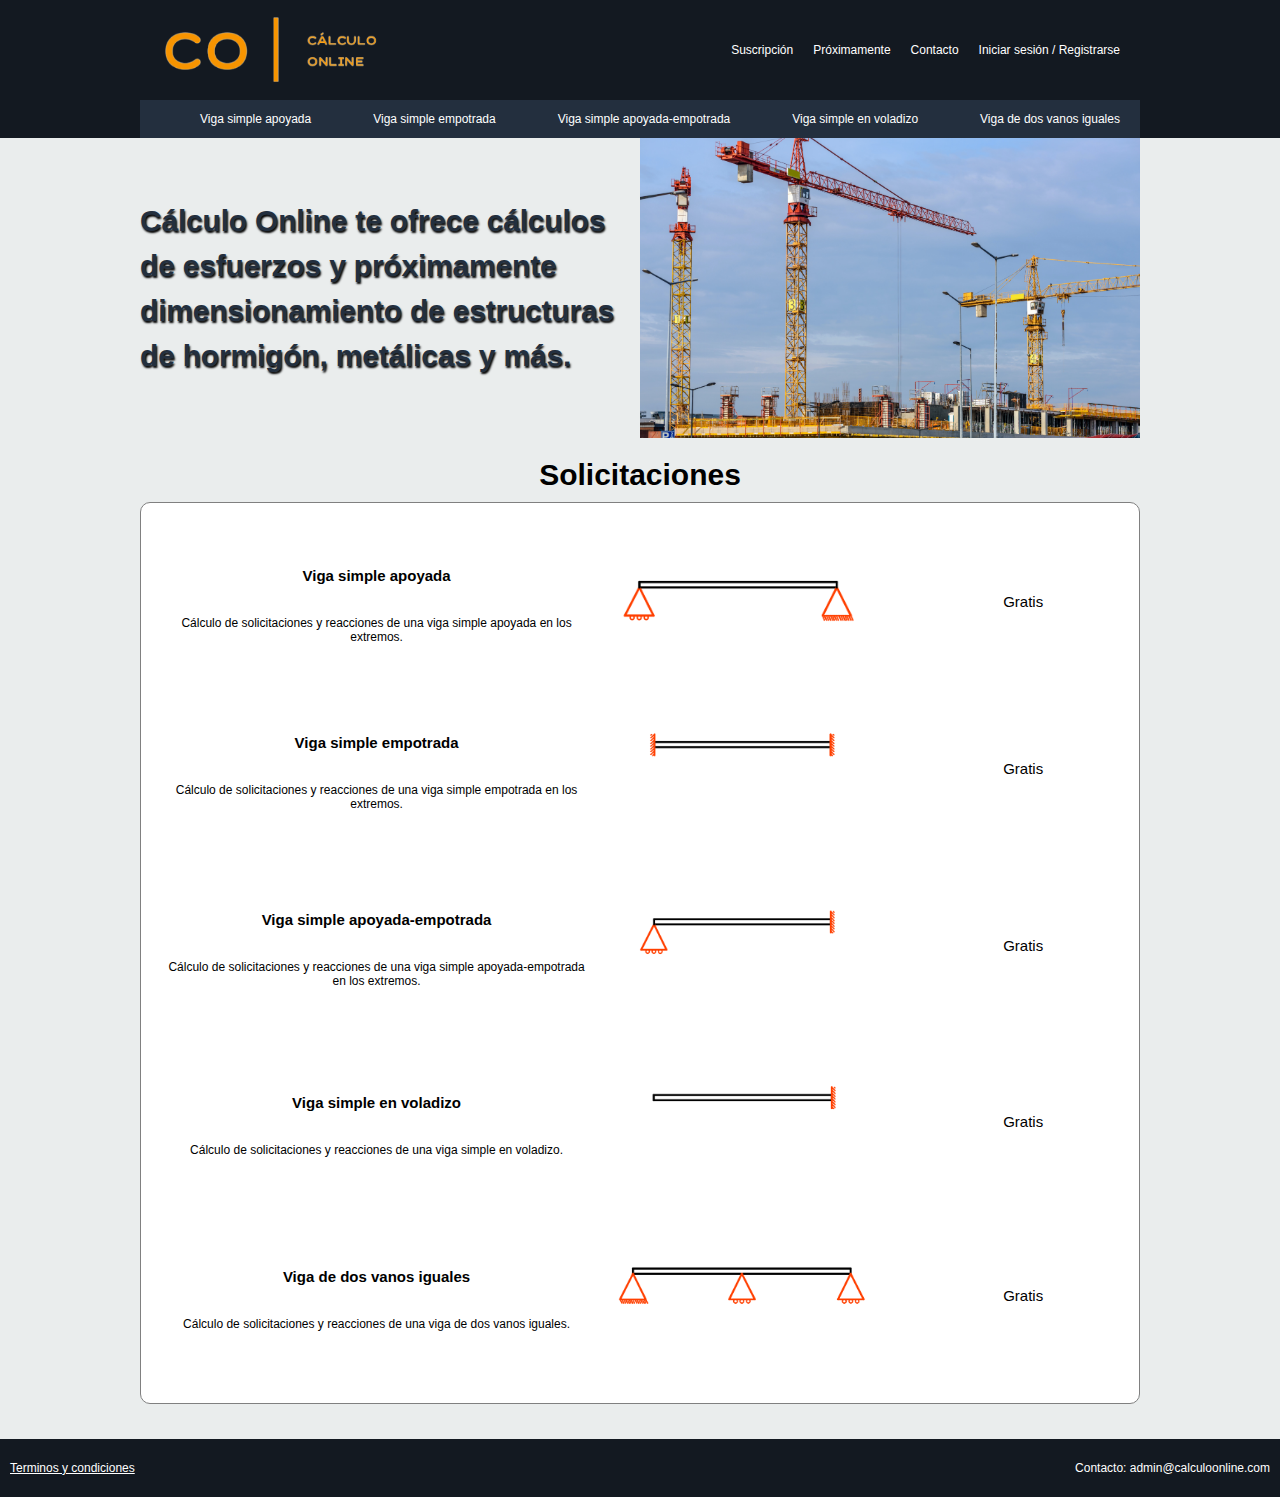
<file: index.html>
<!DOCTYPE html>
<html lang="es">
<head>
  <meta charset="UTF-8">
  <link rel="stylesheet" href="css/estilos.css">
  <title>Cálculo Online</title>
  <link rel="icon" href="images/favicon4.png">
  <meta name="viewport" content="width=device-width, initial-scale=1">
</head>

<body id="body">
  
  <i class="icon-menu burger-button" id="burger-menu"></i>

  <!-- Aca comienza al navbar -->

  <header class="header">
    <div class="container">
      <div class="nav-superior" id="nav-superior">
        <figure class="calculo-online-image">
          <a href="index.html"><img src="images/logo11.png" alt="" height="100px" width="225px"></a>
        </figure>
        <nav class="nav-superior-options">
          <ol>
            <li><a href="proximamente.html">Suscripción</a></li>
            <li><a href="proximamente.html">Próximamente</a></li>
            <li><a href="contacto.html">Contacto</a></li>
            <li><a href="proximamente.html">Iniciar sesión / Registrarse</a></li>
          </ol>
        </nav>
      </div>
      <div class="nav-inferior" id="nav-inferior">
        <ol>
          <li><a style="text-decoration:none" href="vsa.html">Viga simple apoyada</a></li>
          <li><a style="text-decoration:none" href="vse.html">Viga simple empotrada</a></li>
          <li><a style="text-decoration:none" href="vsae.html">Viga simple apoyada-empotrada</a></li>
          <li><a style="text-decoration:none" href="vsv.html">Viga simple en voladizo</a></li>
          <li><a style="text-decoration:none" href="v2vi.html">Viga de dos vanos iguales</a></li>
        </ol>
      </div>
    </div>
  </header>

  <!-- Aca termina el navbar -->


  <!-- Aca comienza al hero -->

  <section class="hero">
    <div class="container">
      <h1>
        <strong>Cálculo Online</strong> te ofrece <strong>cálculos<br />de esfuerzos</strong> y próximamente <br><strong>dimensionamiento de estructuras <br> de hormigón, metálicas y más.</strong>
      </h1>
      <img class="hero-image" src="images/hero2.jpg" width="500" height="300" alt="imagen principal del sitio"> 
    </div>
  </section>

  <!-- Aca termina el hero -->


  <!-- Aca comienza la section solicitaciones -->

  <section id="solicitaciones" class="solicitaciones">
    <div class="container">
      <h1 class="section-title">Solicitaciones</h1>
      <article class="viga-tipos">

        <div class="viga-tipo">
          <div class="viga-detalles">
            <a href="vsa.html"><h4 class="viga-detalles-titulo">Viga simple apoyada</h4></a>
            <p class="viga-detalles-descripcion">Cálculo de solicitaciones y reacciones de una viga simple apoyada en los extremos.</p>
          </div>
          <figure class="viga-tipo-img-figure">
            <a href="vsa.html">
              <img class="viga-tipo-img" width="300" src="images/vsa.png" alt="imagen vsa">
            </a>
          </figure>
          <div class="viga-precio">
            Gratis
          </div>
        </div>
        <div class="viga-tipo">
          <div class="viga-detalles">
            <a href="vse.html"><h4 class="viga-detalles-titulo">Viga simple empotrada</h4></a>
            <p class="viga-detalles-descripcion">Cálculo de solicitaciones y reacciones de una viga simple empotrada en los
              extremos.</p>
          </div>
          <figure class="viga-tipo-img-figure">
            <a href="vse.html">
              <img class="viga-tipo-img" width="300" src="images/vse.png" alt="imagen vse">
            </a>
          </figure>
          <div class="viga-precio">
            Gratis
          </div>
        </div>
        <div class="viga-tipo">
          <div class="viga-detalles">
            <a href="vsae.html"><h4 class="viga-detalles-titulo">Viga simple apoyada-empotrada</h4></a>
            <p class="viga-detalles-descripcion">Cálculo de solicitaciones y reacciones de una viga simple apoyada-empotrada en los
              extremos.</p>
          </div>
          <figure class="viga-tipo-img-figure">
            <a href="vsae.html">
              <img class="viga-tipo-img" width="300" src="images/vsae.png" alt="imagen vsae">
            </a>
          </figure>
          <div class="viga-precio">
            Gratis
          </div>
        </div>
        <div class="viga-tipo">
          <div class="viga-detalles">
            <a href="vsv.html"><h4 class="viga-detalles-titulo">Viga simple en voladizo</h4></a>
            <p class="viga-detalles-descripcion">Cálculo de solicitaciones y reacciones de una viga simple en voladizo.</p>
          </div>
          <figure class="viga-tipo-img-figure">
            <a href="vsv.html">
              <img class="viga-tipo-img" width="300" src="images/vsv.png" alt="imagen vsv">
            </a>
          </figure>
          <div class="viga-precio">
            Gratis
          </div>
        </div>
        <div class="viga-tipo">
          <div class="viga-detalles">
            <a href="v2vi.html"><h4 class="viga-detalles-titulo">Viga de dos vanos iguales</h4></a>
            <p class="viga-detalles-descripcion">Cálculo de solicitaciones y reacciones de una viga de dos vanos iguales.</p>
          </div>
          <figure class="viga-tipo-img-figure">
            <a href="v2vi.html">
              <img class="viga-tipo-img" width="300" src="images/v2vi.png" alt="imagen v2vi">
            </a>
          </figure>
          <div class="viga-precio">
            Gratis
          </div>
        </div>
        
      </article>
    </div>
  </section>

  <!-- Aca termina la section solicitaciones -->

  <!-- Inicio del footer -->

  <footer class="footer">
      <div>
        <a href="proximamente.html">
          <p>Terminos y condiciones</p>
        </a>
      </div>
      <div>
          <p>Contacto: admin@calculoonline.com</p>
      </div>
  </footer>

  <!-- Aca termina el footer -->

  <!-- Inicio del JavaScript -->

  <script>
    const ipad = window.matchMedia("screen and (max-width: 767px)");/*para escuchar y abrir el burger menu solo en tamaños menores a 767px*/
    const menu = document.querySelector(".nav-inferior");
    console.log(menu);
    const burgerButton = document.querySelector("#burger-menu");
    console.log(burgerButton);

    ipad.addListener (validation) /*para escuchar y abrir el burger menu solo en tamaños menores a 767px*/
    
    function validation (event) {
      if (event.matches) {
        burgerButton.addEventListener("click", hideShow); /*aqui digo que cuando aprete el burgerButton se dispara la funcion hideShow que va a ser desplazar el menu*/
      } else {
        burgerButton.removeEventListener("click", hideShow);
      }
    }
    validation(ipad);

    function hideShow() {
      if (menu.classList.contains("is-active")) {
        menu.classList.remove("is-active");/*Le estoy quitando la clase "is-active" al menu para que se oculte*/
      } else {
        menu.classList.add("is-active");/*Le estoy agregando la clase "is-active" al menu para que se muestre*/
      }
    }
  </script>

  <!-- Fin del JavaScript -->

</body>
</html>
</file>
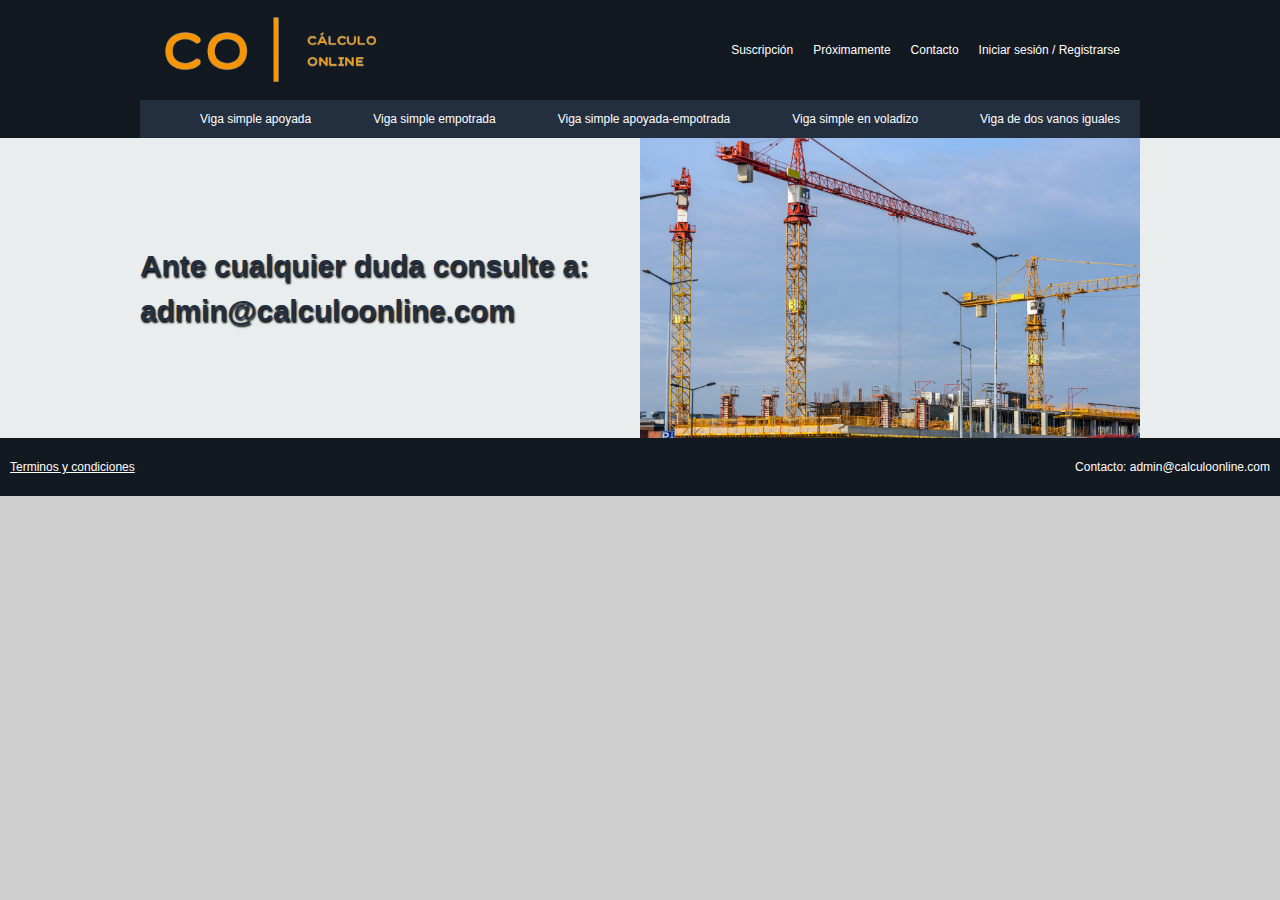
<file: contacto.html>
<!DOCTYPE html>
<html lang="es">

<head>
   <meta charset="UTF-8">
   <link rel="stylesheet" href="css/estilos.css">
   <title>Cálculo Online - CONTACTO</title>
   <link rel="icon" href="images/favicon4.png">
   <meta name="viewport" content="width=device-width, initial-scale=1">
</head>

<body id="body">

   <i class="icon-menu burger-button" id="burger-menu"></i>

   <!-- Aca comienza al navbar -->

   <header class="header">
      <div class="container">
         <div class="nav-superior" id="nav-superior">
            <figure class="calculo-online-image">
               <a href="index.html"><img src="images/logo11.png" alt="" height="100px" width="225px"></a>
            </figure>
            <nav class="nav-superior-options">
               <ol>
                  <li><a href="proximamente.html">Suscripción</a></li>
                  <li><a href="proximamente.html">Próximamente</a></li>
                  <li><a href="contacto.html">Contacto</a></li>
                  <li><a href="proximamente.html">Iniciar sesión / Registrarse</a></li>
               </ol>
            </nav>
         </div>
         <div class="nav-inferior" id="nav-inferior">
            <ol>
               <li><a style="text-decoration:none" href="vsa.html">Viga simple apoyada</a></li>
               <li><a style="text-decoration:none" href="vse.html">Viga simple empotrada</a></li>
               <li><a style="text-decoration:none" href="vsae.html">Viga simple apoyada-empotrada</a></li>
               <li><a style="text-decoration:none" href="vsv.html">Viga simple en voladizo</a></li>
               <li><a style="text-decoration:none" href="v2vi.html">Viga de dos vanos iguales</a></li>
            </ol>
         </div>
      </div>
   </header>

   <!-- Aca termina el navbar -->


   <!-- Aca comienza al hero -->

   <section class="hero">
      <div class="container">
         <h1>
            Ante cualquier duda consulte a: <br> admin@calculoonline.com
         </h1>
         <img class="hero-image" src="images/hero2.jpg" width="500" height="300" alt="imagen principal del sitio">
      </div>
   </section>


   <!-- Inicio del footer -->

   <footer class="footer">
      <div>
         <a href="proximamente.html">
            <p>Terminos y condiciones</p>
         </a>
      </div>
      <div>
         <p>Contacto: admin@calculoonline.com</p>
      </div>
   </footer>

   <!-- Aca termina el footer -->

   <!-- Inicio del JavaScript -->

   <script>
      const ipad = window.matchMedia("screen and (max-width: 767px)");/*para escuchar y abrir el burger menu solo en tamaños menores a 767px*/
      const menu = document.querySelector(".nav-inferior");
      console.log(menu);
      const burgerButton = document.querySelector("#burger-menu");
      console.log(burgerButton);

      ipad.addListener(validation) /*para escuchar y abrir el burger menu solo en tamaños menores a 767px*/

      function validation(event) {
         if (event.matches) {
            burgerButton.addEventListener("click", hideShow); /*aqui digo que cuando aprete el burgerButton se dispara la funcion hideShow que va a ser desplazar el menu*/
         } else {
            burgerButton.removeEventListener("click", hideShow);
         }
      }
      validation(ipad);

      function hideShow() {
         if (menu.classList.contains("is-active")) {
            menu.classList.remove("is-active");/*Le estoy quitando la clase "is-active" al menu para que se oculte*/
         } else {
            menu.classList.add("is-active");/*Le estoy agregando la clase "is-active" al menu para que se muestre*/
         }
      }
   </script>

   <!-- Fin del JavaScript -->

</body>

</html>
</file>
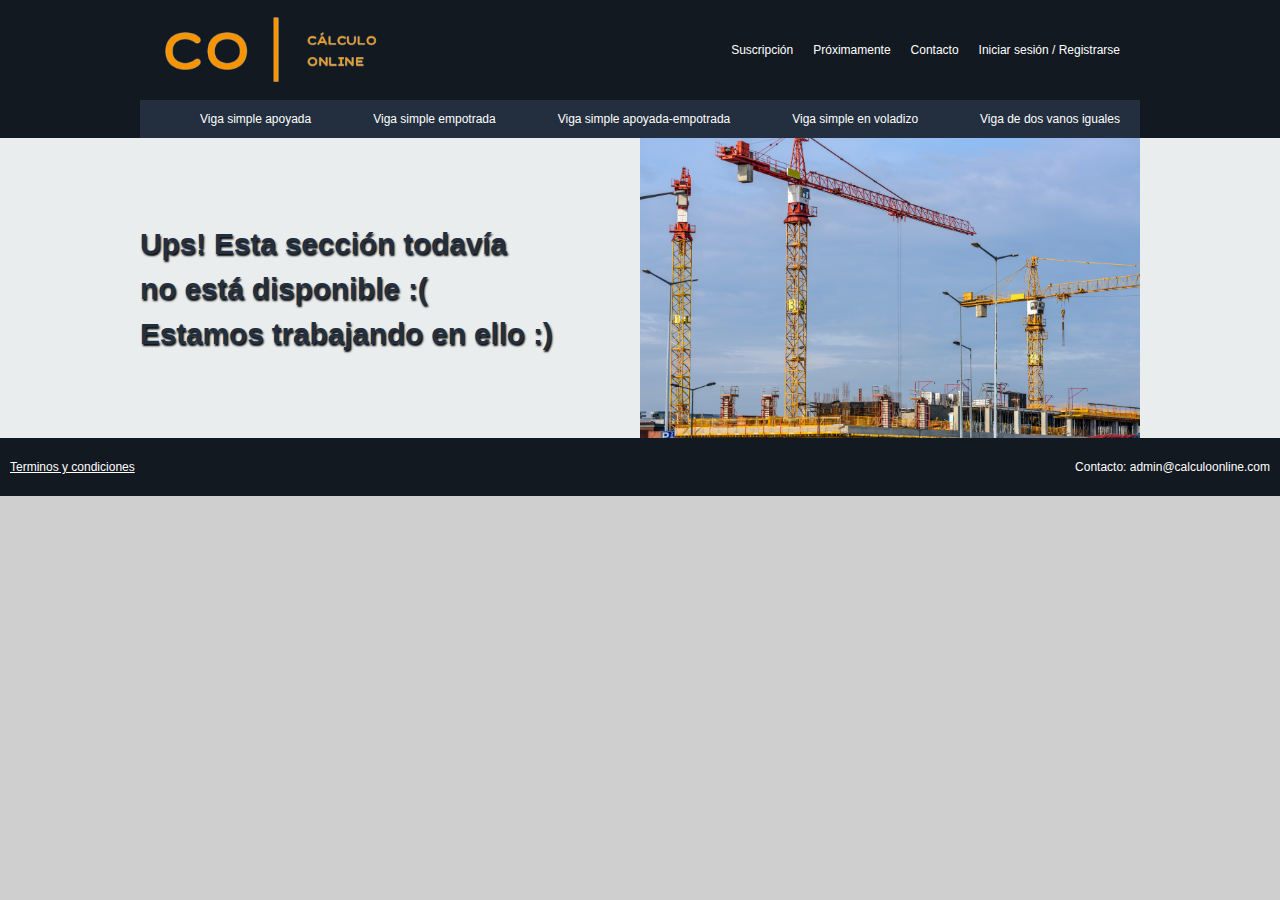
<file: proximamente.html>
<!DOCTYPE html>
<html lang="es">

<head>
   <meta charset="UTF-8">
   <link rel="stylesheet" href="css/estilos.css">
   <title>Cálculo Online - PROXIMAMENTE</title>
   <link rel="icon" href="images/favicon4.png">
   <meta name="viewport" content="width=device-width, initial-scale=1">
</head>

<body id="body">

   <i class="icon-menu burger-button" id="burger-menu"></i>

   <!-- Aca comienza al navbar -->

   <header class="header">
      <div class="container">
         <div class="nav-superior" id="nav-superior">
            <figure class="calculo-online-image">
               <a href="index.html"><img src="images/logo11.png" alt="" height="100px" width="225px"></a>
            </figure>
            <nav class="nav-superior-options">
               <ol>
                  <li><a href="proximamente.html">Suscripción</a></li>
                  <li><a href="proximamente.html">Próximamente</a></li>
                  <li><a href="contacto.html">Contacto</a></li>
                  <li><a href="proximamente.html">Iniciar sesión / Registrarse</a></li>
               </ol>
            </nav>
         </div>
         <div class="nav-inferior" id="nav-inferior">
            <ol>
               <li><a style="text-decoration:none" href="vsa.html">Viga simple apoyada</a></li>
               <li><a style="text-decoration:none" href="vse.html">Viga simple empotrada</a></li>
               <li><a style="text-decoration:none" href="vsae.html">Viga simple apoyada-empotrada</a></li>
               <li><a style="text-decoration:none" href="vsv.html">Viga simple en voladizo</a></li>
               <li><a style="text-decoration:none" href="v2vi.html">Viga de dos vanos iguales</a></li>
            </ol>
         </div>
      </div>
   </header>

   <!-- Aca termina el navbar -->


   <!-- Aca comienza al hero -->

   <section class="hero">
      <div class="container">
         <h1>
            <strong>Ups!</strong> Esta sección todavía <br> no está disponible :( <br> Estamos trabajando en ello :)
         </h1>
         <img class="hero-image" src="images/hero2.jpg" width="500" height="300" alt="imagen principal del sitio">
      </div>
   </section>


   <!-- Inicio del footer -->

   <footer class="footer">
      <div>
         <a href="proximamente.html">
            <p>Terminos y condiciones</p>
         </a>
      </div>
      <div>
         <p>Contacto: admin@calculoonline.com</p>
      </div>
   </footer>

   <!-- Aca termina el footer -->

   <!-- Inicio del JavaScript -->

   <script>
      const ipad = window.matchMedia("screen and (max-width: 767px)");/*para escuchar y abrir el burger menu solo en tamaños menores a 767px*/
      const menu = document.querySelector(".nav-inferior");
      console.log(menu);
      const burgerButton = document.querySelector("#burger-menu");
      console.log(burgerButton);

      ipad.addListener(validation) /*para escuchar y abrir el burger menu solo en tamaños menores a 767px*/

      function validation(event) {
         if (event.matches) {
            burgerButton.addEventListener("click", hideShow); /*aqui digo que cuando aprete el burgerButton se dispara la funcion hideShow que va a ser desplazar el menu*/
         } else {
            burgerButton.removeEventListener("click", hideShow);
         }
      }
      validation(ipad);

      function hideShow() {
         if (menu.classList.contains("is-active")) {
            menu.classList.remove("is-active");/*Le estoy quitando la clase "is-active" al menu para que se oculte*/
         } else {
            menu.classList.add("is-active");/*Le estoy agregando la clase "is-active" al menu para que se muestre*/
         }
      }
   </script>

   <!-- Fin del JavaScript -->

</body>

</html>
</file>
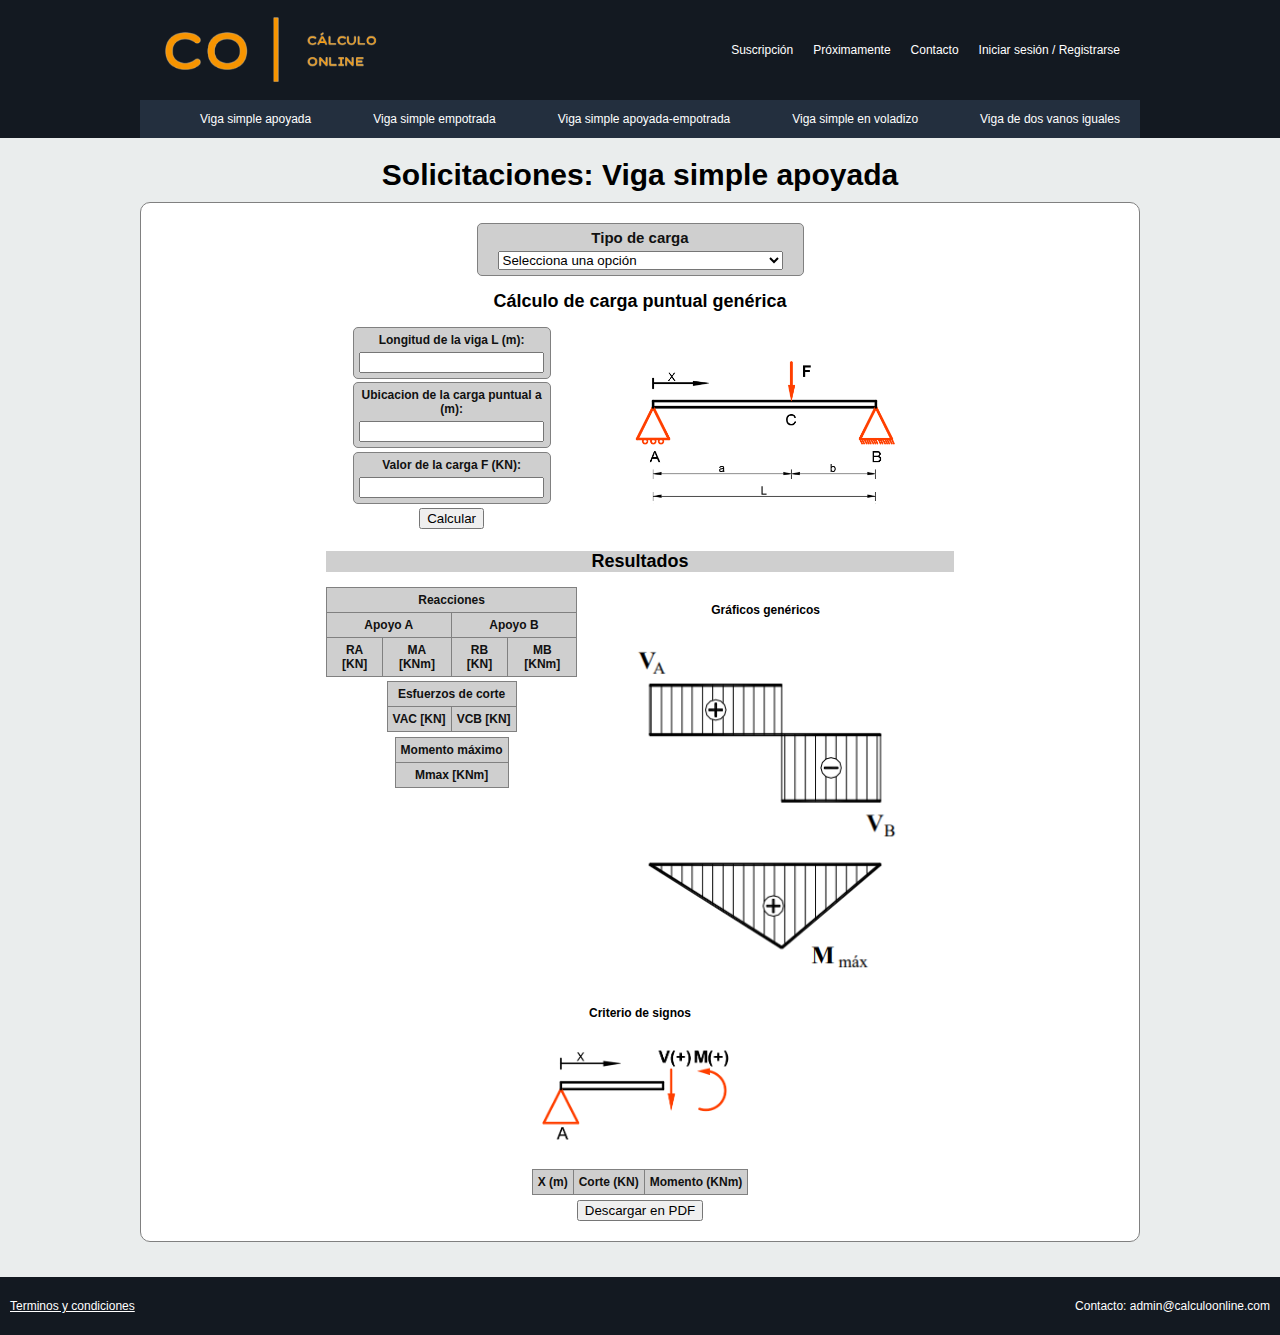
<file: vsa.html>
<!DOCTYPE html>
<html lang="es">
<head>
  <meta charset="UTF-8">
  <link rel="stylesheet" href="css/estilos.css">
  <title>Cálculo Online - VSA</title>
  <link rel="icon" href="images/favicon4.png">
  <meta name="viewport" content="width=device-width, initial-scale=1">

  <script src="js/html2pdf.js-master/dist/html2pdf.bundle.min.js"></script><!-- JavaScript para HTML to PDF (Boton "Descargar en PDF") -->

  <!-- Aca comienza el Jquery -->

  <script type="text/javascript" src="js/jquery-3.5.1.min.js"></script>
  <script type="text/javascript">
    function mostrar(id) {
      if (id == "carga-puntual-generica") {
          $("#carga-puntual-generica").show();
          $("#carga-puntual-centrada").hide();
          $("#cargas-puntuales-simetricas").hide();
          $("#carga-uniforme-extremo").hide();
          $("#carga-uniforme-vano").hide();
          $("#carga-uniforme-intermedio").hide();
          $("#momento-puntual-extremo").hide();
          $("#momento-puntual-intermedio").hide();
          $("#momentos-puntuales-contrarios-extremos").hide();
          $("#momentos-puntuales-extremos").hide();
      }

      if (id == "carga-puntual-centrada") {
          $("#carga-puntual-generica").hide();
          $("#carga-puntual-centrada").show();
          $("#cargas-puntuales-simetricas").hide();
          $("#carga-uniforme-extremo").hide();
          $("#carga-uniforme-vano").hide();
          $("#carga-uniforme-intermedio").hide();
          $("#momento-puntual-extremo").hide();
          $("#momento-puntual-intermedio").hide();
          $("#momentos-puntuales-contrarios-extremos").hide();
          $("#momentos-puntuales-extremos").hide();
      }

      if (id == "cargas-puntuales-simetricas") {
          $("#carga-puntual-generica").hide();
          $("#carga-puntual-centrada").hide();
          $("#cargas-puntuales-simetricas").show();
          $("#carga-uniforme-extremo").hide();
          $("#carga-uniforme-vano").hide();
          $("#carga-uniforme-intermedio").hide();
          $("#momento-puntual-extremo").hide();
          $("#momento-puntual-intermedio").hide();
          $("#momentos-puntuales-contrarios-extremos").hide();
          $("#momentos-puntuales-extremos").hide();
      }

      if (id == "carga-uniforme-extremo") {
          $("#carga-puntual-generica").hide();
          $("#carga-puntual-centrada").hide();
          $("#cargas-puntuales-simetricas").hide();
          $("#carga-uniforme-extremo").show();
          $("#carga-uniforme-vano").hide();
          $("#carga-uniforme-intermedio").hide();
          $("#momento-puntual-extremo").hide();
          $("#momento-puntual-intermedio").hide();
          $("#momentos-puntuales-contrarios-extremos").hide();
          $("#momentos-puntuales-extremos").hide();
      }

      if (id == "carga-uniforme-vano") {
          $("#carga-puntual-generica").hide();
          $("#carga-puntual-centrada").hide();
          $("#cargas-puntuales-simetricas").hide();
          $("#carga-uniforme-extremo").hide();
          $("#carga-uniforme-vano").show();
          $("#carga-uniforme-intermedio").hide();
          $("#momento-puntual-extremo").hide();
          $("#momento-puntual-intermedio").hide();
          $("#momentos-puntuales-contrarios-extremos").hide();
          $("#momentos-puntuales-extremos").hide();
      }

      if (id == "carga-uniforme-intermedio") {
          $("#carga-puntual-generica").hide();
          $("#carga-puntual-centrada").hide();
          $("#cargas-puntuales-simetricas").hide();
          $("#carga-uniforme-extremo").hide();
          $("#carga-uniforme-vano").hide();
          $("#carga-uniforme-intermedio").show();
          $("#momento-puntual-extremo").hide();
          $("#momento-puntual-intermedio").hide();
          $("#momentos-puntuales-contrarios-extremos").hide();
          $("#momentos-puntuales-extremos").hide();
      }

      if (id == "momento-puntual-extremo") {
          $("#carga-puntual-generica").hide();
          $("#carga-puntual-centrada").hide();
          $("#cargas-puntuales-simetricas").hide();
          $("#carga-uniforme-extremo").hide();
          $("#carga-uniforme-vano").hide();
          $("#carga-uniforme-intermedio").hide();
          $("#momento-puntual-extremo").show();
          $("#momento-puntual-intermedio").hide();
          $("#momentos-puntuales-contrarios-extremos").hide();
          $("#momentos-puntuales-extremos").hide();
      }

      if (id == "momento-puntual-intermedio") {
          $("#carga-puntual-generica").hide();
          $("#carga-puntual-centrada").hide();
          $("#cargas-puntuales-simetricas").hide();
          $("#carga-uniforme-extremo").hide();
          $("#carga-uniforme-vano").hide();
          $("#carga-uniforme-intermedio").hide();
          $("#momento-puntual-extremo").hide();
          $("#momento-puntual-intermedio").show();
          $("#momentos-puntuales-contrarios-extremos").hide();
          $("#momentos-puntuales-extremos").hide();
      }

      if (id == "momentos-puntuales-contrarios-extremos") {
          $("#carga-puntual-generica").hide();
          $("#carga-puntual-centrada").hide();
          $("#cargas-puntuales-simetricas").hide();
          $("#carga-uniforme-extremo").hide();
          $("#carga-uniforme-vano").hide();
          $("#carga-uniforme-intermedio").hide();
          $("#momento-puntual-extremo").hide();
          $("#momento-puntual-intermedio").hide();
          $("#momentos-puntuales-contrarios-extremos").show();
          $("#momentos-puntuales-extremos").hide();
      }

      if (id == "momentos-puntuales-extremos") {
          $("#carga-puntual-generica").hide();
          $("#carga-puntual-centrada").hide();
          $("#cargas-puntuales-simetricas").hide();
          $("#carga-uniforme-extremo").hide();
          $("#carga-uniforme-vano").hide();
          $("#carga-uniforme-intermedio").hide();
          $("#momento-puntual-extremo").hide();
          $("#momento-puntual-intermedio").hide();
          $("#momentos-puntuales-contrarios-extremos").hide();
          $("#momentos-puntuales-extremos").show();
      }

    }
  </script>

  <!-- Aca finaliza el Jquery -->


</head>
<body id="body">
  <i class="icon-menu burger-button" id="burger-menu"></i>
  
  <!-- Aca comienza al navbar -->
  
  <header class="header">
    <div class="container">
      <div class="nav-superior" id="nav-superior">
        <figure class="calculo-online-image">
          <a href="index.html"><img src="images/logo11.png" alt="" height="100px" width="225px"></a>
        </figure>
        <nav class="nav-superior-options">
          <ol>
            <li><a href="proximamente.html">Suscripción</a></li>
            <li><a href="proximamente.html">Próximamente</a></li>
            <li><a href="contacto.html">Contacto</a></li>
            <li><a href="proximamente.html">Iniciar sesión / Registrarse</a></li>
          </ol>
        </nav>
      </div>
      <div class="nav-inferior" id="nav-inferior">
        <ol>
          <li><a href="vsa.html">Viga simple apoyada</a></li>
          <li><a href="vse.html">Viga simple empotrada</a></li>
          <li><a href="vsae.html">Viga simple apoyada-empotrada</a></li>
          <li><a href="vsv.html">Viga simple en voladizo</a></li>
          <li><a href="v2vi.html">Viga de dos vanos iguales</a></li>
        </ol>
      </div>
    </div>
  </header>
  
  <!-- Aca termina el navbar -->

  <!-- Aca comienza la section viga-pagina -->
 
  <section class="viga-pagina">
    <div class="container" id="container">
      <h1 class="section-title">Solicitaciones: Viga simple apoyada</h1>
      <article class="viga-pagina-calculos">

        <div class="carga-seleccionador"> <!-- div que contiene el seleccionador de carga -->
          <label class="carga-seleccionador-titulo" for="carga-tipo">Tipo de carga</label>
          <select class="carga-seleccionador-opciones" name="carga-tipo" onChange="mostrar(this.value);">
            <option selected disabled>Selecciona una opción</option>
            <option value="carga-puntual-generica">Carga puntual genérica</option>
            <option value="carga-puntual-centrada">Carga puntual centrada</option>
            <option value="cargas-puntuales-simetricas">2 cargas puntuales simétricas</option>
            <option value="carga-uniforme-extremo">Carga uniforme en un extremo</option>
            <option value="carga-uniforme-vano">Carga uniforme en todo el vano</option>
            <option value="carga-uniforme-intermedio">Carga uniforme en tramo intermedio</option>
            <option value="momento-puntual-extremo">Momento puntual en un extremo</option>
            <option value="momento-puntual-intermedio">Momento puntual intermedio</option>
            <option value="momentos-puntuales-contrarios-extremos">Momentos puntuales contrarios en extremos</option>
            <option value="momentos-puntuales-extremos">Momentos puntuales en extremos</option>
          </select> 
        </div>
    
        <!-- En estos proximos div´s se define lo que va en cada opcion del select -->
    
        <div class="calculo"> <!-- Viga Simplemente Apoyada -->
    
            <div class="calculo-carga" id="carga-puntual-generica" style="display: ;"> <!-- El style="display: none;" es para ocultar esta seccion -->
    
              <h2 class="calculo-carga-titulo">Cálculo de carga puntual genérica</h2>
              <div class="calculo-carga-descripcion">
                <div class="calculo-carga-datos">
                  <div class="calculo-carga-dato">
                    <p>Longitud de la viga <strong>L (m)</strong>:<br/>
                    <input type="number" step="any" name="LVsaCpg" id="LVsaCpg" /></p>
                  </div>
                  <div class="calculo-carga-dato">
                    <p>Ubicacion de la carga puntual <strong>a (m)</strong>:<br/>
                    <input type="number" step="any" name="aVsaCpg" id="aVsaCpg" /></p>
                  </div>
                  <div class="calculo-carga-dato">
                    <p>Valor de la carga <strong>F (KN)</strong>:<br/>
                    <input type="number" step="any" name="FVsaCpg" id="FVsaCpg" /></p>
                  </div>
                  <input type="submit" name="calcularVsaCpg" value="Calcular" id="calcularVsaCpg"/>
                </div>
                <figure class="calculo-carga-descripcion-img">
                  <img src="images/vsa-carga-puntual-generica.png" alt="" width="400px">
                </figure>
              </div>
    
              <div class="resultados">
                <h2 class="resultados-titulo">Resultados</h2>
                <div class="resultados-descripcion" id="resultados-descripcion">
                  <div class="resultados-descripcion-tablas">
                    <table> <!-- tabla de reacciones -->
                      <thead>
                        <tr>
                          <th colspan="4" >Reacciones</th>
                        </tr>
                        <tr>
                          <th colspan="2">Apoyo A</th><th colspan="2">Apoyo B</th>
                        </tr>
                        <tr>
                          <th>RA [KN]</th><th>MA [KNm]</th><th>RB [KN]</th><th>MB [KNm]</th>
                        </tr>
                      </thead>
                      <tbody id="cuerpoTablaReaccionesVsaCpg">
                    </table>
                    <table> <!-- tabla de esfuerzos de corte -->
                      <thead>
                        <tr>
                          <th colspan="2" >Esfuerzos de corte</th>
                        </tr>
                        <tr>
                          <th>VAC [KN]</th><th>VCB [KN]</th>
                        </tr>
                      </thead>
                      <tbody id="cuerpoTablaCortesVsaCpg">
                    </table>
                    <table> <!-- tabla de momento -->
                      <thead>
                        <tr>
                          <th>Momento máximo</th>
                        </tr>
                        <tr>
                          <th>Mmax [KNm]</th>
                        </tr>
                      </thead>
                      <tbody id="cuerpoTablaMomentoVsaCpg">
                    </table>
                  </div>
                  <div class="resultados-descripcion-imagen">
                    <h4>Gráficos genéricos</h4>
                    <figure class="resultados-descripcion-img">
                      <img src="images/vsa-carga-puntual-generica-diagramas.png" alt="" width="250px">
                    </figure>
                  </div>
                </div>
                <div class="criterio-signos">
                  <h4>Criterio de signos</h4>
                  <figure class="criterio-signos-img">
                    <img src="images/convenciones.png" alt="" width="250px">
                  </figure>
                </div>
                <div class="contenedorTablaLista" id="contenedorTablaListaVsaCpg"> <!-- tabla de listado de solicitaciones -->
                  <table> <!-- tabla de listado de solicitaciones -->
                    <thead>
                        <tr>
                            <th>X (m)</th>
                            <th>Corte (KN)</th>
                            <th>Momento (KNm)</th>
                        </tr>
                    </thead>
                    <tbody id="cuerpoTablaListaVsaCpg">
                    </tbody>
                  </table>
                  <button onclick="generatePDF()" id="btnDescargarPdf">Descargar en PDF</button>
                </div>
              </div>
    
            </div>
    
            <div class="calculo-carga" id="carga-puntual-centrada" style="display: none;">
    
              <h2 class="calculo-carga-titulo">Cálculo de carga puntual centrada</h2>
              <div class="calculo-carga-descripcion">
                <div class="calculo-carga-datos">
                  <div class="calculo-carga-dato">
                    <p>Longitud de la viga <strong>L (m)</strong>:<br/>
                    <input type="number" step="any" name="LVsaCpc" id="LVsaCpc" /></p>
                  </div>
                  <div class="calculo-carga-dato">
                    <p>Valor de la carga <strong>F (KN)</strong>:<br/>
                    <input type="number" step="any" name="FVsaCpc" id="FVsaCpc" /></p>
                  </div>
                  <input type="submit" name="calcularVsaCpc" value="Calcular" id="calcularVsaCpc"/>
                </div>
                <figure class="calculo-carga-descripcion-img">
                  <img src="images/vsa-carga-puntual-centrada.png" alt="" width="400px">
                </figure>
              </div>
    
              <div class="resultados">
                <h2 class="resultados-titulo">Resultados</h2>
                <div class="resultados-descripcion" id="resultados-descripcion">
                  <div class="resultados-descripcion-tablas">
                    <table> <!-- tabla de reacciones -->
                      <thead>
                        <tr>
                          <th colspan="4">Reacciones</th>
                        </tr>
                        <tr>
                          <th colspan="2">Apoyo A</th>
                          <th colspan="2">Apoyo B</th>
                        </tr>
                        <tr>
                          <th>RA [KN]</th>
                          <th>MA [KNm]</th>
                          <th>RB [KN]</th>
                          <th>MB [KNm]</th>
                        </tr>
                      </thead>
                      <tbody id="cuerpoTablaReaccionesVsaCpc">
                    </table>
                    <table> <!-- tabla de esfuerzos de corte -->
                      <thead>
                        <tr>
                          <th colspan="2" >Esfuerzos de corte</th>
                        </tr>
                        <tr>
                          <th>VAC [KN]</th><th>VCB [KN]</th>
                        </tr>
                      </thead>
                      <tbody id="cuerpoTablaCortesVsaCpc">
                    </table>
                    <table> <!-- tabla de momento -->
                      <thead>
                        <tr>
                          <th>Momento máximo</th>
                        </tr>
                        <tr>
                          <th>Mmax [KNm]</th>
                        </tr>
                      </thead>
                      <tbody id="cuerpoTablaMomentoVsaCpc">
                    </table>                  
                  </div>
                  <div class="resultados-descripcion-imagen">
                    <h4>Gráficos genéricos</h4>
                    <figure class="resultados-descripcion-img">
                      <img src="images/vsa-carga-puntual-centrada-diagramas.png" alt="" width="250px">
                    </figure>
                  </div>
                </div>
                <div class="criterio-signos">
                  <h4>Criterio de signos</h4>
                  <figure class="criterio-signos-img">
                    <img src="images/convenciones.png" alt="" width="250px">
                  </figure>
                </div>
                <div class="contenedorTablaLista" id="contenedorTablaListaVsaCpc"> <!-- tabla de listado de solicitaciones -->
                  <table> <!-- tabla de listado de solicitaciones -->
                    <thead>
                        <tr>
                            <th>X (m)</th>
                            <th>Corte (KN)</th>
                            <th>Momento (KNm)</th>
                        </tr>
                    </thead>
                    <tbody id="cuerpoTablaListaVsaCpc">
                    </tbody>
                  </table>
                  <button onclick="generatePDF()" id="btnDescargarPdf">Descargar en PDF</button>
                </div>
              </div>
    
            </div>
    
            <div class="calculo-carga" id="cargas-puntuales-simetricas" style="display: none;">
    
              <h2 class="calculo-carga-titulo">Cálculo de cargas puntuales simetricas</h2>
              <div class="calculo-carga-descripcion">
                <div class="calculo-carga-datos">
                  <div class="calculo-carga-dato">
                    <p>Longitud de la viga <strong>L (m)</strong>:<br/>
                    <input type="number" step="any" name="LVsaCps" id="LVsaCps" /></p>
                  </div>
                  <div class="calculo-carga-dato">
                    <p>Ubicación de las cargas puntuales <strong>a (m)</strong>:<br/>
                    <input type="number" step="any" name="aVsaCps" id="aVsaCps" /></p>
                  </div>
                  <div class="calculo-carga-dato">
                    <p>Valor de la carga <strong>F (KN)</strong>:<br/>
                    <input type="number" step="any" name="FVsaCps" id="FVsaCps" /></p>
                  </div>
                  <input type="submit" name="calcularVsaCps" value="Calcular" id="calcularVsaCps"/>
                </div>
                <figure class="calculo-carga-descripcion-img">
                  <img src="images/vsa-cargas-puntuales-simetricas.png" alt="" width="400px">
                </figure>
              </div>
    
              <div class="resultados">
                <h2 class="resultados-titulo">Resultados</h2>
                <div class="resultados-descripcion" id="resultados-descripcion">
                  <div class="resultados-descripcion-tablas">
                    <table> <!-- tabla de reacciones -->
                      <thead>
                        <tr>
                          <th colspan="4">Reacciones</th>
                        </tr>
                        <tr>
                          <th colspan="2">Apoyo A</th>
                          <th colspan="2">Apoyo B</th>
                        </tr>
                        <tr>
                          <th>RA [KN]</th>
                          <th>MA [KNm]</th>
                          <th>RB [KN]</th>
                          <th>MB [KNm]</th>
                        </tr>
                      </thead>
                      <tbody id="cuerpoTablaReaccionesVsaCps">
                    </table>
                    <table> <!-- tabla de esfuerzos de corte -->
                      <thead>
                        <tr>
                          <th colspan="3" >Esfuerzos de corte</th>
                        </tr>
                        <tr>
                          <th>VAC [KN]</th><th>VCD [KN]</th><th>VDB [KN]</th>
                        </tr>
                      </thead>
                      <tbody id="cuerpoTablaCortesVsaCps">
                    </table>
                    <table> <!-- tabla de momento -->
                      <thead>
                        <tr>
                          <th>Momento máximo</th>
                        </tr>
                        <tr>
                          <th>Mmax [KNm] = MCD</th>
                        </tr>
                      </thead>
                      <tbody id="cuerpoTablaMomentoVsaCps">
                    </table>                
                  </div>
                  <div class="resultados-descripcion-imagen">
                    <h4>Gráficos genéricos</h4>
                    <figure class="resultados-descripcion-img">
                      <img src="images/vsa-cargas-puntuales-simetricas-diagramas.png" alt="" width="250px">
                    </figure>
                  </div>
                </div>
                <div class="criterio-signos">
                  <h4>Criterio de signos</h4>
                  <figure class="criterio-signos-img">
                    <img src="images/convenciones.png" alt="" width="250px">
                  </figure>
                </div>
                <div class="contenedorTablaLista" id="contenedorTablaListaVsaCps"> <!-- tabla de listado de solicitaciones -->
                  <table> <!-- tabla de listado de solicitaciones -->
                    <thead>
                        <tr>
                            <th>X (m)</th>
                            <th>Corte (KN)</th>
                            <th>Momento (KNm)</th>
                        </tr>
                    </thead>
                    <tbody id="cuerpoTablaListaVsaCps">
                    </tbody>
                  </table>
                  <button onclick="generatePDF()" id="btnDescargarPdf">Descargar en PDF</button>
                </div>
              </div>
    
            </div>
    
            <div class="calculo-carga" id="carga-uniforme-extremo" style="display: none;">
    
              <h2 class="calculo-carga-titulo">Cálculo de carga uniforme en un extremo</h2>
              <div class="calculo-carga-descripcion">
                <div class="calculo-carga-datos">
                  <div class="calculo-carga-dato">
                    <p>Longitud de la viga <strong>L (m)</strong>:<br/>
                    <input type="number" step="any" name="LVsaCue" id="LVsaCue" /></p>
                  </div>
                  <div class="calculo-carga-dato">
                    <p>Longitud de la carga uniforme <strong>a (m)</strong>:<br/>
                    <input type="number" step="any" name="aVsaCue" id="aVsaCue" /></p>
                  </div>
                  <div class="calculo-carga-dato">
                    <p>Valor de la carga uniforme <strong>q (KN/m)</strong>:<br/>
                    <input type="number" step="any" name="qVsaCue" id="qVsaCue" /></p>
                  </div>
                  <input type="submit" name="calcularVsaCue" value="Calcular" id="calcularVsaCue"/>
                </div>
                <figure class="calculo-carga-descripcion-img">
                  <img src="images/vsa-carga-uniforme-extremo.png" alt="" width="400px">
                </figure>
              </div>
    
              <div class="resultados">
                <h2 class="resultados-titulo">Resultados</h2>
                <div class="resultados-descripcion" id="resultados-descripcion">
                  <div class="resultados-descripcion-tablas">
                    <table> <!-- tabla de reacciones -->
                      <thead>
                        <tr>
                          <th colspan="4">Reacciones</th>
                        </tr>
                        <tr>
                          <th colspan="2">Apoyo A</th>
                          <th colspan="2">Apoyo B</th>
                        </tr>
                        <tr>
                          <th>RA [KN]</th>
                          <th>MA [KNm]</th>
                          <th>RB [KN]</th>
                          <th>MB [KNm]</th>
                        </tr>
                      </thead>
                      <tbody id="cuerpoTablaReaccionesVsaCue">
                    </table>
                    <table> <!-- tabla de esfuerzos de corte -->
                      <thead>
                        <tr>
                          <th colspan="2" >Esfuerzos de corte</th>
                        </tr>
                        <tr>
                          <th>VA [KN]</th><th>VCB [KN]</th>
                        </tr>
                      </thead>
                      <tbody id="cuerpoTablaCortesVsaCue">
                    </table>
                    <table> <!-- tabla de momento -->
                      <thead>
                        <tr>
                          <th>Momento máximo</th>
                        </tr>
                        <tr>
                          <th>Mmax [KNm]</th>
                        </tr>
                      </thead>
                      <tbody id="cuerpoTablaMomentoVsaCue">
                    </table>                
                  </div>
                  <div class="resultados-descripcion-imagen">
                    <h4>Gráficos genéricos</h4>
                    <figure class="resultados-descripcion-img">
                      <img src="images/vsa-carga-uniforme-extremo-diagramas.png" alt="" width="250px">
                    </figure>
                  </div>
                </div>
                <div class="criterio-signos">
                  <h4>Criterio de signos</h4>
                  <figure class="criterio-signos-img">
                    <img src="images/convenciones.png" alt="" width="250px">
                  </figure>
                </div>
                <div class="contenedorTablaLista" id="contenedorTablaListaVsaCue"> <!-- tabla de listado de solicitaciones -->
                  <table> <!-- tabla de listado de solicitaciones -->
                    <thead>
                        <tr>
                            <th>X (m)</th>
                            <th>Corte (KN)</th>
                            <th>Momento (KNm)</th>
                        </tr>
                    </thead>
                    <tbody id="cuerpoTablaListaVsaCue">
                    </tbody>
                  </table>
                  <button onclick="generatePDF()" id="btnDescargarPdf">Descargar en PDF</button>
                </div>
              </div>
    
            </div>
    
            <div class="calculo-carga" id="carga-uniforme-vano" style="display: none;">
    
              <h2 class="calculo-carga-titulo">Cálculo de carga uniforme en todo el vano</h2>
              <div class="calculo-carga-descripcion">
                <div class="calculo-carga-datos">
                  <div class="calculo-carga-dato">
                    <p>Longitud de la viga <strong>L (m)</strong>:<br/>
                    <input type="number" step="any" name="LVsaCuv" id="LVsaCuv" /></p>
                  </div>
                  <div class="calculo-carga-dato">
                    <p>Valor de la carga uniforme <strong>q (KN/m)</strong>:<br/>
                    <input type="number" step="any" name="qVsaCuv" id="qVsaCuv" /></p>
                  </div>
                  <input type="submit" name="calcularVsaCuv" value="Calcular" id="calcularVsaCuv"/>
                </div>
                <figure class="calculo-carga-descripcion-img">
                  <img src="images/vsa-carga-uniforme-vano.png" alt="" width="400px">
                </figure>
              </div>
    
              <div class="resultados">
                <h2 class="resultados-titulo">Resultados</h2>
                <div class="resultados-descripcion" id="resultados-descripcion">
                  <div class="resultados-descripcion-tablas">
                    <table> <!-- tabla de reacciones -->
                      <thead>
                        <tr>
                          <th colspan="4">Reacciones</th>
                        </tr>
                        <tr>
                          <th colspan="2">Apoyo A</th>
                          <th colspan="2">Apoyo B</th>
                        </tr>
                        <tr>
                          <th>RA [KN]</th>
                          <th>MA [KNm]</th>
                          <th>RB [KN]</th>
                          <th>MB [KNm]</th>
                        </tr>
                      </thead>
                      <tbody id="cuerpoTablaReaccionesVsaCuv">
                    </table>
                    <table> <!-- tabla de esfuerzos de corte -->
                      <thead>
                        <tr>
                          <th colspan="2" >Esfuerzos de corte</th>
                        </tr>
                        <tr>
                          <th>VA [KN]</th><th>VB [KN]</th>
                        </tr>
                      </thead>
                      <tbody id="cuerpoTablaCortesVsaCuv">
                    </table>
                    <table> <!-- tabla de momento -->
                      <thead>
                        <tr>
                          <th>Momento máximo</th>
                        </tr>
                        <tr>
                          <th>Mmax [KNm] en L/2</th>
                        </tr>
                      </thead>
                      <tbody id="cuerpoTablaMomentoVsaCuv">
                    </table>
                  </div>
                  <div class="resultados-descripcion-imagen">
                    <h4>Gráficos genéricos</h4>
                    <figure class="resultados-descripcion-img">
                      <img src="images/vsa-carga-uniforme-vano-diagramas.png" alt="" width="250px">
                    </figure>
                  </div>
                </div>
                <div class="criterio-signos">
                  <h4>Criterio de signos</h4>
                  <figure class="criterio-signos-img">
                    <img src="images/convenciones.png" alt="" width="250px">
                  </figure>
                </div>
                <div class="contenedorTablaLista" id="contenedorTablaListaVsaCuv"> <!-- tabla de listado de solicitaciones -->
                  <table> <!-- tabla de listado de solicitaciones -->
                    <thead>
                        <tr>
                            <th>X (m)</th>
                            <th>Corte (KN)</th>
                            <th>Momento (KNm)</th>
                        </tr>
                    </thead>
                    <tbody id="cuerpoTablaListaVsaCuv">
                    </tbody>
                  </table>
                  <button onclick="generatePDF()" id="btnDescargarPdf">Descargar en PDF</button>
                </div>
              </div>
    
            </div>
    
            <div class="calculo-carga" id="carga-uniforme-intermedio" style="display: none;">
    
              <h2 class="calculo-carga-titulo">Cálculo de carga uniforme en tramo intermedio</h2>
              <div class="calculo-carga-descripcion">
                <div class="calculo-carga-datos">
                  <div class="calculo-carga-dato">
                    <p>Longitud de la viga <strong>L (m)</strong>:<br/>
                    <input type="number" step="any" name="LVsaCui" id="LVsaCui" /></p>
                  </div>
                  <div class="calculo-carga-dato">
                    <p>Ubicacion de la carga uniforme <strong>a (m)</strong>:<br/>
                    <input type="number" step="any" name="aVsaCui" id="aVsaCui" /></p>
                  </div>
                  <div class="calculo-carga-dato">
                    <p>Longitud de la carga uniforme <strong>c (m)</strong>:<br/>
                    <input type="number" step="any" name="cVsaCui" id="cVsaCui" /></p>
                  </div>
                  <div class="calculo-carga-dato">
                    <p>Valor de la carga uniforme <strong>q (KN/m)</strong>:<br/>
                    <input type="number" step="any" name="qVsaCui" id="qVsaCui" /></p>
                  </div>
                  <input type="submit" name="calcularVsaCui" value="Calcular" id="calcularVsaCui"/>
                </div>
                <figure class="calculo-carga-descripcion-img">
                  <img src="images/vsa-carga-uniforme-intermedio.png" alt="" width="400px">
                </figure>
              </div>
    
              <div class="resultados">
                <h2 class="resultados-titulo">Resultados</h2>
                <div class="resultados-descripcion" id="resultados-descripcion">
                  <div class="resultados-descripcion-tablas">
                    <table> <!-- tabla de reacciones -->
                      <thead>
                        <tr>
                          <th colspan="4">Reacciones</th>
                        </tr>
                        <tr>
                          <th colspan="2">Apoyo A</th>
                          <th colspan="2">Apoyo B</th>
                        </tr>
                        <tr>
                          <th>RA [KN]</th>
                          <th>MA [KNm]</th>
                          <th>RB [KN]</th>
                          <th>MB [KNm]</th>
                        </tr>
                      </thead>
                      <tbody id="cuerpoTablaReaccionesVsaCui">
                    </table>
                    <table> <!-- tabla de esfuerzos de corte -->
                      <thead>
                        <tr>
                          <th colspan="2" >Esfuerzos de corte</th>
                        </tr>
                        <tr>
                          <th>VAC [KN]</th><th>VDB [KN]</th>
                        </tr>
                      </thead>
                      <tbody id="cuerpoTablaCortesVsaCui">
                    </table>
                    <table> <!-- tabla de momento -->
                      <thead>
                        <tr>
                          <th>Momento máximo</th>
                        </tr>
                        <tr>
                          <th>Mmax [KNm]</th>
                        </tr>
                      </thead>
                      <tbody id="cuerpoTablaMomentoVsaCui">
                    </table>
                  </div>
                  <div class="resultados-descripcion-imagen">
                    <h4>Gráficos genéricos</h4>
                    <figure class="resultados-descripcion-img">
                      <img src="images/vsa-carga-uniforme-intermedio-diagramas.png" alt="" width="250px">
                    </figure>
                  </div>
                </div>
                <div class="criterio-signos">
                  <h4>Criterio de signos</h4>
                  <figure class="criterio-signos-img">
                    <img src="images/convenciones.png" alt="" width="250px">
                  </figure>
                </div>
                <div class="contenedorTablaLista" id="contenedorTablaListaVsaCui"> <!-- tabla de listado de solicitaciones -->
                  <table> <!-- tabla de listado de solicitaciones -->
                    <thead>
                        <tr>
                            <th>X (m)</th>
                            <th>Corte (KN)</th>
                            <th>Momento (KNm)</th>
                        </tr>
                    </thead>
                    <tbody id="cuerpoTablaListaVsaCui">
                    </tbody>
                  </table>
                  <button onclick="generatePDF()" id="btnDescargarPdf">Descargar en PDF</button>
                </div>
              </div>
    
            </div>
    
            <div class="calculo-carga" id="momento-puntual-extremo" style="display: none;">
    
              <h2 class="calculo-carga-titulo">Cálculo de momento puntual en extremo</h2>
              <div class="calculo-carga-descripcion">
                <div class="calculo-carga-datos">
                  <div class="calculo-carga-dato">
                    <p>Longitud de la viga <strong>L (m)</strong>:<br/>
                    <input type="number" step="any" name="LVsaMpe" id="LVsaMpe" /></p>
                  </div>
                  <div class="calculo-carga-dato">
                    <p>Valor del momento puntual <strong>M (KNm)</strong>:<br/>
                    <input type="number" step="any" name="MVsaMpe" id="MVsaMpe" /></p>
                  </div>
                  <input type="submit" name="calcularVsaMpe" value="Calcular" id="calcularVsaMpe"/>
                </div>
                <figure class="calculo-carga-descripcion-img">
                  <img src="images/vsa-momento-puntual-extremo.png" alt="" width="400px">
                </figure>
              </div>
    
              <div class="resultados">
                <h2 class="resultados-titulo">Resultados</h2>
                <div class="resultados-descripcion" id="resultados-descripcion">
                  <div class="resultados-descripcion-tablas">
                    <table> <!-- tabla de reacciones -->
                      <thead>
                        <tr>
                          <th colspan="4">Reacciones</th>
                        </tr>
                        <tr>
                          <th colspan="2">Apoyo A</th>
                          <th colspan="2">Apoyo B</th>
                        </tr>
                        <tr>
                          <th>RA [KN]</th>
                          <th>MA [KNm]</th>
                          <th>RB [KN]</th>
                          <th>MB [KNm]</th>
                        </tr>
                      </thead>
                      <tbody id="cuerpoTablaReaccionesVsaMpe">
                    </table>
                    <table> <!-- tabla de esfuerzos de corte -->
                      <thead>
                        <tr>
                          <th colspan="2" >Esfuerzos de corte</th>
                        </tr>
                        <tr>
                          <th>VAB [KN]</th>
                        </tr>
                      </thead>
                      <tbody id="cuerpoTablaCortesVsaMpe">
                    </table>
                    <table> <!-- tabla de momento -->
                      <thead>
                        <tr>
                          <th>Momento máximo</th>
                        </tr>
                        <tr>
                          <th>MA [KNm]</th>
                        </tr>
                      </thead>
                      <tbody id="cuerpoTablaMomentoVsaMpe">
                    </table>
                  </div>
                  <div class="resultados-descripcion-imagen">
                    <h4>Gráficos genéricos</h4>
                    <figure class="resultados-descripcion-img">
                      <img src="images/vsa-momento-puntual-extremo-diagramas.png" alt="" width="250px">
                    </figure>
                  </div>
                </div>
                <div class="criterio-signos">
                  <h4>Criterio de signos</h4>
                  <figure class="criterio-signos-img">
                    <img src="images/convenciones.png" alt="" width="250px">
                  </figure>
                </div>
                <div class="contenedorTablaLista" id="contenedorTablaListaVsaMpe"> <!-- tabla de listado de solicitaciones -->
                  <table> <!-- tabla de listado de solicitaciones -->
                    <thead>
                        <tr>
                            <th>X (m)</th>
                            <th>Corte (KN)</th>
                            <th>Momento (KNm)</th>
                        </tr>
                    </thead>
                    <tbody id="cuerpoTablaListaVsaMpe">
                    </tbody>
                  </table>
                  <button onclick="generatePDF()" id="btnDescargarPdf">Descargar en PDF</button>
                </div>
              </div>
    
            </div>
    
            <div class="calculo-carga" id="momento-puntual-intermedio" style="display: none;">
    
              <h2 class="calculo-carga-titulo">Cálculo de momento puntual intermedio</h2>
              <div class="calculo-carga-descripcion">
                <div class="calculo-carga-datos">
                  <div class="calculo-carga-dato">
                    <p>Longitud de la viga <strong>L (m)</strong>:<br/>
                    <input type="number" step="any" name="LVsaMpi" id="LVsaMpi" /></p>
                  </div>
                  <div class="calculo-carga-dato">
                    <p>Ubicacion del momento puntual <strong>a (m)</strong>:<br/>
                    <input type="number" step="any" name="aVsaMpi" id="aVsaMpi" /></p>
                  </div>
                  <div class="calculo-carga-dato">
                    <p>Valor del momento puntual <strong>M (KNm)</strong>:<br/>
                    <input type="number" step="any" name="MVsaMpi" id="MVsaMpi" /></p>
                  </div>
                  <input type="submit" name="calcularVsaMpi" value="Calcular" id="calcularVsaMpi"/>
                </div>
                <figure class="calculo-carga-descripcion-img">
                  <img src="images/vsa-momento-puntual-intermedio.png" alt="" width="400px">
                </figure>
              </div>
    
              <div class="resultados">
                <h2 class="resultados-titulo">Resultados</h2>
                <div class="resultados-descripcion" id="resultados-descripcion">
                  <div class="resultados-descripcion-tablas">
                    <table> <!-- tabla de reacciones -->
                      <thead>
                        <tr>
                          <th colspan="4">Reacciones</th>
                        </tr>
                        <tr>
                          <th colspan="2">Apoyo A</th>
                          <th colspan="2">Apoyo B</th>
                        </tr>
                        <tr>
                          <th>RA [KN]</th>
                          <th>MA [KNm]</th>
                          <th>RB [KN]</th>
                          <th>MB [KNm]</th>
                        </tr>
                      </thead>
                      <tbody id="cuerpoTablaReaccionesVsaMpi">
                    </table>
                    <table> <!-- tabla de esfuerzos de corte -->
                      <thead>
                        <tr>
                          <th colspan="2" >Esfuerzos de corte</th>
                        </tr>
                        <tr>
                          <th>VAB [KN]</th>
                        </tr>
                      </thead>
                      <tbody id="cuerpoTablaCortesVsaMpi">
                    </table>
                    <table> <!-- tabla de momento -->
                      <thead>
                        <tr>
                          <th colspan="2" >Momento máximo</th>
                        </tr>
                        <tr>
                          <th>MCizq [KNm]</th><th>MCder [KNm]</th>
                        </tr>
                      </thead>
                      <tbody id="cuerpoTablaMomentoVsaMpi">
                    </table>
                  </div>
                  <div class="resultados-descripcion-imagen">
                    <h4>Gráficos genéricos</h4>
                    <figure class="resultados-descripcion-img">
                      <img src="images/vsa-momento-puntual-intermedio-diagramas.png" alt="" width="250px">
                    </figure>
                  </div>
                </div>
                <div class="criterio-signos">
                  <h4>Criterio de signos</h4>
                  <figure class="criterio-signos-img">
                    <img src="images/convenciones.png" alt="" width="250px">
                  </figure>
                </div>
                <div class="contenedorTablaLista" id="contenedorTablaListaVsaMpi"> <!-- tabla de listado de solicitaciones -->
                  <table> <!-- tabla de listado de solicitaciones -->
                    <thead>
                        <tr>
                            <th>X (m)</th>
                            <th>Corte (KN)</th>
                            <th>Momento (KNm)</th>
                        </tr>
                    </thead>
                    <tbody id="cuerpoTablaListaVsaMpi">
                    </tbody>
                  </table>
                  <button onclick="generatePDF()" id="btnDescargarPdf">Descargar en PDF</button>
                </div>
              </div>
    
            </div>
    
            <div class="calculo-carga" id="momentos-puntuales-contrarios-extremos" style="display: none;">
    
              <h2 class="calculo-carga-titulo">Cálculo de momentos puntuales contrarios en extremos</h2>
              <div class="calculo-carga-descripcion">
                <div class="calculo-carga-datos">
                  <div class="calculo-carga-dato">
                    <p>Longitud de la viga <strong>L (m)</strong>:<br/>
                    <input type="number" step="any" name="LVsaMpce" id="LVsaMpce" /></p>
                  </div>
                  <div class="calculo-carga-dato">
                    <p>Valor del momento puntual <strong>Ma (KNm)</strong>:<br/>
                    <input type="number" step="any" name="MaVsaMpce" id="MaVsaMpce" /></p>
                  </div>
                  <div class="calculo-carga-dato">
                    <p>Valor del momento puntual <strong>Mb (KNm)</strong>:<br/>
                    <input type="number" step="any" name="MbVsaMpce" id="MbVsaMpce" /></p>
                  </div>
                  <input type="submit" name="calcularVsaMpce" value="Calcular" id="calcularVsaMpce"/>
                </div>
                <figure class="calculo-carga-descripcion-img">
                  <img src="images/vsa-momentos-puntuales-contrarios-extremos.png" alt="" width="400px">
                </figure>
              </div>
    
              <div class="resultados">
                <h2 class="resultados-titulo">Resultados</h2>
                <div class="resultados-descripcion" id="resultados-descripcion">
                  <div class="resultados-descripcion-tablas">
                    <table> <!-- tabla de reacciones -->
                      <thead>
                        <tr>
                          <th colspan="4">Reacciones</th>
                        </tr>
                        <tr>
                          <th colspan="2">Apoyo A</th>
                          <th colspan="2">Apoyo B</th>
                        </tr>
                        <tr>
                          <th>RA [KN]</th>
                          <th>MA [KNm]</th>
                          <th>RB [KN]</th>
                          <th>MB [KNm]</th>
                        </tr>
                      </thead>
                      <tbody id="cuerpoTablaReaccionesVsaMpce">
                    </table>
                    <table> <!-- tabla de esfuerzos de corte -->
                      <thead>
                        <tr>
                          <th colspan="2" >Esfuerzos de corte</th>
                        </tr>
                        <tr>
                          <th>VAB [KN]</th>
                        </tr>
                      </thead>
                      <tbody id="cuerpoTablaCortesVsaMpce">
                    </table>
                    <table> <!-- tabla de momento -->
                      <thead>
                        <tr>
                          <th>Momento máximo</th>
                        </tr>
                        <tr>
                          <th>Mmax [KNm]</th>
                        </tr>
                      </thead>
                      <tbody id="cuerpoTablaMomentoVsaMpce">
                    </table>
                  </div>
                  <div class="resultados-descripcion-imagen">
                    <h4>Gráficos genéricos</h4>
                    <figure class="resultados-descripcion-img">
                      <img src="images/vsa-momentos-puntuales-contrarios-extremos-diagramas.png" alt="" width="250px">
                    </figure>
                  </div>
                </div>
                <div class="criterio-signos">
                  <h4>Criterio de signos</h4>
                  <figure class="criterio-signos-img">
                    <img src="images/convenciones.png" alt="" width="250px">
                  </figure>
                </div>
                <div class="contenedorTablaLista" id="contenedorTablaListaVsaMpce"> <!-- tabla de listado de solicitaciones -->
                  <table> <!-- tabla de listado de solicitaciones -->
                    <thead>
                        <tr>
                            <th>X (m)</th>
                            <th>Corte (KN)</th>
                            <th>Momento (KNm)</th>
                        </tr>
                    </thead>
                    <tbody id="cuerpoTablaListaVsaMpce">
                    </tbody>
                  </table>
                  <button onclick="generatePDF()" id="btnDescargarPdf">Descargar en PDF</button>
                </div>
              </div>
    
            </div>
    
            <div class="calculo-carga" id="momentos-puntuales-extremos" style="display: none;">
    
              <h2 class="calculo-carga-titulo">Cálculo de momentos puntuales en extremos</h2>
              <div class="calculo-carga-descripcion">
                <div class="calculo-carga-datos">
                  <div class="calculo-carga-dato">
                    <p>Longitud de la viga <strong>L (m)</strong>:<br/>
                    <input type="number" step="any" name="LVsaMped" id="LVsaMped" /></p>
                  </div>
                  <div class="calculo-carga-dato">
                    <p>Valor del momento puntual <strong>Ma (KNm)</strong>:<br/>
                    <input type="number" step="any" name="MaVsaMped" id="MaVsaMped" /></p>
                  </div>
                  <div class="calculo-carga-dato">
                    <p>Valor del momento puntual <strong>Mb (KNm)</strong>:<br/>
                    <input type="number" step="any" name="MbVsaMped" id="MbVsaMped" /></p>
                  </div>
                  <input type="submit" name="calcularVsaMped" value="Calcular" id="calcularVsaMped"/>
                </div>
                <figure class="calculo-carga-descripcion-img">
                  <img src="images/vsa-momentos-puntuales-extremos.png" alt="" width="400px">
                </figure>
              </div>
    
              <div class="resultados">
                <h2 class="resultados-titulo">Resultados</h2>
                <div class="resultados-descripcion" id="resultados-descripcion">
                  <div class="resultados-descripcion-tablas">
                    <table> <!-- tabla de reacciones -->
                      <thead>
                        <tr>
                          <th colspan="4">Reacciones</th>
                        </tr>
                        <tr>
                          <th colspan="2">Apoyo A</th>
                          <th colspan="2">Apoyo B</th>
                        </tr>
                        <tr>
                          <th>RA [KN]</th>
                          <th>MA [KNm]</th>
                          <th>RB [KN]</th>
                          <th>MB [KNm]</th>
                        </tr>
                      </thead>
                      <tbody id="cuerpoTablaReaccionesVsaMped">
                    </table>
                    <table> <!-- tabla de esfuerzos de corte -->
                      <thead>
                        <tr>
                          <th colspan="2" >Esfuerzos de corte</th>
                        </tr>
                        <tr>
                          <th>VAB [KN]</th>
                        </tr>
                      </thead>
                      <tbody id="cuerpoTablaCortesVsaMped">
                    </table>
                    <table> <!-- tabla de momento -->
                      <thead>
                        <tr>
                          <th>Momento máximo</th>
                        </tr>
                        <tr>
                          <th>Mmax [KNm]</th>
                        </tr>
                      </thead>
                      <tbody id="cuerpoTablaMomentoVsaMped">
                    </table>
                  </div>
                  <div class="resultados-descripcion-imagen">
                    <h4>Gráficos genéricos</h4>
                    <figure class="resultados-descripcion-img">
                      <img src="images/vsa-momentos-puntuales-extremos-diagramas.png" alt="" width="250px">
                    </figure>
                  </div>
                </div>
                <div class="criterio-signos">
                  <h4>Criterio de signos</h4>
                  <figure class="criterio-signos-img">
                    <img src="images/convenciones.png" alt="" width="250px">
                  </figure>
                </div>
                <div class="contenedorTablaLista" id="contenedorTablaListaVsaMped"> <!-- tabla de listado de solicitaciones -->
                  <table> <!-- tabla de listado de solicitaciones -->
                    <thead>
                        <tr>
                            <th>X (m)</th>
                            <th>Corte (KN)</th>
                            <th>Momento (KNm)</th>
                        </tr>
                    </thead>
                    <tbody id="cuerpoTablaListaVsaMped">
                    </tbody>
                  </table>
                  <button onclick="generatePDF()" id="btnDescargarPdf">Descargar en PDF</button>
                </div>
              </div>
    
            </div>
    
        </div>
    
        <!-- En estos anteriores div´s se define lo que va en cada opcion del select -->

      </article>

    </div>
  </section>

  <!-- Aca termina la section viga-pagina -->

  <!-- Inicio del footer -->

  <footer class="footer">
      <div>
          <a href="proximamente.html">
            <p>Terminos y condiciones</p>
          </a>
      </div>
      <div>
          <p>Contacto: admin@calculoonline.com</p>
      </div>
  </footer>

  <!-- Fin del footer -->

  <!-- Inicio del JavaScript -->

  <script type="text/javascript" src="js/script-vsa.js" charset="utf-8"></script>
  <script>
    const ipad = window.matchMedia("screen and (max-width: 767px)");/*para escuchar y abrir el burger menu solo en tamaños menores a 767px*/
    const menu = document.querySelector(".nav-inferior");
    console.log(menu);
    const burgerButton = document.querySelector("#burger-menu");
    console.log(burgerButton);

    ipad.addListener(validation) /*para escuchar y abrir el burger menu solo en tamaños menores a 767px*/

    function validation(event) {
      if (event.matches) {
        burgerButton.addEventListener("click", hideShow); /*aqui digo que cuando aprete el burgerButton se dispara la funcion hideShow que va a ser desplazar el menu*/
      } else {
        burgerButton.removeEventListener("click", hideShow);
      }
    }
    validation(ipad);

    function hideShow() {
      if (menu.classList.contains("is-active")) {
        menu.classList.remove("is-active");/*Le estoy quitando la clase "is-active" al menu para que se oculte*/
      } else {
        menu.classList.add("is-active");/*Le estoy agregando la clase "is-active" al menu para que se muestre*/
      }
    }
  </script>

  <!-- Fin del JavaScript -->

</body>
</html>
</file>
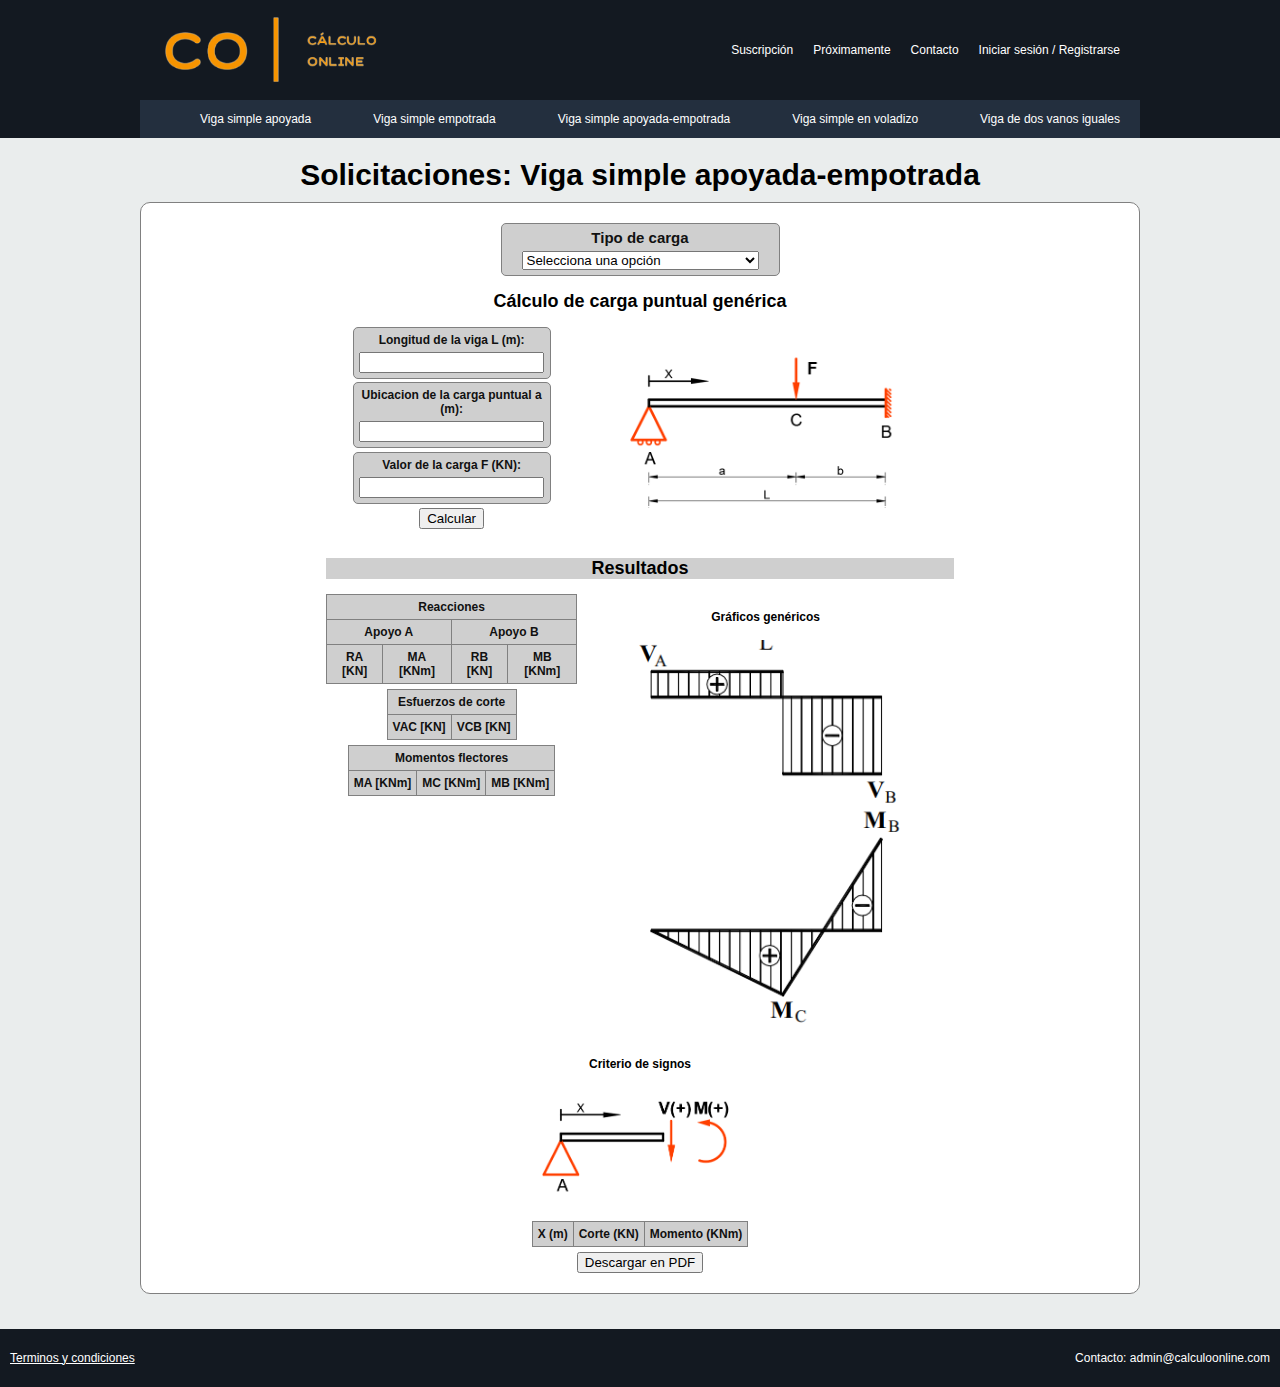
<file: vsae.html>
<!DOCTYPE html>
<html lang="es">

<head>
   <meta charset="UTF-8">
   <link rel="stylesheet" href="css/estilos.css">
   <title>Cálculo Online - VSAE</title>
   <link rel="icon" href="images/favicon4.png">
   <meta name="viewport" content="width=device-width, initial-scale=1">

   <script src="js/html2pdf.js-master/dist/html2pdf.bundle.min.js"></script><!-- JavaScript para HTML to PDF (Boton "Descargar en PDF") -->

   <!-- Aca comienza el Jquery -->

   <script type="text/javascript" src="js/jquery-3.5.1.min.js"></script>
   <script type="text/javascript">
      function mostrar(id) {
         if (id == "carga-puntual-generica") {
            $("#carga-puntual-generica").show();
            $("#carga-puntual-centrada").hide();
            $("#cargas-puntuales-simetricas").hide();
            $("#carga-uniforme-intermedio").hide();
            $("#carga-uniforme-vano").hide();
            $("#momento-puntual-intermedio").hide();
            $("#momento-puntual-extremo").hide();
         }

         if (id == "carga-puntual-centrada") {
            $("#carga-puntual-generica").hide();
            $("#carga-puntual-centrada").show();
            $("#cargas-puntuales-simetricas").hide();
            $("#carga-uniforme-intermedio").hide();
            $("#carga-uniforme-vano").hide();
            $("#momento-puntual-intermedio").hide();
            $("#momento-puntual-extremo").hide();
         }

         if (id == "cargas-puntuales-simetricas") {
            $("#carga-puntual-generica").hide();
            $("#carga-puntual-centrada").hide();
            $("#cargas-puntuales-simetricas").show();
            $("#carga-uniforme-intermedio").hide();
            $("#carga-uniforme-vano").hide();
            $("#momento-puntual-intermedio").hide();
            $("#momento-puntual-extremo").hide();
         }

         if (id == "carga-uniforme-intermedio") {
            $("#carga-puntual-generica").hide();
            $("#carga-puntual-centrada").hide();
            $("#cargas-puntuales-simetricas").hide();
            $("#carga-uniforme-intermedio").show();
            $("#carga-uniforme-vano").hide();
            $("#momento-puntual-intermedio").hide();
            $("#momento-puntual-extremo").hide();
         }

         if (id == "carga-uniforme-vano") {
            $("#carga-puntual-generica").hide();
            $("#carga-puntual-centrada").hide();
            $("#cargas-puntuales-simetricas").hide();
            $("#carga-uniforme-intermedio").hide();
            $("#carga-uniforme-vano").show();
            $("#momento-puntual-intermedio").hide();
            $("#momento-puntual-extremo").hide();
         }

         if (id == "momento-puntual-intermedio") {
            $("#carga-puntual-generica").hide();
            $("#carga-puntual-centrada").hide();
            $("#cargas-puntuales-simetricas").hide();
            $("#carga-uniforme-intermedio").hide();
            $("#carga-uniforme-vano").hide();
            $("#momento-puntual-intermedio").show();
            $("#momento-puntual-extremo").hide();
         }
      
         if (id == "momento-puntual-extremo") {
               $("#carga-puntual-generica").hide();
               $("#carga-puntual-centrada").hide();
               $("#cargas-puntuales-simetricas").hide();
               $("#carga-uniforme-intermedio").hide();
               $("#carga-uniforme-vano").hide();
               $("#momento-puntual-intermedio").hide();
               $("#momento-puntual-extremo").show();
            }
      }
   </script>

   <!-- Aca finaliza el Jquery -->


</head>

<body id="body">
   <i class="icon-menu burger-button" id="burger-menu"></i>

   <!-- Aca comienza al navbar -->

   <header class="header">
      <div class="container">
         <div class="nav-superior" id="nav-superior">
            <figure class="calculo-online-image">
               <a href="index.html"><img src="images/logo11.png" alt="" height="100px" width="225px"></a>
            </figure>
            <nav class="nav-superior-options">
               <ol>
                  <li><a href="proximamente.html">Suscripción</a></li>
                  <li><a href="proximamente.html">Próximamente</a></li>
                  <li><a href="contacto.html">Contacto</a></li>
                  <li><a href="proximamente.html">Iniciar sesión / Registrarse</a></li>
               </ol>
            </nav>
         </div>
         <div class="nav-inferior" id="nav-inferior">
            <ol>
               <li><a href="vsa.html">Viga simple apoyada</a></li>
               <li><a href="vse.html">Viga simple empotrada</a></li>
               <li><a href="vsae.html">Viga simple apoyada-empotrada</a></li>
               <li><a href="vsv.html">Viga simple en voladizo</a></li>
               <li><a href="v2vi.html">Viga de dos vanos iguales</a></li>
            </ol>
         </div>
      </div>
   </header>

   <!-- Aca termina el navbar -->

   <!-- Aca comienza la section viga-pagina -->

   <section class="viga-pagina">
      <div class="container" id="container">
         <h1 class="section-title">Solicitaciones: Viga simple apoyada-empotrada</h1>
         <article class="viga-pagina-calculos">

            <div class="carga-seleccionador">
               <!-- div que contiene el seleccionador de carga -->
               <label class="carga-seleccionador-titulo" for="carga-tipo">Tipo de carga</label>
               <select class="carga-seleccionador-opciones" name="carga-tipo" onChange="mostrar(this.value);">
                  <option selected disabled>Selecciona una opción</option>
                  <option value="carga-puntual-generica">Carga puntual genérica</option>
                  <option value="carga-puntual-centrada">Carga puntual centrada</option>
                  <option value="cargas-puntuales-simetricas">2 cargas puntuales simétricas</option>
                  <option value="carga-uniforme-intermedio">Carga uniforme en tramo intermedio</option>
                  <option value="carga-uniforme-vano">Carga uniforme en todo el vano</option>
                  <option value="momento-puntual-intermedio">Momento puntual intermedio</option>
                  <option value="momento-puntual-extremo">Momento puntual en un extremo</option>
               </select>
            </div>

            <!-- En estos proximos div´s se define lo que va en cada opcion del select -->

            <div class="calculo"><!-- Viga Simplemente Apoyada -->

               <div class="calculo-carga" id="carga-puntual-generica" style="display: ;">
                  <!-- El style="display: none;" es para ocultar esta seccion -->

                  <h2 class="calculo-carga-titulo">Cálculo de carga puntual genérica</h2>
                  <div class="calculo-carga-descripcion">
                     <div class="calculo-carga-datos">
                        <div class="calculo-carga-dato">
                           <p>Longitud de la viga <strong>L (m)</strong>:<br />
                              <input type="number" step="any" name="LVsaeCpg" id="LVsaeCpg" />
                           </p>
                        </div>
                        <div class="calculo-carga-dato">
                           <p>Ubicacion de la carga puntual <strong>a (m)</strong>:<br />
                              <input type="number" step="any" name="aVsaeCpg" id="aVsaeCpg" />
                           </p>
                        </div>
                        <div class="calculo-carga-dato">
                           <p>Valor de la carga <strong>F (KN)</strong>:<br />
                              <input type="number" step="any" name="FVsaeCpg" id="FVsaeCpg" />
                           </p>
                        </div>
                        <input type="submit" name="calcularVsaeCpg" value="Calcular" id="calcularVsaeCpg" />
                     </div>
                     <figure class="calculo-carga-descripcion-img">
                        <img src="images/vsae-carga-puntual-generica.png" alt="" width="400px">
                     </figure>
                  </div>

                  <div class="resultados">
                     <h2 class="resultados-titulo">Resultados</h2>
                     <div class="resultados-descripcion" id="resultados-descripcion">
                        <div class="resultados-descripcion-tablas">
                           <table>
                              <!-- tabla de reacciones -->
                              <thead>
                                 <tr>
                                    <th colspan="4">Reacciones</th>
                                 </tr>
                                 <tr>
                                    <th colspan="2">Apoyo A</th>
                                    <th colspan="2">Apoyo B</th>
                                 </tr>
                                 <tr>
                                    <th>RA [KN]</th>
                                    <th>MA [KNm]</th>
                                    <th>RB [KN]</th>
                                    <th>MB [KNm]</th>
                                 </tr>
                              </thead>
                              <tbody id="cuerpoTablaReaccionesVsaeCpg">
                           </table>
                           <table>
                              <!-- tabla de esfuerzos de corte -->
                              <thead>
                                 <tr>
                                    <th colspan="2">Esfuerzos de corte</th>
                                 </tr>
                                 <tr>
                                    <th>VAC [KN]</th>
                                    <th>VCB [KN]</th>
                                 </tr>
                              </thead>
                              <tbody id="cuerpoTablaCortesVsaeCpg">
                           </table>
                           <table>
                              <!-- tabla de momento -->
                              <thead>
                                 <tr>
                                    <th colspan="3">Momentos flectores</th>
                                 </tr>
                                 <tr>
                                    <th>MA [KNm]</th>
                                    <th>MC [KNm]</th>
                                    <th>MB [KNm]</th>
                                 </tr>
                              </thead>
                              <tbody id="cuerpoTablaMomentoVsaeCpg">
                           </table>
                        </div>
                        <div class="resultados-descripcion-imagen">
                           <h4>Gráficos genéricos</h4>
                           <figure class="resultados-descripcion-img">
                              <img src="images/vsae-carga-puntual-generica-diagramas.png" alt="" width="250px">
                           </figure>
                        </div>
                     </div>
                     <div class="criterio-signos">
                        <h4>Criterio de signos</h4>
                        <figure class="criterio-signos-img">
                           <img src="images/convenciones.png" alt="" width="250px">
                        </figure>
                     </div>
                     <div class="contenedorTablaLista" id="contenedorTablaListaVsaeCpg">
                        <!-- tabla de listado de solicitaciones -->
                        <table>
                           <!-- tabla de listado de solicitaciones -->
                           <thead>
                              <tr>
                                 <th>X (m)</th>
                                 <th>Corte (KN)</th>
                                 <th>Momento (KNm)</th>
                              </tr>
                           </thead>
                           <tbody id="cuerpoTablaListaVsaeCpg">
                           </tbody>
                        </table>
                        <button onclick="generatePDF()" id="btnDescargarPdf">Descargar en PDF</button>
                     </div>
                  </div>

               </div>

               <div class="calculo-carga" id="carga-puntual-centrada" style="display: none;">

                  <h2 class="calculo-carga-titulo">Cálculo de carga puntual centrada</h2>
                  <div class="calculo-carga-descripcion">
                     <div class="calculo-carga-datos">
                        <div class="calculo-carga-dato">
                           <p>Longitud de la viga <strong>L (m)</strong>:<br />
                              <input type="number" step="any" name="LVsaeCpc" id="LVsaeCpc" />
                           </p>
                        </div>
                        <div class="calculo-carga-dato">
                           <p>Valor de la carga <strong>F (KN)</strong>:<br />
                              <input type="number" step="any" name="FVsaeCpc" id="FVsaeCpc" />
                           </p>
                        </div>
                        <input type="submit" name="calcularVsaeCpc" value="Calcular" id="calcularVsaeCpc" />
                     </div>
                     <figure class="calculo-carga-descripcion-img">
                        <img src="images/vsae-carga-puntual-centrada.png" alt="" width="400px">
                     </figure>
                  </div>

                  <div class="resultados">
                     <h2 class="resultados-titulo">Resultados</h2>
                     <div class="resultados-descripcion" id="resultados-descripcion">
                        <div class="resultados-descripcion-tablas">
                           <table>
                              <!-- tabla de reacciones -->
                              <thead>
                                 <tr>
                                    <th colspan="4">Reacciones</th>
                                 </tr>
                                 <tr>
                                    <th colspan="2">Apoyo A</th>
                                    <th colspan="2">Apoyo B</th>
                                 </tr>
                                 <tr>
                                    <th>RA [KN]</th>
                                    <th>MA [KNm]</th>
                                    <th>RB [KN]</th>
                                    <th>MB [KNm]</th>
                                 </tr>
                              </thead>
                              <tbody id="cuerpoTablaReaccionesVsaeCpc">
                           </table>
                           <table>
                              <!-- tabla de esfuerzos de corte -->
                              <thead>
                                 <tr>
                                    <th colspan="2">Esfuerzos de corte</th>
                                 </tr>
                                 <tr>
                                    <th>VAC [KN]</th>
                                    <th>VCB [KN]</th>
                                 </tr>
                              </thead>
                              <tbody id="cuerpoTablaCortesVsaeCpc">
                           </table>
                           <table>
                              <!-- tabla de momento -->
                              <thead>
                                 <tr>
                                    <th colspan="3">Momentos flectores</th>
                                 </tr>
                                 <tr>
                                    <th>MA [KNm]</th>
                                    <th>MC = Mmax [KNm]</th>
                                    <th>MB [KNm]</th>
                                 </tr>
                              </thead>
                              <tbody id="cuerpoTablaMomentoVsaeCpc">
                           </table>
                        </div>
                        <div class="resultados-descripcion-imagen">
                           <h4>Gráficos genéricos</h4>
                           <figure class="resultados-descripcion-img">
                              <img src="images/vsae-carga-puntual-centrada-diagramas.png" alt="" width="250px">
                           </figure>
                        </div>
                     </div>
                     <div class="criterio-signos">
                        <h4>Criterio de signos</h4>
                        <figure class="criterio-signos-img">
                           <img src="images/convenciones.png" alt="" width="250px">
                        </figure>
                     </div>
                     <div class="contenedorTablaLista" id="contenedorTablaListaVsaeCpc">
                        <!-- tabla de listado de solicitaciones -->
                        <table>
                           <!-- tabla de listado de solicitaciones -->
                           <thead>
                              <tr>
                                 <th>X (m)</th>
                                 <th>Corte (KN)</th>
                                 <th>Momento (KNm)</th>
                              </tr>
                           </thead>
                           <tbody id="cuerpoTablaListaVsaeCpc">
                           </tbody>
                        </table>
                        <button onclick="generatePDF()" id="btnDescargarPdf">Descargar en PDF</button>
                     </div>
                  </div>

               </div>

               <div class="calculo-carga" id="cargas-puntuales-simetricas" style="display: none;">

                  <h2 class="calculo-carga-titulo">Cálculo de cargas puntuales simetricas</h2>
                  <div class="calculo-carga-descripcion">
                     <div class="calculo-carga-datos">
                        <div class="calculo-carga-dato">
                           <p>Longitud de la viga <strong>L (m)</strong>:<br />
                              <input type="number" step="any" name="LVsaeCps" id="LVsaeCps" />
                           </p>
                        </div>
                        <div class="calculo-carga-dato">
                           <p>Ubicación de las cargas puntuales <strong>a (m)</strong>:<br />
                              <input type="number" step="any" name="aVsaeCps" id="aVsaeCps" />
                           </p>
                        </div>
                        <div class="calculo-carga-dato">
                           <p>Valor de la carga <strong>F (KN)</strong>:<br />
                              <input type="number" step="any" name="FVsaeCps" id="FVsaeCps" />
                           </p>
                        </div>
                        <input type="submit" name="calcularVsaeCps" value="Calcular" id="calcularVsaeCps" />
                     </div>
                     <figure class="calculo-carga-descripcion-img">
                        <img src="images/vsae-cargas-puntuales-simetricas.png" alt="" width="400px">
                     </figure>
                  </div>

                  <div class="resultados">
                     <h2 class="resultados-titulo">Resultados</h2>
                     <div class="resultados-descripcion" id="resultados-descripcion">
                        <div class="resultados-descripcion-tablas">
                           <table>
                              <!-- tabla de reacciones -->
                              <thead>
                                 <tr>
                                    <th colspan="4">Reacciones</th>
                                 </tr>
                                 <tr>
                                    <th colspan="2">Apoyo A</th>
                                    <th colspan="2">Apoyo B</th>
                                 </tr>
                                 <tr>
                                    <th>RA [KN]</th>
                                    <th>MA [KNm]</th>
                                    <th>RB [KN]</th>
                                    <th>MB [KNm]</th>
                                 </tr>
                              </thead>
                              <tbody id="cuerpoTablaReaccionesVsaeCps">
                           </table>
                           <table>
                              <!-- tabla de esfuerzos de corte -->
                              <thead>
                                 <tr>
                                    <th colspan="3">Esfuerzos de corte</th>
                                 </tr>
                                 <tr>
                                    <th>VAC [KN]</th>
                                    <th>VCD [KN]</th>
                                    <th>VDB [KN]</th>
                                 </tr>
                              </thead>
                              <tbody id="cuerpoTablaCortesVsaeCps">
                           </table>
                           <table>
                              <!-- tabla de momento -->
                              <thead>
                                 <tr>
                                    <th colspan="4">Momentos flectores</th>
                                 </tr>
                                 <tr>
                                    <th>MA [KNm]</th>
                                    <th>MC [KNm]</th>
                                    <th>MD [KNm]</th>
                                    <th>MB [KNm]</th>
                                 </tr>
                              </thead>
                              <tbody id="cuerpoTablaMomentoVsaeCps">
                           </table>
                        </div>
                        <div class="resultados-descripcion-imagen">
                           <h4>Gráficos genéricos</h4>
                           <figure class="resultados-descripcion-img">
                              <img src="images/vsae-cargas-puntuales-simetricas-diagramas.png" alt="" width="250px">
                           </figure>
                        </div>
                     </div>
                     <div class="criterio-signos">
                        <h4>Criterio de signos</h4>
                        <figure class="criterio-signos-img">
                           <img src="images/convenciones.png" alt="" width="250px">
                        </figure>
                     </div>
                     <div class="contenedorTablaLista" id="contenedorTablaListaVsaeCps">
                        <!-- tabla de listado de solicitaciones -->
                        <table>
                           <!-- tabla de listado de solicitaciones -->
                           <thead>
                              <tr>
                                 <th>X (m)</th>
                                 <th>Corte (KN)</th>
                                 <th>Momento (KNm)</th>
                              </tr>
                           </thead>
                           <tbody id="cuerpoTablaListaVsaeCps">
                           </tbody>
                        </table>
                        <button onclick="generatePDF()" id="btnDescargarPdf">Descargar en PDF</button>
                     </div>
                  </div>

               </div>

               <div class="calculo-carga" id="carga-uniforme-intermedio" style="display: none;">
               
                  <h2 class="calculo-carga-titulo">Cálculo de carga uniforme en tramo intermedio</h2>
                  <div class="calculo-carga-descripcion">
                     <div class="calculo-carga-datos">
                        <div class="calculo-carga-dato">
                           <p>Longitud de la viga <strong>L (m)</strong>:<br />
                              <input type="number" step="any" name="LVsaeCui" id="LVsaeCui" />
                           </p>
                        </div>
                        <div class="calculo-carga-dato">
                           <p>Ubicacion de la carga uniforme <strong>a (m)</strong>:<br />
                              <input type="number" step="any" name="aVsaeCui" id="aVsaeCui" />
                           </p>
                        </div>
                        <div class="calculo-carga-dato">
                           <p>Longitud de la carga uniforme <strong>c (m)</strong>:<br />
                              <input type="number" step="any" name="cVsaeCui" id="cVsaeCui" />
                           </p>
                        </div>
                        <div class="calculo-carga-dato">
                           <p>Valor de la carga uniforme <strong>q (KN/m)</strong>:<br />
                              <input type="number" step="any" name="qVsaeCui" id="qVsaeCui" />
                           </p>
                        </div>
                        <input type="submit" name="calcularVsaeCui" value="Calcular" id="calcularVsaeCui" />
                     </div>
                     <figure class="calculo-carga-descripcion-img">
                        <img src="images/vsae-carga-uniforme-intermedio.png" alt="" width="400px">
                     </figure>
                  </div>
               
                  <div class="resultados">
                     <h2 class="resultados-titulo">Resultados</h2>
                     <div class="resultados-descripcion" id="resultados-descripcion">
                        <div class="resultados-descripcion-tablas">
                           <table>
                              <!-- tabla de reacciones -->
                              <thead>
                                 <tr>
                                    <th colspan="4">Reacciones</th>
                                 </tr>
                                 <tr>
                                    <th colspan="2">Apoyo A</th>
                                    <th colspan="2">Apoyo B</th>
                                 </tr>
                                 <tr>
                                    <th>RA [KN]</th>
                                    <th>MA [KNm]</th>
                                    <th>RB [KN]</th>
                                    <th>MB [KNm]</th>
                                 </tr>
                              </thead>
                              <tbody id="cuerpoTablaReaccionesVsaeCui">
                           </table>
                           <table>
                              <!-- tabla de esfuerzos de corte -->
                              <thead>
                                 <tr>
                                    <th colspan="2">Esfuerzos de corte</th>
                                 </tr>
                                 <tr>
                                    <th>VAC [KN]</th>
                                    <th>VDB [KN]</th>
                                 </tr>
                              </thead>
                              <tbody id="cuerpoTablaCortesVsaeCui">
                           </table>
                           <table>
                              <!-- tabla de momento -->
                              <thead>
                                 <tr>
                                    <th colspan="2">Momentos flectores</th>
                                 </tr>
                                 <tr>
                                    <th>MA [KNm]</th>
                                    <th>MB [KNm]</th>
                                 </tr>
                              </thead>
                              <tbody id="cuerpoTablaMomentoVsaeCui">
                           </table>
                        </div>
                        <div class="resultados-descripcion-imagen">
                           <h4>Gráficos genéricos</h4>
                           <figure class="resultados-descripcion-img">
                              <img src="images/vsae-carga-uniforme-intermedio-diagramas.png" alt="" width="250px">
                           </figure>
                        </div>
                     </div>
                     <div class="criterio-signos">
                        <h4>Criterio de signos</h4>
                        <figure class="criterio-signos-img">
                           <img src="images/convenciones.png" alt="" width="250px">
                        </figure>
                     </div>
                     <div class="contenedorTablaLista" id="contenedorTablaListaVsaeCui">
                        <!-- tabla de listado de solicitaciones -->
                        <table>
                           <!-- tabla de listado de solicitaciones -->
                           <thead>
                              <tr>
                                 <th>X (m)</th>
                                 <th>Corte (KN)</th>
                                 <th>Momento (KNm)</th>
                              </tr>
                           </thead>
                           <tbody id="cuerpoTablaListaVsaeCui">
                           </tbody>
                        </table>
                        <button onclick="generatePDF()" id="btnDescargarPdf">Descargar en PDF</button>
                     </div>
                  </div>
               
               </div>

               <div class="calculo-carga" id="carga-uniforme-vano" style="display: none;">
               
                  <h2 class="calculo-carga-titulo">Cálculo de carga uniforme en todo el vano</h2>
                  <div class="calculo-carga-descripcion">
                     <div class="calculo-carga-datos">
                        <div class="calculo-carga-dato">
                           <p>Longitud de la viga <strong>L (m)</strong>:<br />
                              <input type="number" step="any" name="LVsaeCuv" id="LVsaeCuv" />
                           </p>
                        </div>
                        <div class="calculo-carga-dato">
                           <p>Valor de la carga uniforme <strong>q (KN/m)</strong>:<br />
                              <input type="number" step="any" name="qVsaeCuv" id="qVsaeCuv" />
                           </p>
                        </div>
                        <input type="submit" name="calcularVsaeCuv" value="Calcular" id="calcularVsaeCuv" />
                     </div>
                     <figure class="calculo-carga-descripcion-img">
                        <img src="images/vsae-carga-uniforme-vano.png" alt="" width="400px">
                     </figure>
                  </div>
               
                  <div class="resultados">
                     <h2 class="resultados-titulo">Resultados</h2>
                     <div class="resultados-descripcion" id="resultados-descripcion">
                        <div class="resultados-descripcion-tablas">
                           <table>
                              <!-- tabla de reacciones -->
                              <thead>
                                 <tr>
                                    <th colspan="4">Reacciones</th>
                                 </tr>
                                 <tr>
                                    <th colspan="2">Apoyo A</th>
                                    <th colspan="2">Apoyo B</th>
                                 </tr>
                                 <tr>
                                    <th>RA [KN]</th>
                                    <th>MA [KNm]</th>
                                    <th>RB [KN]</th>
                                    <th>MB [KNm]</th>
                                 </tr>
                              </thead>
                              <tbody id="cuerpoTablaReaccionesVsaeCuv">
                           </table>
                           <table>
                              <!-- tabla de esfuerzos de corte -->
                              <thead>
                                 <tr>
                                    <th colspan="2">Esfuerzos de corte</th>
                                 </tr>
                                 <tr>
                                    <th>VA [KN]</th>
                                    <th>VB [KN]</th>
                                 </tr>
                              </thead>
                              <tbody id="cuerpoTablaCortesVsaeCuv">
                           </table>
                           <table>
                              <!-- tabla de momento -->
                              <thead>
                                 <tr>
                                    <th colspan="3">Momentos flectores</th>
                                 </tr>
                                 <tr>
                                    <th>MA [KNm]</th>
                                    <th>Mmax [KNm]</th>
                                    <th>MB [KNm]</th>
                                 </tr>
                              </thead>
                              <tbody id="cuerpoTablaMomentoVsaeCuv">
                           </table>
                        </div>
                        <div class="resultados-descripcion-imagen">
                           <h4>Gráficos genéricos</h4>
                           <figure class="resultados-descripcion-img">
                              <img src="images/vsae-carga-uniforme-vano-diagramas.png" alt="" width="250px">
                           </figure>
                        </div>
                     </div>
                     <div class="criterio-signos">
                        <h4>Criterio de signos</h4>
                        <figure class="criterio-signos-img">
                           <img src="images/convenciones.png" alt="" width="250px">
                        </figure>
                     </div>
                     <div class="contenedorTablaLista" id="contenedorTablaListaVsaeCuv">
                        <!-- tabla de listado de solicitaciones -->
                        <table>
                           <!-- tabla de listado de solicitaciones -->
                           <thead>
                              <tr>
                                 <th>X (m)</th>
                                 <th>Corte (KN)</th>
                                 <th>Momento (KNm)</th>
                              </tr>
                           </thead>
                           <tbody id="cuerpoTablaListaVsaeCuv">
                           </tbody>
                        </table>
                        <button onclick="generatePDF()" id="btnDescargarPdf">Descargar en PDF</button>
                     </div>
                  </div>
               
               </div>

               <div class="calculo-carga" id="momento-puntual-intermedio" style="display: none;">

                  <h2 class="calculo-carga-titulo">Cálculo de momento puntual intermedio</h2>
                  <div class="calculo-carga-descripcion">
                     <div class="calculo-carga-datos">
                        <div class="calculo-carga-dato">
                           <p>Longitud de la viga <strong>L (m)</strong>:<br />
                              <input type="number" step="any" name="LVsaeMpi" id="LVsaeMpi" />
                           </p>
                        </div>
                        <div class="calculo-carga-dato">
                           <p>Ubicacion del momento puntual <strong>a (m)</strong>:<br />
                              <input type="number" step="any" name="aVsaeMpi" id="aVsaeMpi" />
                           </p>
                        </div>
                        <div class="calculo-carga-dato">
                           <p>Valor del momento puntual <strong>M (KNm)</strong>:<br />
                              <input type="number" step="any" name="MVsaeMpi" id="MVsaeMpi" />
                           </p>
                        </div>
                        <input type="submit" name="calcularVsaeMpi" value="Calcular" id="calcularVsaeMpi" />
                     </div>
                     <figure class="calculo-carga-descripcion-img">
                        <img src="images/vsae-momento-puntual-intermedio.png" alt="" width="400px">
                     </figure>
                  </div>

                  <div class="resultados">
                     <h2 class="resultados-titulo">Resultados</h2>
                     <div class="resultados-descripcion" id="resultados-descripcion">
                        <div class="resultados-descripcion-tablas">
                           <table>
                              <!-- tabla de reacciones -->
                              <thead>
                                 <tr>
                                    <th colspan="4">Reacciones</th>
                                 </tr>
                                 <tr>
                                    <th colspan="2">Apoyo A</th>
                                    <th colspan="2">Apoyo B</th>
                                 </tr>
                                 <tr>
                                    <th>RA [KN]</th>
                                    <th>MA [KNm]</th>
                                    <th>RB [KN]</th>
                                    <th>MB [KNm]</th>
                                 </tr>
                              </thead>
                              <tbody id="cuerpoTablaReaccionesVsaeMpi">
                           </table>
                           <table>
                              <!-- tabla de esfuerzos de corte -->
                              <thead>
                                 <tr>
                                    <th colspan="2">Esfuerzos de corte</th>
                                 </tr>
                                 <tr>
                                    <th>VAB [KN]</th>
                                 </tr>
                              </thead>
                              <tbody id="cuerpoTablaCortesVsaeMpi">
                           </table>
                           <table>
                              <!-- tabla de momento -->
                              <thead>
                                 <tr>
                                    <th colspan="4">Momentos flectores</th>
                                 </tr>
                                 <tr>
                                    <th>MA [KNm]</th>
                                    <th>MCizq [KNm]</th>
                                    <th>MCder [KNm]</th>
                                    <th>MB [KNm]</th>
                                 </tr>
                              </thead>
                              <tbody id="cuerpoTablaMomentoVsaeMpi">
                           </table>
                        </div>
                        <div class="resultados-descripcion-imagen">
                           <h4>Gráficos genéricos</h4>
                           <figure class="resultados-descripcion-img">
                              <img src="images/vsae-momento-puntual-intermedio-diagramas.png" alt="" width="250px">
                           </figure>
                        </div>
                     </div>
                     <div class="criterio-signos">
                        <h4>Criterio de signos</h4>
                        <figure class="criterio-signos-img">
                           <img src="images/convenciones.png" alt="" width="250px">
                        </figure>
                     </div>
                     <div class="contenedorTablaLista" id="contenedorTablaListaVsaeMpi">
                        <!-- tabla de listado de solicitaciones -->
                        <table>
                           <!-- tabla de listado de solicitaciones -->
                           <thead>
                              <tr>
                                 <th>X (m)</th>
                                 <th>Corte (KN)</th>
                                 <th>Momento (KNm)</th>
                              </tr>
                           </thead>
                           <tbody id="cuerpoTablaListaVsaeMpi">
                           </tbody>
                        </table>
                        <button onclick="generatePDF()" id="btnDescargarPdf">Descargar en PDF</button>
                     </div>
                  </div>

               </div>

               <div class="calculo-carga" id="momento-puntual-extremo" style="display: none;">
               
                  <h2 class="calculo-carga-titulo">Cálculo de momento puntual en un extremo</h2>
                  <div class="calculo-carga-descripcion">
                     <div class="calculo-carga-datos">
                        <div class="calculo-carga-dato">
                           <p>Longitud de la viga <strong>L (m)</strong>:<br />
                              <input type="number" step="any" name="LVsaeMpe" id="LVsaeMpe" />
                           </p>
                        </div>
                        <div class="calculo-carga-dato">
                           <p>Valor del momento puntual <strong>M (KNm)</strong>:<br />
                              <input type="number" step="any" name="MVsaeMpe" id="MVsaeMpe" />
                           </p>
                        </div>
                        <input type="submit" name="calcularVsaeMpe" value="Calcular" id="calcularVsaeMpe" />
                     </div>
                     <figure class="calculo-carga-descripcion-img">
                        <img src="images/vsae-momento-puntual-extremo.png" alt="" width="400px">
                     </figure>
                  </div>
               
                  <div class="resultados">
                     <h2 class="resultados-titulo">Resultados</h2>
                     <div class="resultados-descripcion" id="resultados-descripcion">
                        <div class="resultados-descripcion-tablas">
                           <table>
                              <!-- tabla de reacciones -->
                              <thead>
                                 <tr>
                                    <th colspan="4">Reacciones</th>
                                 </tr>
                                 <tr>
                                    <th colspan="2">Apoyo A</th>
                                    <th colspan="2">Apoyo B</th>
                                 </tr>
                                 <tr>
                                    <th>RA [KN]</th>
                                    <th>MA [KNm]</th>
                                    <th>RB [KN]</th>
                                    <th>MB [KNm]</th>
                                 </tr>
                              </thead>
                              <tbody id="cuerpoTablaReaccionesVsaeMpe">
                           </table>
                           <table>
                              <!-- tabla de esfuerzos de corte -->
                              <thead>
                                 <tr>
                                    <th colspan="2">Esfuerzos de corte</th>
                                 </tr>
                                 <tr>
                                    <th>VAB [KN]</th>
                                 </tr>
                              </thead>
                              <tbody id="cuerpoTablaCortesVsaeMpe">
                           </table>
                           <table>
                              <!-- tabla de momento -->
                              <thead>
                                 <tr>
                                    <th colspan="4">Momentos flectores</th>
                                 </tr>
                                 <tr>
                                    <th>MA [KNm]</th>
                                    <th>MB [KNm]</th>
                                 </tr>
                              </thead>
                              <tbody id="cuerpoTablaMomentoVsaeMpe">
                           </table>
                        </div>
                        <div class="resultados-descripcion-imagen">
                           <h4>Gráficos genéricos</h4>
                           <figure class="resultados-descripcion-img">
                              <img src="images/vsae-momento-puntual-extremo-diagramas.png" alt="" width="250px">
                           </figure>
                        </div>
                     </div>
                     <div class="criterio-signos">
                        <h4>Criterio de signos</h4>
                        <figure class="criterio-signos-img">
                           <img src="images/convenciones.png" alt="" width="250px">
                        </figure>
                     </div>
                     <div class="contenedorTablaLista" id="contenedorTablaListaVsaeMpe">
                        <!-- tabla de listado de solicitaciones -->
                        <table>
                           <!-- tabla de listado de solicitaciones -->
                           <thead>
                              <tr>
                                 <th>X (m)</th>
                                 <th>Corte (KN)</th>
                                 <th>Momento (KNm)</th>
                              </tr>
                           </thead>
                           <tbody id="cuerpoTablaListaVsaeMpe">
                           </tbody>
                        </table>
                        <button onclick="generatePDF()" id="btnDescargarPdf">Descargar en PDF</button>
                     </div>
                  </div>
               
               </div>

            </div>

            <!-- En estos anteriores div´s se define lo que va en cada opcion del select -->

         </article>

      </div>
   </section>

   <!-- Aca termina la section viga-pagina -->

   <!-- Inicio del footer -->

   <footer class="footer">
      <div>
         <a href="proximamente.html">
            <p>Terminos y condiciones</p>
         </a>
      </div>
      <div>
         <p>Contacto: admin@calculoonline.com</p>
      </div>
   </footer>

   <!-- Fin del footer -->

   <!-- Inicio del JavaScript -->

   <script type="text/javascript" src="js/script-vsae.js" charset="utf-8"></script>
   <script>
      const ipad = window.matchMedia("screen and (max-width: 767px)");/*para escuchar y abrir el burger menu solo en tamaños menores a 767px*/
      const menu = document.querySelector(".nav-inferior");
      console.log(menu);
      const burgerButton = document.querySelector("#burger-menu");
      console.log(burgerButton);

      ipad.addListener(validation) /*para escuchar y abrir el burger menu solo en tamaños menores a 767px*/

      function validation(event) {
         if (event.matches) {
            burgerButton.addEventListener("click", hideShow); /*aqui digo que cuando aprete el burgerButton se dispara la funcion hideShow que va a ser desplazar el menu*/
         } else {
            burgerButton.removeEventListener("click", hideShow);
         }
      }
      validation(ipad);

      function hideShow() {
         if (menu.classList.contains("is-active")) {
            menu.classList.remove("is-active");/*Le estoy quitando la clase "is-active" al menu para que se oculte*/
         } else {
            menu.classList.add("is-active");/*Le estoy agregando la clase "is-active" al menu para que se muestre*/
         }
      }
   </script>

   <!-- Fin del JavaScript -->

</body>

</html>
</file>
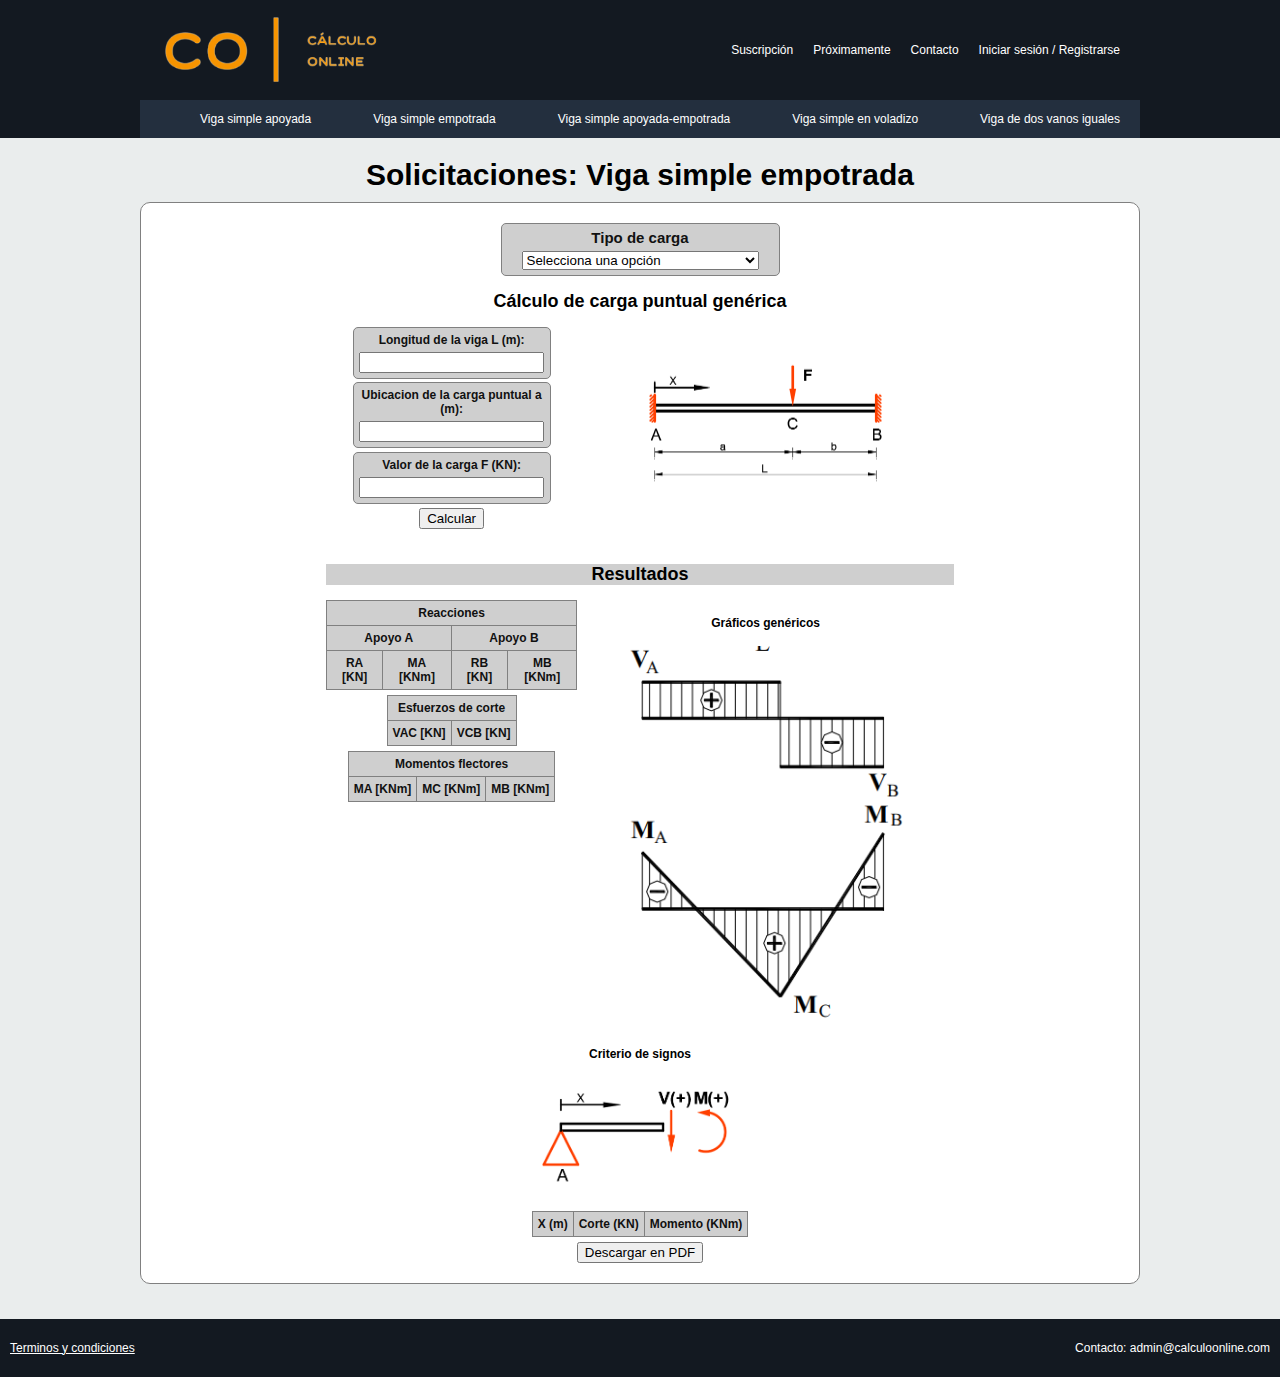
<file: vse.html>
<!DOCTYPE html>
<html lang="es">

<head>
   <meta charset="UTF-8">
   <link rel="stylesheet" href="css/estilos.css">
   <title>Cálculo Online - VSE</title>
   <link rel="icon" href="images/favicon4.png">
   <meta name="viewport" content="width=device-width, initial-scale=1">

   <script src="js/html2pdf.js-master/dist/html2pdf.bundle.min.js"></script><!-- JavaScript para HTML to PDF (Boton "Descargar en PDF") -->

   <!-- Aca comienza el Jquery -->

   <script type="text/javascript" src="js/jquery-3.5.1.min.js"></script>
   <script type="text/javascript">
      function mostrar(id) {
         if (id == "carga-puntual-generica") {
            $("#carga-puntual-generica").show();
            $("#carga-puntual-centrada").hide();
            $("#cargas-puntuales-simetricas").hide();
            $("#carga-uniforme-extremo").hide();
            $("#carga-uniforme-vano").hide();
            $("#carga-uniforme-intermedio").hide();
            $("#momento-puntual-intermedio").hide();
         }

         if (id == "carga-puntual-centrada") {
            $("#carga-puntual-generica").hide();
            $("#carga-puntual-centrada").show();
            $("#cargas-puntuales-simetricas").hide();
            $("#carga-uniforme-extremo").hide();
            $("#carga-uniforme-vano").hide();
            $("#carga-uniforme-intermedio").hide();
            $("#momento-puntual-intermedio").hide();
         }

         if (id == "cargas-puntuales-simetricas") {
            $("#carga-puntual-generica").hide();
            $("#carga-puntual-centrada").hide();
            $("#cargas-puntuales-simetricas").show();
            $("#carga-uniforme-extremo").hide();
            $("#carga-uniforme-vano").hide();
            $("#carga-uniforme-intermedio").hide();
            $("#momento-puntual-intermedio").hide();
         }

         if (id == "carga-uniforme-extremo") {
            $("#carga-puntual-generica").hide();
            $("#carga-puntual-centrada").hide();
            $("#cargas-puntuales-simetricas").hide();
            $("#carga-uniforme-extremo").show();
            $("#carga-uniforme-vano").hide();
            $("#carga-uniforme-intermedio").hide();
            $("#momento-puntual-intermedio").hide();
         }

         if (id == "carga-uniforme-vano") {
            $("#carga-puntual-generica").hide();
            $("#carga-puntual-centrada").hide();
            $("#cargas-puntuales-simetricas").hide();
            $("#carga-uniforme-extremo").hide();
            $("#carga-uniforme-vano").show();
            $("#carga-uniforme-intermedio").hide();
            $("#momento-puntual-intermedio").hide();
         }

         if (id == "carga-uniforme-intermedio") {
            $("#carga-puntual-generica").hide();
            $("#carga-puntual-centrada").hide();
            $("#cargas-puntuales-simetricas").hide();
            $("#carga-uniforme-extremo").hide();
            $("#carga-uniforme-vano").hide();
            $("#carga-uniforme-intermedio").show();
            $("#momento-puntual-intermedio").hide();
         }

         if (id == "momento-puntual-intermedio") {
            $("#carga-puntual-generica").hide();
            $("#carga-puntual-centrada").hide();
            $("#cargas-puntuales-simetricas").hide();
            $("#carga-uniforme-extremo").hide();
            $("#carga-uniforme-vano").hide();
            $("#carga-uniforme-intermedio").hide();
            $("#momento-puntual-intermedio").show();
         }
      }
   </script>

   <!-- Aca finaliza el Jquery -->


</head>

<body id="body">
   <i class="icon-menu burger-button" id="burger-menu"></i>

   <!-- Aca comienza al navbar -->

   <header class="header">
      <div class="container">
         <div class="nav-superior" id="nav-superior">
            <figure class="calculo-online-image">
               <a href="index.html"><img src="images/logo11.png" alt="" height="100px" width="225px"></a>
            </figure>
            <nav class="nav-superior-options">
               <ol>
                  <li><a href="proximamente.html">Suscripción</a></li>
                  <li><a href="proximamente.html">Próximamente</a></li>
                  <li><a href="contacto.html">Contacto</a></li>
                  <li><a href="proximamente.html">Iniciar sesión / Registrarse</a></li>
               </ol>
            </nav>
         </div>
         <div class="nav-inferior" id="nav-inferior">
            <ol>
               <li><a href="vsa.html">Viga simple apoyada</a></li>
               <li><a href="vse.html">Viga simple empotrada</a></li>
               <li><a href="vsae.html">Viga simple apoyada-empotrada</a></li>
               <li><a href="vsv.html">Viga simple en voladizo</a></li>
               <li><a href="v2vi.html">Viga de dos vanos iguales</a></li>
            </ol>
         </div>
      </div>
   </header>

   <!-- Aca termina el navbar -->

   <!-- Aca comienza la section viga-pagina -->

   <section class="viga-pagina">
      <div class="container" id="container">
         <h1 class="section-title">Solicitaciones: Viga simple empotrada</h1>
         <article class="viga-pagina-calculos">

            <div class="carga-seleccionador">
               <!-- div que contiene el seleccionador de carga -->
               <label class="carga-seleccionador-titulo" for="carga-tipo">Tipo de carga</label>
               <select class="carga-seleccionador-opciones" name="carga-tipo" onChange="mostrar(this.value);">
                  <option selected disabled>Selecciona una opción</option>
                  <option value="carga-puntual-generica">Carga puntual genérica</option>
                  <option value="carga-puntual-centrada">Carga puntual centrada</option>
                  <option value="cargas-puntuales-simetricas">2 cargas puntuales simétricas</option>
                  <option value="carga-uniforme-extremo">Carga uniforme en un extremo</option>
                  <option value="carga-uniforme-vano">Carga uniforme en todo el vano</option>
                  <option value="carga-uniforme-intermedio">Carga uniforme en tramo intermedio</option>
                  <option value="momento-puntual-intermedio">Momento puntual intermedio</option>
               </select>
            </div>

            <!-- En estos proximos div´s se define lo que va en cada opcion del select -->

            <div class="calculo">
               <!-- Viga Simplemente Apoyada -->

               <div class="calculo-carga" id="carga-puntual-generica" style="display: ;">
                  <!-- El style="display: none;" es para ocultar esta seccion -->

                  <h2 class="calculo-carga-titulo">Cálculo de carga puntual genérica</h2>
                  <div class="calculo-carga-descripcion">
                     <div class="calculo-carga-datos">
                        <div class="calculo-carga-dato">
                           <p>Longitud de la viga <strong>L (m)</strong>:<br />
                              <input type="number" step="any" name="LVseCpg" id="LVseCpg" />
                           </p>
                        </div>
                        <div class="calculo-carga-dato">
                           <p>Ubicacion de la carga puntual <strong>a (m)</strong>:<br />
                              <input type="number" step="any" name="aVseCpg" id="aVseCpg" />
                           </p>
                        </div>
                        <div class="calculo-carga-dato">
                           <p>Valor de la carga <strong>F (KN)</strong>:<br />
                              <input type="number" step="any" name="FVseCpg" id="FVseCpg" />
                           </p>
                        </div>
                        <input type="submit" name="calcularVseCpg" value="Calcular" id="calcularVseCpg" />
                     </div>
                     <figure class="calculo-carga-descripcion-img">
                        <img src="images/vse-carga-puntual-generica.png" alt="" width="400px">
                     </figure>
                  </div>

                  <div class="resultados">
                     <h2 class="resultados-titulo">Resultados</h2>
                     <div class="resultados-descripcion" id="resultados-descripcion">
                        <div class="resultados-descripcion-tablas">
                           <table>
                              <!-- tabla de reacciones -->
                              <thead>
                                 <tr>
                                    <th colspan="4">Reacciones</th>
                                 </tr>
                                 <tr>
                                    <th colspan="2">Apoyo A</th>
                                    <th colspan="2">Apoyo B</th>
                                 </tr>
                                 <tr>
                                    <th>RA [KN]</th>
                                    <th>MA [KNm]</th>
                                    <th>RB [KN]</th>
                                    <th>MB [KNm]</th>
                                 </tr>
                              </thead>
                              <tbody id="cuerpoTablaReaccionesVseCpg">
                           </table>
                           <table>
                              <!-- tabla de esfuerzos de corte -->
                              <thead>
                                 <tr>
                                    <th colspan="2">Esfuerzos de corte</th>
                                 </tr>
                                 <tr>
                                    <th>VAC [KN]</th>
                                    <th>VCB [KN]</th>
                                 </tr>
                              </thead>
                              <tbody id="cuerpoTablaCortesVseCpg">
                           </table>
                           <table>
                              <!-- tabla de momento -->
                              <thead>
                                 <tr>
                                    <th colspan="3">Momentos flectores</th>
                                 </tr>
                                 <tr>
                                    <th>MA [KNm]</th>
                                    <th>MC [KNm]</th>
                                    <th>MB [KNm]</th>
                                 </tr>
                              </thead>
                              <tbody id="cuerpoTablaMomentoVseCpg">
                           </table>
                        </div>
                        <div class="resultados-descripcion-imagen">
                           <h4>Gráficos genéricos</h4>
                           <figure class="resultados-descripcion-img">
                              <img src="images/vse-carga-puntual-generica-diagramas.png" alt="" width="250px">
                           </figure>
                        </div>
                     </div>
                     <div class="criterio-signos">
                        <h4>Criterio de signos</h4>
                        <figure class="criterio-signos-img">
                           <img src="images/convenciones.png" alt="" width="250px">
                        </figure>
                     </div>
                     <div class="contenedorTablaLista" id="contenedorTablaListaVseCpg">
                        <!-- tabla de listado de solicitaciones -->
                        <table>
                           <!-- tabla de listado de solicitaciones -->
                           <thead>
                              <tr>
                                 <th>X (m)</th>
                                 <th>Corte (KN)</th>
                                 <th>Momento (KNm)</th>
                              </tr>
                           </thead>
                           <tbody id="cuerpoTablaListaVseCpg">
                           </tbody>
                        </table>
                        <button onclick="generatePDF()" id="btnDescargarPdf">Descargar en PDF</button>
                     </div>
                  </div>

               </div>

               <div class="calculo-carga" id="carga-puntual-centrada" style="display: none;">

                  <h2 class="calculo-carga-titulo">Cálculo de carga puntual centrada</h2>
                  <div class="calculo-carga-descripcion">
                     <div class="calculo-carga-datos">
                        <div class="calculo-carga-dato">
                           <p>Longitud de la viga <strong>L (m)</strong>:<br />
                              <input type="number" step="any" name="LVseCpc" id="LVseCpc" />
                           </p>
                        </div>
                        <div class="calculo-carga-dato">
                           <p>Valor de la carga <strong>F (KN)</strong>:<br />
                              <input type="number" step="any" name="FVseCpc" id="FVseCpc" />
                           </p>
                        </div>
                        <input type="submit" name="calcularVseCpc" value="Calcular" id="calcularVseCpc" />
                     </div>
                     <figure class="calculo-carga-descripcion-img">
                        <img src="images/vse-carga-puntual-centrada.png" alt="" width="400px">
                     </figure>
                  </div>

                  <div class="resultados">
                     <h2 class="resultados-titulo">Resultados</h2>
                     <div class="resultados-descripcion" id="resultados-descripcion">
                        <div class="resultados-descripcion-tablas">
                           <table>
                              <!-- tabla de reacciones -->
                              <thead>
                                 <tr>
                                    <th colspan="4">Reacciones</th>
                                 </tr>
                                 <tr>
                                    <th colspan="2">Apoyo A</th>
                                    <th colspan="2">Apoyo B</th>
                                 </tr>
                                 <tr>
                                    <th>RA [KN]</th>
                                    <th>MA [KNm]</th>
                                    <th>RB [KN]</th>
                                    <th>MB [KNm]</th>
                                 </tr>
                              </thead>
                              <tbody id="cuerpoTablaReaccionesVseCpc">
                           </table>
                           <table>
                              <!-- tabla de esfuerzos de corte -->
                              <thead>
                                 <tr>
                                    <th colspan="2">Esfuerzos de corte</th>
                                 </tr>
                                 <tr>
                                    <th>VAC [KN]</th>
                                    <th>VCB [KN]</th>
                                 </tr>
                              </thead>
                              <tbody id="cuerpoTablaCortesVseCpc">
                           </table>
                           <table>
                              <!-- tabla de momento -->
                              <thead>
                                 <tr>
                                    <th colspan="3">Momentos flectores</th>
                                 </tr>
                                 <tr>
                                    <th>MA [KNm]</th>
                                    <th>MC = Mmax [KNm]</th>
                                    <th>MB [KNm]</th>
                                 </tr>
                              </thead>
                              <tbody id="cuerpoTablaMomentoVseCpc">
                           </table>
                        </div>
                        <div class="resultados-descripcion-imagen">
                           <h4>Gráficos genéricos</h4>
                           <figure class="resultados-descripcion-img">
                              <img src="images/vse-carga-puntual-centrada-diagramas.png" alt="" width="250px">
                           </figure>
                        </div>
                     </div>
                     <div class="criterio-signos">
                        <h4>Criterio de signos</h4>
                        <figure class="criterio-signos-img">
                           <img src="images/convenciones.png" alt="" width="250px">
                        </figure>
                     </div>
                     <div class="contenedorTablaLista" id="contenedorTablaListaVseCpc">
                        <!-- tabla de listado de solicitaciones -->
                        <table>
                           <!-- tabla de listado de solicitaciones -->
                           <thead>
                              <tr>
                                 <th>X (m)</th>
                                 <th>Corte (KN)</th>
                                 <th>Momento (KNm)</th>
                              </tr>
                           </thead>
                           <tbody id="cuerpoTablaListaVseCpc">
                           </tbody>
                        </table>
                        <button onclick="generatePDF()" id="btnDescargarPdf">Descargar en PDF</button>
                     </div>
                  </div>

               </div>

               <div class="calculo-carga" id="cargas-puntuales-simetricas" style="display: none;">

                  <h2 class="calculo-carga-titulo">Cálculo de cargas puntuales simetricas</h2>
                  <div class="calculo-carga-descripcion">
                     <div class="calculo-carga-datos">
                        <div class="calculo-carga-dato">
                           <p>Longitud de la viga <strong>L (m)</strong>:<br />
                              <input type="number" step="any" name="LVseCps" id="LVseCps" />
                           </p>
                        </div>
                        <div class="calculo-carga-dato">
                           <p>Ubicación de las cargas puntuales <strong>a (m)</strong>:<br />
                              <input type="number" step="any" name="aVseCps" id="aVseCps" />
                           </p>
                        </div>
                        <div class="calculo-carga-dato">
                           <p>Valor de la carga <strong>F (KN)</strong>:<br />
                              <input type="number" step="any" name="FVseCps" id="FVseCps" />
                           </p>
                        </div>
                        <input type="submit" name="calcularVseCps" value="Calcular" id="calcularVseCps" />
                     </div>
                     <figure class="calculo-carga-descripcion-img">
                        <img src="images/vse-cargas-puntuales-simetricas.png" alt="" width="400px">
                     </figure>
                  </div>

                  <div class="resultados">
                     <h2 class="resultados-titulo">Resultados</h2>
                     <div class="resultados-descripcion" id="resultados-descripcion">
                        <div class="resultados-descripcion-tablas">
                           <table>
                              <!-- tabla de reacciones -->
                              <thead>
                                 <tr>
                                    <th colspan="4">Reacciones</th>
                                 </tr>
                                 <tr>
                                    <th colspan="2">Apoyo A</th>
                                    <th colspan="2">Apoyo B</th>
                                 </tr>
                                 <tr>
                                    <th>RA [KN]</th>
                                    <th>MA [KNm]</th>
                                    <th>RB [KN]</th>
                                    <th>MB [KNm]</th>
                                 </tr>
                              </thead>
                              <tbody id="cuerpoTablaReaccionesVseCps">
                           </table>
                           <table>
                              <!-- tabla de esfuerzos de corte -->
                              <thead>
                                 <tr>
                                    <th colspan="3">Esfuerzos de corte</th>
                                 </tr>
                                 <tr>
                                    <th>VAC [KN]</th>
                                    <th>VCD [KN]</th>
                                    <th>VDB [KN]</th>
                                 </tr>
                              </thead>
                              <tbody id="cuerpoTablaCortesVseCps">
                           </table>
                           <table>
                              <!-- tabla de momento -->
                              <thead>
                                 <tr>
                                    <th colspan="3">Momentos flectores</th>
                                 </tr>
                                 <tr>
                                    <th>MA [KNm]</th>
                                    <th>MCD [KNm]</th>
                                    <th>MB [KNm]</th>
                                 </tr>
                              </thead>
                              <tbody id="cuerpoTablaMomentoVseCps">
                           </table>
                        </div>
                        <div class="resultados-descripcion-imagen">
                           <h4>Gráficos genéricos</h4>
                           <figure class="resultados-descripcion-img">
                              <img src="images/vse-cargas-puntuales-simetricas-diagramas.png" alt="" width="250px">
                           </figure>
                        </div>
                     </div>
                     <div class="criterio-signos">
                        <h4>Criterio de signos</h4>
                        <figure class="criterio-signos-img">
                           <img src="images/convenciones.png" alt="" width="250px">
                        </figure>
                     </div>
                     <div class="contenedorTablaLista" id="contenedorTablaListaVseCps">
                        <!-- tabla de listado de solicitaciones -->
                        <table>
                           <!-- tabla de listado de solicitaciones -->
                           <thead>
                              <tr>
                                 <th>X (m)</th>
                                 <th>Corte (KN)</th>
                                 <th>Momento (KNm)</th>
                              </tr>
                           </thead>
                           <tbody id="cuerpoTablaListaVseCps">
                           </tbody>
                        </table>
                        <button onclick="generatePDF()" id="btnDescargarPdf">Descargar en PDF</button>
                     </div>
                  </div>

               </div>

               <div class="calculo-carga" id="carga-uniforme-extremo" style="display: none;">

                  <h2 class="calculo-carga-titulo">Cálculo de carga uniforme en un extremo</h2>
                  <div class="calculo-carga-descripcion">
                     <div class="calculo-carga-datos">
                        <div class="calculo-carga-dato">
                           <p>Longitud de la viga <strong>L (m)</strong>:<br />
                              <input type="number" step="any" name="LVseCue" id="LVseCue" />
                           </p>
                        </div>
                        <div class="calculo-carga-dato">
                           <p>Longitud de la carga uniforme <strong>a (m)</strong>:<br />
                              <input type="number" step="any" name="aVseCue" id="aVseCue" />
                           </p>
                        </div>
                        <div class="calculo-carga-dato">
                           <p>Valor de la carga uniforme <strong>q (KN/m)</strong>:<br />
                              <input type="number" step="any" name="qVseCue" id="qVseCue" />
                           </p>
                        </div>
                        <input type="submit" name="calcularVseCue" value="Calcular" id="calcularVseCue" />
                     </div>
                     <figure class="calculo-carga-descripcion-img">
                        <img src="images/vse-carga-uniforme-extremo.png" alt="" width="400px">
                     </figure>
                  </div>

                  <div class="resultados">
                     <h2 class="resultados-titulo">Resultados</h2>
                     <div class="resultados-descripcion" id="resultados-descripcion">
                        <div class="resultados-descripcion-tablas">
                           <table>
                              <!-- tabla de reacciones -->
                              <thead>
                                 <tr>
                                    <th colspan="4">Reacciones</th>
                                 </tr>
                                 <tr>
                                    <th colspan="2">Apoyo A</th>
                                    <th colspan="2">Apoyo B</th>
                                 </tr>
                                 <tr>
                                    <th>RA [KN]</th>
                                    <th>MA [KNm]</th>
                                    <th>RB [KN]</th>
                                    <th>MB [KNm]</th>
                                 </tr>
                              </thead>
                              <tbody id="cuerpoTablaReaccionesVseCue">
                           </table>
                           <table>
                              <!-- tabla de esfuerzos de corte -->
                              <thead>
                                 <tr>
                                    <th colspan="2">Esfuerzos de corte</th>
                                 </tr>
                                 <tr>
                                    <th>VA [KN]</th>
                                    <th>VCB [KN]</th>
                                 </tr>
                              </thead>
                              <tbody id="cuerpoTablaCortesVseCue">
                           </table>
                           <table>
                              <!-- tabla de momento -->
                              <thead>
                                 <tr>
                                    <th colspan="3">Momentos flectores</th>
                                 </tr>
                                 <tr>
                                    <th>MA [KNm]</th>
                                    <th>MMax (en Xm) [KNm]</th>
                                    <th>MB [KNm]</th>
                                 </tr>
                              </thead>
                              <tbody id="cuerpoTablaMomentoVseCue">
                           </table>
                        </div>
                        <div class="resultados-descripcion-imagen">
                           <h4>Gráficos genéricos</h4>
                           <figure class="resultados-descripcion-img">
                              <img src="images/vse-carga-uniforme-extremo-diagramas.png" alt="" width="250px">
                           </figure>
                        </div>
                     </div>
                     <div class="criterio-signos">
                        <h4>Criterio de signos</h4>
                        <figure class="criterio-signos-img">
                           <img src="images/convenciones.png" alt="" width="250px">
                        </figure>
                     </div>
                     <div class="contenedorTablaLista" id="contenedorTablaListaVseCue">
                        <!-- tabla de listado de solicitaciones -->
                        <table>
                           <!-- tabla de listado de solicitaciones -->
                           <thead>
                              <tr>
                                 <th>X (m)</th>
                                 <th>Corte (KN)</th>
                                 <th>Momento (KNm)</th>
                              </tr>
                           </thead>
                           <tbody id="cuerpoTablaListaVseCue">
                           </tbody>
                        </table>
                        <button onclick="generatePDF()" id="btnDescargarPdf">Descargar en PDF</button>
                     </div>
                  </div>

               </div>

               <div class="calculo-carga" id="carga-uniforme-vano" style="display: none;">

                  <h2 class="calculo-carga-titulo">Cálculo de carga uniforme en todo el vano</h2>
                  <div class="calculo-carga-descripcion">
                     <div class="calculo-carga-datos">
                        <div class="calculo-carga-dato">
                           <p>Longitud de la viga <strong>L (m)</strong>:<br />
                              <input type="number" step="any" name="LVseCuv" id="LVseCuv" />
                           </p>
                        </div>
                        <div class="calculo-carga-dato">
                           <p>Valor de la carga uniforme <strong>q (KN/m)</strong>:<br />
                              <input type="number" step="any" name="qVseCuv" id="qVseCuv" />
                           </p>
                        </div>
                        <input type="submit" name="calcularVseCuv" value="Calcular" id="calcularVseCuv" />
                     </div>
                     <figure class="calculo-carga-descripcion-img">
                        <img src="images/vse-carga-uniforme-vano.png" alt="" width="400px">
                     </figure>
                  </div>

                  <div class="resultados">
                     <h2 class="resultados-titulo">Resultados</h2>
                     <div class="resultados-descripcion" id="resultados-descripcion">
                        <div class="resultados-descripcion-tablas">
                           <table>
                              <!-- tabla de reacciones -->
                              <thead>
                                 <tr>
                                    <th colspan="4">Reacciones</th>
                                 </tr>
                                 <tr>
                                    <th colspan="2">Apoyo A</th>
                                    <th colspan="2">Apoyo B</th>
                                 </tr>
                                 <tr>
                                    <th>RA [KN]</th>
                                    <th>MA [KNm]</th>
                                    <th>RB [KN]</th>
                                    <th>MB [KNm]</th>
                                 </tr>
                              </thead>
                              <tbody id="cuerpoTablaReaccionesVseCuv">
                           </table>
                           <table>
                              <!-- tabla de esfuerzos de corte -->
                              <thead>
                                 <tr>
                                    <th colspan="2">Esfuerzos de corte</th>
                                 </tr>
                                 <tr>
                                    <th>VA [KN]</th>
                                    <th>VB [KN]</th>
                                 </tr>
                              </thead>
                              <tbody id="cuerpoTablaCortesVseCuv">
                           </table>
                           <table><!-- tabla de momento -->
                              <thead>
                                 <tr>
                                    <th colspan="3">Momentos flectores</th>
                                 </tr>
                                 <tr>
                                    <th>MA [KNm]</th>
                                    <th>Mmax [KNm]</th>
                                    <th>MB [KNm]</th>
                                 </tr>
                              </thead>
                              <tbody id="cuerpoTablaMomentoVseCuv">
                           </table>
                        </div>
                        <div class="resultados-descripcion-imagen">
                           <h4>Gráficos genéricos</h4>
                           <figure class="resultados-descripcion-img">
                              <img src="images/vse-carga-uniforme-vano-diagramas.png" alt="" width="250px">
                           </figure>
                        </div>
                     </div>
                     <div class="criterio-signos">
                        <h4>Criterio de signos</h4>
                        <figure class="criterio-signos-img">
                           <img src="images/convenciones.png" alt="" width="250px">
                        </figure>
                     </div>
                     <div class="contenedorTablaLista" id="contenedorTablaListaVseCuv">
                        <!-- tabla de listado de solicitaciones -->
                        <table>
                           <!-- tabla de listado de solicitaciones -->
                           <thead>
                              <tr>
                                 <th>X (m)</th>
                                 <th>Corte (KN)</th>
                                 <th>Momento (KNm)</th>
                              </tr>
                           </thead>
                           <tbody id="cuerpoTablaListaVseCuv">
                           </tbody>
                        </table>
                        <button onclick="generatePDF()" id="btnDescargarPdf">Descargar en PDF</button>
                     </div>
                  </div>

               </div>

               <div class="calculo-carga" id="carga-uniforme-intermedio" style="display: none;">

                  <h2 class="calculo-carga-titulo">Cálculo de carga uniforme en tramo intermedio</h2>
                  <div class="calculo-carga-descripcion">
                     <div class="calculo-carga-datos">
                        <div class="calculo-carga-dato">
                           <p>Longitud de la viga <strong>L (m)</strong>:<br />
                              <input type="number" step="any" name="LVseCui" id="LVseCui" />
                           </p>
                        </div>
                        <div class="calculo-carga-dato">
                           <p>Ubicacion de la carga uniforme <strong>a (m)</strong>:<br />
                              <input type="number" step="any" name="aVseCui" id="aVseCui" />
                           </p>
                        </div>
                        <div class="calculo-carga-dato">
                           <p>Longitud de la carga uniforme <strong>c (m)</strong>:<br />
                              <input type="number" step="any" name="cVseCui" id="cVseCui" />
                           </p>
                        </div>
                        <div class="calculo-carga-dato">
                           <p>Valor de la carga uniforme <strong>q (KN/m)</strong>:<br />
                              <input type="number" step="any" name="qVseCui" id="qVseCui" />
                           </p>
                        </div>
                        <input type="submit" name="calcularVseCui" value="Calcular" id="calcularVseCui" />
                     </div>
                     <figure class="calculo-carga-descripcion-img">
                        <img src="images/vse-carga-uniforme-intermedio.png" alt="" width="400px">
                     </figure>
                  </div>

                  <div class="resultados">
                     <h2 class="resultados-titulo">Resultados</h2>
                     <div class="resultados-descripcion" id="resultados-descripcion">
                        <div class="resultados-descripcion-tablas">
                           <table>
                              <!-- tabla de reacciones -->
                              <thead>
                                 <tr>
                                    <th colspan="4">Reacciones</th>
                                 </tr>
                                 <tr>
                                    <th colspan="2">Apoyo A</th>
                                    <th colspan="2">Apoyo B</th>
                                 </tr>
                                 <tr>
                                    <th>RA [KN]</th>
                                    <th>MA [KNm]</th>
                                    <th>RB [KN]</th>
                                    <th>MB [KNm]</th>
                                 </tr>
                              </thead>
                              <tbody id="cuerpoTablaReaccionesVseCui">
                           </table>
                           <table>
                              <!-- tabla de esfuerzos de corte -->
                              <thead>
                                 <tr>
                                    <th colspan="2">Esfuerzos de corte</th>
                                 </tr>
                                 <tr>
                                    <th>VAC [KN]</th>
                                    <th>VDB [KN]</th>
                                 </tr>
                              </thead>
                              <tbody id="cuerpoTablaCortesVseCui">
                           </table>
                           <table><!-- tabla de momento -->
                              <thead>
                                 <tr>
                                    <th colspan="2">Momentos flectores</th>
                                 </tr>
                                 <tr>
                                    <th>MA [KNm]</th>
                                    <th>MB [KNm]</th>
                                 </tr>
                              </thead>
                              <tbody id="cuerpoTablaMomentoVseCui">
                           </table>
                        </div>
                        <div class="resultados-descripcion-imagen">
                           <h4>Gráficos genéricos</h4>
                           <figure class="resultados-descripcion-img">
                              <img src="images/vse-carga-uniforme-intermedio-diagramas.png" alt="" width="250px">
                           </figure>
                        </div>
                     </div>
                     <div class="criterio-signos">
                        <h4>Criterio de signos</h4>
                        <figure class="criterio-signos-img">
                           <img src="images/convenciones.png" alt="" width="250px">
                        </figure>
                     </div>
                     <div class="contenedorTablaLista" id="contenedorTablaListaVseCui">
                        <!-- tabla de listado de solicitaciones -->
                        <table>
                           <!-- tabla de listado de solicitaciones -->
                           <thead>
                              <tr>
                                 <th>X (m)</th>
                                 <th>Corte (KN)</th>
                                 <th>Momento (KNm)</th>
                              </tr>
                           </thead>
                           <tbody id="cuerpoTablaListaVseCui">
                           </tbody>
                        </table>
                        <button onclick="generatePDF()" id="btnDescargarPdf">Descargar en PDF</button>
                     </div>
                  </div>

               </div>

               <div class="calculo-carga" id="momento-puntual-intermedio" style="display: none;">

                  <h2 class="calculo-carga-titulo">Cálculo de momento puntual intermedio</h2>
                  <div class="calculo-carga-descripcion">
                     <div class="calculo-carga-datos">
                        <div class="calculo-carga-dato">
                           <p>Longitud de la viga <strong>L (m)</strong>:<br />
                              <input type="number" step="any" name="LVseMpi" id="LVseMpi" />
                           </p>
                        </div>
                        <div class="calculo-carga-dato">
                           <p>Ubicacion del momento puntual <strong>a (m)</strong>:<br />
                              <input type="number" step="any" name="aVseMpi" id="aVseMpi" />
                           </p>
                        </div>
                        <div class="calculo-carga-dato">
                           <p>Valor del momento puntual <strong>M (KNm)</strong>:<br />
                              <input type="number" step="any" name="MVseMpi" id="MVseMpi" />
                           </p>
                        </div>
                        <input type="submit" name="calcularVseMpi" value="Calcular" id="calcularVseMpi" />
                     </div>
                     <figure class="calculo-carga-descripcion-img">
                        <img src="images/vse-momento-puntual-intermedio.png" alt="" width="400px">
                     </figure>
                  </div>

                  <div class="resultados">
                     <h2 class="resultados-titulo">Resultados</h2>
                     <div class="resultados-descripcion" id="resultados-descripcion">
                        <div class="resultados-descripcion-tablas">
                           <table>
                              <!-- tabla de reacciones -->
                              <thead>
                                 <tr>
                                    <th colspan="4">Reacciones</th>
                                 </tr>
                                 <tr>
                                    <th colspan="2">Apoyo A</th>
                                    <th colspan="2">Apoyo B</th>
                                 </tr>
                                 <tr>
                                    <th>RA [KN]</th>
                                    <th>MA [KNm]</th>
                                    <th>RB [KN]</th>
                                    <th>MB [KNm]</th>
                                 </tr>
                              </thead>
                              <tbody id="cuerpoTablaReaccionesVseMpi">
                           </table>
                           <table>
                              <!-- tabla de esfuerzos de corte -->
                              <thead>
                                 <tr>
                                    <th colspan="2">Esfuerzos de corte</th>
                                 </tr>
                                 <tr>
                                    <th>VAB [KN]</th>
                                 </tr>
                              </thead>
                              <tbody id="cuerpoTablaCortesVseMpi">
                           </table>
                           <table><!-- tabla de momento -->
                              <thead>
                                 <tr>
                                    <th colspan="4">Momentos flectores</th>
                                 </tr>
                                 <tr>
                                    <th>MA [KNm]</th>
                                    <th>MCizq [KNm]</th>
                                    <th>MCder [KNm]</th>
                                    <th>MB [KNm]</th>
                                 </tr>
                              </thead>
                              <tbody id="cuerpoTablaMomentoVseMpi">
                           </table>
                        </div>
                        <div class="resultados-descripcion-imagen">
                           <h4>Gráficos genéricos</h4>
                           <figure class="resultados-descripcion-img">
                              <img src="images/vse-momento-puntual-intermedio-diagramas.png" alt="" width="250px">
                           </figure>
                        </div>
                     </div>
                     <div class="criterio-signos">
                        <h4>Criterio de signos</h4>
                        <figure class="criterio-signos-img">
                           <img src="images/convenciones.png" alt="" width="250px">
                        </figure>
                     </div>
                     <div class="contenedorTablaLista" id="contenedorTablaListaVseMpi">
                        <!-- tabla de listado de solicitaciones -->
                        <table>
                           <!-- tabla de listado de solicitaciones -->
                           <thead>
                              <tr>
                                 <th>X (m)</th>
                                 <th>Corte (KN)</th>
                                 <th>Momento (KNm)</th>
                              </tr>
                           </thead>
                           <tbody id="cuerpoTablaListaVseMpi">
                           </tbody>
                        </table>
                        <button onclick="generatePDF()" id="btnDescargarPdf">Descargar en PDF</button>
                     </div>
                  </div>

               </div>

            </div>

            <!-- En estos anteriores div´s se define lo que va en cada opcion del select -->

         </article>

      </div>
   </section>

   <!-- Aca termina la section viga-pagina -->

   <!-- Inicio del footer -->

   <footer class="footer">
      <div>
         <a href="proximamente.html">
            <p>Terminos y condiciones</p>
         </a>
      </div>
      <div>
         <p>Contacto: admin@calculoonline.com</p>
      </div>
   </footer>

   <!-- Fin del footer -->

   <!-- Inicio del JavaScript -->

   <script type="text/javascript" src="js/script-vse.js" charset="utf-8"></script>
   <script>
      const ipad = window.matchMedia("screen and (max-width: 767px)");/*para escuchar y abrir el burger menu solo en tamaños menores a 767px*/
      const menu = document.querySelector(".nav-inferior");
      console.log(menu);
      const burgerButton = document.querySelector("#burger-menu");
      console.log(burgerButton);

      ipad.addListener(validation) /*para escuchar y abrir el burger menu solo en tamaños menores a 767px*/

      function validation(event) {
         if (event.matches) {
            burgerButton.addEventListener("click", hideShow); /*aqui digo que cuando aprete el burgerButton se dispara la funcion hideShow que va a ser desplazar el menu*/
         } else {
            burgerButton.removeEventListener("click", hideShow);
         }
      }
      validation(ipad);

      function hideShow() {
         if (menu.classList.contains("is-active")) {
            menu.classList.remove("is-active");/*Le estoy quitando la clase "is-active" al menu para que se oculte*/
         } else {
            menu.classList.add("is-active");/*Le estoy agregando la clase "is-active" al menu para que se muestre*/
         }
      }
   </script>

   <!-- Fin del JavaScript -->

</body>

</html>
</file>
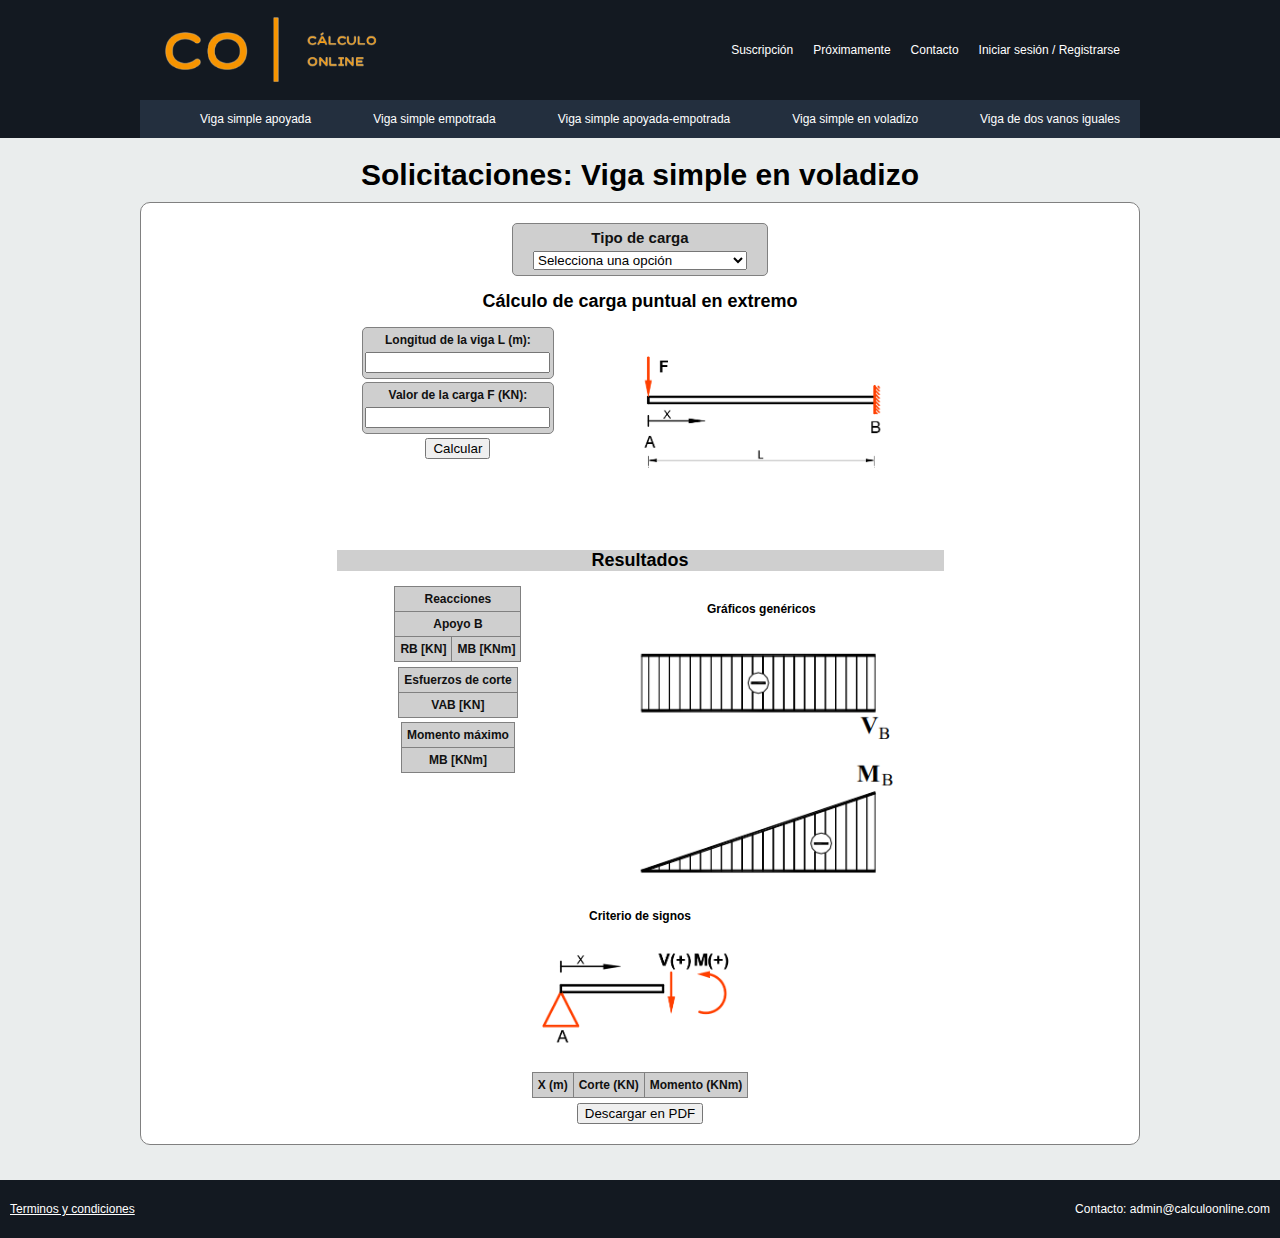
<file: vsv.html>
<!DOCTYPE html>
<html lang="es">

<head>
   <meta charset="UTF-8">
   <link rel="stylesheet" href="css/estilos.css">
   <title>Cálculo Online - VSV</title>
   <link rel="icon" href="images/favicon4.png">
   <meta name="viewport" content="width=device-width, initial-scale=1">

   <script src="js/html2pdf.js-master/dist/html2pdf.bundle.min.js"></script>
   <!-- JavaScript para HTML to PDF (Boton "Descargar en PDF") -->

   <!-- Aca comienza el Jquery -->

   <script type="text/javascript" src="js/jquery-3.5.1.min.js"></script>
   <script type="text/javascript">
      function mostrar(id) {
         if (id == "carga-puntual-extremo") {
            $("#carga-puntual-extremo").show();
            $("#carga-puntual-generica").hide();
            $("#carga-uniforme-intermedia").hide();
            $("#carga-uniforme-vano").hide();
            $("#momento-puntual-extremo").hide();
            $("#momento-puntual-intermedio").hide();
         }

         if (id == "carga-puntual-generica") {
            $("#carga-puntual-extremo").hide();
            $("#carga-puntual-generica").show();
            $("#carga-uniforme-intermedia").hide();
            $("#carga-uniforme-vano").hide();
            $("#momento-puntual-extremo").hide();
            $("#momento-puntual-intermedio").hide();
         }

         if (id == "carga-uniforme-intermedia") {
            $("#carga-puntual-extremo").hide();
            $("#carga-puntual-generica").hide();
            $("#carga-uniforme-intermedia").show();
            $("#carga-uniforme-vano").hide();
            $("#momento-puntual-extremo").hide();
            $("#momento-puntual-intermedio").hide();
         }

         if (id == "carga-uniforme-vano") {
            $("#carga-puntual-extremo").hide();
            $("#carga-puntual-generica").hide();
            $("#carga-uniforme-intermedia").hide();
            $("#carga-uniforme-vano").show();
            $("#momento-puntual-extremo").hide();
            $("#momento-puntual-intermedio").hide();
         }

         if (id == "momento-puntual-extremo") {
            $("#carga-puntual-extremo").hide();
            $("#carga-puntual-generica").hide();
            $("#carga-uniforme-intermedia").hide();
            $("#carga-uniforme-vano").hide();
            $("#momento-puntual-extremo").show();
            $("#momento-puntual-intermedio").hide();
         }

         if (id == "momento-puntual-intermedio") {
            $("#carga-puntual-extremo").hide();
            $("#carga-puntual-generica").hide();
            $("#carga-uniforme-intermedia").hide();
            $("#carga-uniforme-vano").hide();
            $("#momento-puntual-extremo").hide();
            $("#momento-puntual-intermedio").show();
         }

      }
   </script>

   <!-- Aca finaliza el Jquery -->


</head>

<body id="body">
   <i class="icon-menu burger-button" id="burger-menu"></i>

   <!-- Aca comienza al navbar -->

   <header class="header">
      <div class="container">
         <div class="nav-superior" id="nav-superior">
            <figure class="calculo-online-image">
               <a href="index.html"><img src="images/logo11.png" alt="" height="100px" width="225px"></a>
            </figure>
            <nav class="nav-superior-options">
               <ol>
                  <li><a href="proximamente.html">Suscripción</a></li>
                  <li><a href="proximamente.html">Próximamente</a></li>
                  <li><a href="contacto.html">Contacto</a></li>
                  <li><a href="proximamente.html">Iniciar sesión / Registrarse</a></li>
               </ol>
            </nav>
         </div>
         <div class="nav-inferior" id="nav-inferior">
            <ol>
               <li><a href="vsa.html">Viga simple apoyada</a></li>
               <li><a href="vse.html">Viga simple empotrada</a></li>
               <li><a href="vsae.html">Viga simple apoyada-empotrada</a></li>
               <li><a href="vsv.html">Viga simple en voladizo</a></li>
               <li><a href="v2vi.html">Viga de dos vanos iguales</a></li>
            </ol>
         </div>
      </div>
   </header>

   <!-- Aca termina el navbar -->

   <!-- Aca comienza la section viga-pagina -->

   <section class="viga-pagina">
      <div class="container" id="container">
         <h1 class="section-title">Solicitaciones: Viga simple en voladizo</h1>
         <article class="viga-pagina-calculos">

            <div class="carga-seleccionador">
               <!-- div que contiene el seleccionador de carga -->
               <label class="carga-seleccionador-titulo" for="carga-tipo">Tipo de carga</label>
               <select class="carga-seleccionador-opciones" name="carga-tipo" onChange="mostrar(this.value);">
                  <option selected disabled>Selecciona una opción</option>
                  <option value="carga-puntual-extremo">Carga puntual en extremo</option>
                  <option value="carga-puntual-generica">Carga puntual genérica</option>
                  <option value="carga-uniforme-intermedia">Carga uniforme intermedia</option>
                  <option value="carga-uniforme-vano">Carga uniforme en todo el vano</option>
                  <option value="momento-puntual-extremo">Momento puntual en un extremo</option>
                  <option value="momento-puntual-intermedio">Momento puntual intermedio</option>
               </select>
            </div>

            <!-- En estos proximos div´s se define lo que va en cada opcion del select -->

            <div class="calculo">
               <!-- Viga Simplemente en Voladizo -->

               <div class="calculo-carga" id="carga-puntual-extremo" style="display: ;">
                  <!-- El style="display: none;" es para ocultar esta seccion -->

                  <h2 class="calculo-carga-titulo">Cálculo de carga puntual en extremo</h2>
                  <div class="calculo-carga-descripcion">
                     <div class="calculo-carga-datos">
                        <div class="calculo-carga-dato">
                           <p>Longitud de la viga <strong>L (m)</strong>:<br />
                              <input type="number" step="any" name="LVsvCpe" id="LVsvCpe" />
                           </p>
                        </div>
                        <div class="calculo-carga-dato">
                           <p>Valor de la carga <strong>F (KN)</strong>:<br />
                              <input type="number" step="any" name="FVsvCpe" id="FVsvCpe" />
                           </p>
                        </div>
                        <input type="submit" name="calcularVsvCpe" value="Calcular" id="calcularVsvCpe" />
                     </div>
                     <figure class="calculo-carga-descripcion-img">
                        <img src="images/vsv-carga-puntual-extremo.png" alt="" width="400px">
                     </figure>
                  </div>

                  <div class="resultados">
                     <h2 class="resultados-titulo">Resultados</h2>
                     <div class="resultados-descripcion" id="resultados-descripcion">
                        <div class="resultados-descripcion-tablas">
                           <table>
                              <!-- tabla de reacciones -->
                              <thead>
                                 <tr>
                                    <th colspan="2">Reacciones</th>
                                 </tr>
                                 <tr>
                                    <th colspan="2">Apoyo B</th>
                                 </tr>
                                 <tr>
                                    <th>RB [KN]</th>
                                    <th>MB [KNm]</th>
                                 </tr>
                              </thead>
                              <tbody id="cuerpoTablaReaccionesVsvCpe">
                           </table>
                           <table>
                              <!-- tabla de esfuerzos de corte -->
                              <thead>
                                 <tr>
                                    <th>Esfuerzos de corte</th>
                                 </tr>
                                 <tr>
                                    <th>VAB [KN]</th>
                                 </tr>
                              </thead>
                              <tbody id="cuerpoTablaCortesVsvCpe">
                           </table>
                           <table>
                              <!-- tabla de momento -->
                              <thead>
                                 <tr>
                                    <th>Momento máximo</th>
                                 </tr>
                                 <tr>
                                    <th>MB [KNm]</th>
                                 </tr>
                              </thead>
                              <tbody id="cuerpoTablaMomentoVsvCpe">
                           </table>
                        </div>
                        <div class="resultados-descripcion-imagen">
                           <h4>Gráficos genéricos</h4>
                           <figure class="resultados-descripcion-img">
                              <img src="images/vsv-carga-puntual-extremo-diagramas.png" alt="" width="250px">
                           </figure>
                        </div>
                     </div>
                     <div class="criterio-signos">
                        <h4>Criterio de signos</h4>
                        <figure class="criterio-signos-img">
                           <img src="images/convenciones.png" alt="" width="250px">
                        </figure>
                     </div>
                     <div class="contenedorTablaLista" id="contenedorTablaListaVsvCpe">
                        <!-- tabla de listado de solicitaciones -->
                        <table>
                           <!-- tabla de listado de solicitaciones -->
                           <thead>
                              <tr>
                                 <th>X (m)</th>
                                 <th>Corte (KN)</th>
                                 <th>Momento (KNm)</th>
                              </tr>
                           </thead>
                           <tbody id="cuerpoTablaListaVsvCpe">
                           </tbody>
                        </table>
                        <button onclick="generatePDF()" id="btnDescargarPdf">Descargar en PDF</button>
                     </div>
                  </div>

               </div>

               <div class="calculo-carga" id="carga-puntual-generica" style="display: none;">

                  <h2 class="calculo-carga-titulo">Cálculo de carga puntual genérica</h2>
                  <div class="calculo-carga-descripcion">
                     <div class="calculo-carga-datos">
                        <div class="calculo-carga-dato">
                           <p>Longitud de la viga <strong>L (m)</strong>:<br />
                              <input type="number" step="any" name="LVsvCpg" id="LVsvCpg" />
                           </p>
                        </div>
                        <div class="calculo-carga-dato">
                           <p>Ubicación de la carga <strong>a (m)</strong>:<br />
                              <input type="number" step="any" name="aVsvCpg" id="aVsvCpg" />
                           </p>
                        </div>
                        <div class="calculo-carga-dato">
                           <p>Valor de la carga <strong>F (KN)</strong>:<br />
                              <input type="number" step="any" name="FVsvCpg" id="FVsvCpg" />
                           </p>
                        </div>
                        <input type="submit" name="calcularVsvCpg" value="Calcular" id="calcularVsvCpg" />
                     </div>
                     <figure class="calculo-carga-descripcion-img">
                        <img src="images/vsv-carga-puntual-generica.png" alt="" width="400px">
                     </figure>
                  </div>

                  <div class="resultados">
                     <h2 class="resultados-titulo">Resultados</h2>
                     <div class="resultados-descripcion" id="resultados-descripcion">
                        <div class="resultados-descripcion-tablas">
                           <table>
                              <!-- tabla de reacciones -->
                              <thead>
                                 <tr>
                                    <th colspan="2">Reacciones</th>
                                 </tr>
                                 <tr>
                                    <th colspan="2">Apoyo B</th>
                                 </tr>
                                 <tr>
                                    <th>RB [KN]</th>
                                    <th>MB [KNm]</th>
                                 </tr>
                              </thead>
                              <tbody id="cuerpoTablaReaccionesVsvCpg">
                           </table>
                           <table>
                              <!-- tabla de esfuerzos de corte -->
                              <thead>
                                 <tr>
                                    <th colspan="2">Esfuerzos de corte</th>
                                 </tr>
                                 <tr>
                                    <th>VAC [KN]</th>
                                    <th>VCB [KN]</th>
                                 </tr>
                              </thead>
                              <tbody id="cuerpoTablaCortesVsvCpg">
                           </table>
                           <table>
                              <!-- tabla de momento -->
                              <thead>
                                 <tr>
                                    <th colspan="2">Momentos</th>
                                 </tr>
                                 <tr>
                                    <th>MAC [KNm]</th>
                                    <th>MB [KNm]</th>
                                 </tr>
                              </thead>
                              <tbody id="cuerpoTablaMomentoVsvCpg">
                           </table>
                        </div>
                        <div class="resultados-descripcion-imagen">
                           <h4>Gráficos genéricos</h4>
                           <figure class="resultados-descripcion-img">
                              <img src="images/vsv-carga-puntual-generica-diagramas.png" alt="" width="250px">
                           </figure>
                        </div>
                     </div>
                     <div class="criterio-signos">
                        <h4>Criterio de signos</h4>
                        <figure class="criterio-signos-img">
                           <img src="images/convenciones.png" alt="" width="250px">
                        </figure>
                     </div>
                     <div class="contenedorTablaLista" id="contenedorTablaListaVsvCpg">
                        <!-- tabla de listado de solicitaciones -->
                        <table>
                           <!-- tabla de listado de solicitaciones -->
                           <thead>
                              <tr>
                                 <th>X (m)</th>
                                 <th>Corte (KN)</th>
                                 <th>Momento (KNm)</th>
                              </tr>
                           </thead>
                           <tbody id="cuerpoTablaListaVsvCpg">
                           </tbody>
                        </table>
                        <button onclick="generatePDF()" id="btnDescargarPdf">Descargar en PDF</button>
                     </div>
                  </div>

               </div>

               <div class="calculo-carga" id="carga-uniforme-intermedia" style="display: none;">

                  <h2 class="calculo-carga-titulo">Cálculo de carga uniforme intermedia</h2>
                  <div class="calculo-carga-descripcion">
                     <div class="calculo-carga-datos">
                        <div class="calculo-carga-dato">
                           <p>Longitud de la viga <strong>L (m)</strong>:<br />
                              <input type="number" step="any" name="LVsvCui" id="LVsvCui" />
                           </p>
                        </div>
                        <div class="calculo-carga-dato">
                           <p>Ubicacion de la carga uniforme <strong>a (m)</strong>:<br />
                              <input type="number" step="any" name="aVsvCui" id="aVsvCui" />
                           </p>
                        </div>
                        <div class="calculo-carga-dato">
                           <p>Longitud de la carga uniforme <strong>c (m)</strong>:<br />
                              <input type="number" step="any" name="cVsvCui" id="cVsvCui" />
                           </p>
                        </div>
                        <div class="calculo-carga-dato">
                           <p>Valor de la carga uniforme <strong>q (KN/m)</strong>:<br />
                              <input type="number" step="any" name="qVsvCui" id="qVsvCui" />
                           </p>
                        </div>
                        <input type="submit" name="calcularVsvCui" value="Calcular" id="calcularVsvCui" />
                     </div>
                     <figure class="calculo-carga-descripcion-img">
                        <img src="images/vsv-carga-uniforme-intermedia.png" alt="" width="400px">
                     </figure>
                  </div>

                  <div class="resultados">
                     <h2 class="resultados-titulo">Resultados</h2>
                     <div class="resultados-descripcion" id="resultados-descripcion">
                        <div class="resultados-descripcion-tablas">
                           <table>
                              <!-- tabla de reacciones -->
                              <thead>
                                 <tr>
                                    <th colspan="2">Reacciones</th>
                                 </tr>
                                 <tr>
                                    <th colspan="2">Apoyo B</th>
                                 </tr>
                                 <tr>
                                    <th>RB [KN]</th>
                                    <th>MB [KNm]</th>
                                 </tr>
                              </thead>
                              <tbody id="cuerpoTablaReaccionesVsvCui">
                           </table>
                           <table>
                              <!-- tabla de esfuerzos de corte -->
                              <thead>
                                 <tr>
                                    <th colspan="2">Esfuerzos de corte</th>
                                 </tr>
                                 <tr>
                                    <th>VAC [KN]</th>
                                    <th>VDB [KN]</th>
                                 </tr>
                              </thead>
                              <tbody id="cuerpoTablaCortesVsvCui">
                           </table>
                           <table>
                              <!-- tabla de momento -->
                              <thead>
                                 <tr>
                                    <th colspan="3">Momentos</th>
                                 </tr>
                                 <tr>
                                    <th>MAC [KNm]</th>
                                    <th>MD [KNm]</th>
                                    <th>MB [KNm]</th>
                                 </tr>
                              </thead>
                              <tbody id="cuerpoTablaMomentoVsvCui">
                           </table>
                        </div>
                        <div class="resultados-descripcion-imagen">
                           <h4>Gráficos genéricos</h4>
                           <figure class="resultados-descripcion-img">
                              <img src="images/vsv-carga-uniforme-intermedia-diagramas.png" alt="" width="250px">
                           </figure>
                        </div>
                     </div>
                     <div class="criterio-signos">
                        <h4>Criterio de signos</h4>
                        <figure class="criterio-signos-img">
                           <img src="images/convenciones.png" alt="" width="250px">
                        </figure>
                     </div>
                     <div class="contenedorTablaLista" id="contenedorTablaListaVsvCui">
                        <!-- tabla de listado de solicitaciones -->
                        <table>
                           <!-- tabla de listado de solicitaciones -->
                           <thead>
                              <tr>
                                 <th>X (m)</th>
                                 <th>Corte (KN)</th>
                                 <th>Momento (KNm)</th>
                              </tr>
                           </thead>
                           <tbody id="cuerpoTablaListaVsvCui">
                           </tbody>
                        </table>
                        <button onclick="generatePDF()" id="btnDescargarPdf">Descargar en PDF</button>
                     </div>
                  </div>

               </div>

               <div class="calculo-carga" id="carga-uniforme-vano" style="display: none;">

                  <h2 class="calculo-carga-titulo">Cálculo de carga uniforme en todo el vano</h2>
                  <div class="calculo-carga-descripcion">
                     <div class="calculo-carga-datos">
                        <div class="calculo-carga-dato">
                           <p>Longitud de la viga <strong>L (m)</strong>:<br />
                              <input type="number" step="any" name="LVsvCuv" id="LVsvCuv" />
                           </p>
                        </div>
                        <div class="calculo-carga-dato">
                           <p>Valor de la carga uniforme <strong>q (KN/m)</strong>:<br />
                              <input type="number" step="any" name="qVsvCuv" id="qVsvCuv" />
                           </p>
                        </div>
                        <input type="submit" name="calcularVsvCuv" value="Calcular" id="calcularVsvCuv" />
                     </div>
                     <figure class="calculo-carga-descripcion-img">
                        <img src="images/vsv-carga-uniforme-vano.png" alt="" width="400px">
                     </figure>
                  </div>

                  <div class="resultados">
                     <h2 class="resultados-titulo">Resultados</h2>
                     <div class="resultados-descripcion" id="resultados-descripcion">
                        <div class="resultados-descripcion-tablas">
                           <table>
                              <!-- tabla de reacciones -->
                              <thead>
                                 <tr>
                                    <th colspan="2">Reacciones</th>
                                 </tr>
                                 <tr>
                                    <th colspan="2">Apoyo B</th>
                                 </tr>
                                 <tr>
                                    <th>RB [KN]</th>
                                    <th>MB [KNm]</th>
                                 </tr>
                              </thead>
                              <tbody id="cuerpoTablaReaccionesVsvCuv">
                           </table>
                           <table>
                              <!-- tabla de esfuerzos de corte -->
                              <thead>
                                 <tr>
                                    <th colspan="2">Esfuerzos de corte</th>
                                 </tr>
                                 <tr>
                                    <th>VA [KN]</th>
                                    <th>VB [KN]</th>
                                 </tr>
                              </thead>
                              <tbody id="cuerpoTablaCortesVsvCuv">
                           </table>
                           <table>
                              <!-- tabla de momento -->
                              <thead>
                                 <tr>
                                    <th colspan="2">Momentos</th>
                                 </tr>
                                 <tr>
                                    <th>MA [KNm]</th>
                                    <th>MB [KNm]</th>
                                 </tr>
                              </thead>
                              <tbody id="cuerpoTablaMomentoVsvCuv">
                           </table>
                        </div>
                        <div class="resultados-descripcion-imagen">
                           <h4>Gráficos genéricos</h4>
                           <figure class="resultados-descripcion-img">
                              <img src="images/vsv-carga-uniforme-vano-diagramas.png" alt="" width="250px">
                           </figure>
                        </div>
                     </div>
                     <div class="criterio-signos">
                        <h4>Criterio de signos</h4>
                        <figure class="criterio-signos-img">
                           <img src="images/convenciones.png" alt="" width="250px">
                        </figure>
                     </div>
                     <div class="contenedorTablaLista" id="contenedorTablaListaVsvCuv">
                        <!-- tabla de listado de solicitaciones -->
                        <table>
                           <!-- tabla de listado de solicitaciones -->
                           <thead>
                              <tr>
                                 <th>X (m)</th>
                                 <th>Corte (KN)</th>
                                 <th>Momento (KNm)</th>
                              </tr>
                           </thead>
                           <tbody id="cuerpoTablaListaVsvCuv">
                           </tbody>
                        </table>
                        <button onclick="generatePDF()" id="btnDescargarPdf">Descargar en PDF</button>
                     </div>
                  </div>

               </div>

               <div class="calculo-carga" id="momento-puntual-extremo" style="display: none;">

                  <h2 class="calculo-carga-titulo">Cálculo de momento puntual en extremo</h2>
                  <div class="calculo-carga-descripcion">
                     <div class="calculo-carga-datos">
                        <div class="calculo-carga-dato">
                           <p>Longitud de la viga <strong>L (m)</strong>:<br />
                              <input type="number" step="any" name="LVsvMpe" id="LVsvMpe" />
                           </p>
                        </div>
                        <div class="calculo-carga-dato">
                           <p>Valor del momento puntual <strong>M (KNm)</strong>:<br />
                              <input type="number" step="any" name="MVsvMpe" id="MVsvMpe" />
                           </p>
                        </div>
                        <input type="submit" name="calcularVsvMpe" value="Calcular" id="calcularVsvMpe" />
                     </div>
                     <figure class="calculo-carga-descripcion-img">
                        <img src="images/vsv-momento-puntual-extremo.png" alt="" width="400px">
                     </figure>
                  </div>

                  <div class="resultados">
                     <h2 class="resultados-titulo">Resultados</h2>
                     <div class="resultados-descripcion" id="resultados-descripcion">
                        <div class="resultados-descripcion-tablas">
                           <table>
                              <!-- tabla de reacciones -->
                              <thead>
                                 <tr>
                                    <th colspan="2">Reacciones</th>
                                 </tr>
                                 <tr>
                                    <th colspan="2">Apoyo B</th>
                                 </tr>
                                 <tr>
                                    <th>RB [KN]</th>
                                    <th>MB [KNm]</th>
                                 </tr>
                              </thead>
                              <tbody id="cuerpoTablaReaccionesVsvMpe">
                           </table>
                           <table>
                              <!-- tabla de esfuerzos de corte -->
                              <thead>
                                 <tr>
                                    <th colspan="2">Esfuerzos de corte</th>
                                 </tr>
                                 <tr>
                                    <th>VAB [KN]</th>
                                 </tr>
                              </thead>
                              <tbody id="cuerpoTablaCortesVsvMpe">
                           </table>
                           <table>
                              <!-- tabla de momento -->
                              <thead>
                                 <tr>
                                    <th colspan="2">Momentos</th>
                                 </tr>
                                 <tr>
                                    <th>MAB [KNm]</th>
                                 </tr>
                              </thead>
                              <tbody id="cuerpoTablaMomentoVsvMpe">
                           </table>
                        </div>
                        <div class="resultados-descripcion-imagen">
                           <h4>Gráficos genéricos</h4>
                           <figure class="resultados-descripcion-img">
                              <img src="images/vsv-momento-puntual-extremo-diagramas.png" alt="" width="250px">
                           </figure>
                        </div>
                     </div>
                     <div class="criterio-signos">
                        <h4>Criterio de signos</h4>
                        <figure class="criterio-signos-img">
                           <img src="images/convenciones.png" alt="" width="250px">
                        </figure>
                     </div>
                     <div class="contenedorTablaLista" id="contenedorTablaListaVsvMpe">
                        <!-- tabla de listado de solicitaciones -->
                        <table>
                           <!-- tabla de listado de solicitaciones -->
                           <thead>
                              <tr>
                                 <th>X (m)</th>
                                 <th>Corte (KN)</th>
                                 <th>Momento (KNm)</th>
                              </tr>
                           </thead>
                           <tbody id="cuerpoTablaListaVsvMpe">
                           </tbody>
                        </table>
                        <button onclick="generatePDF()" id="btnDescargarPdf">Descargar en PDF</button>
                     </div>
                  </div>

               </div>

               <div class="calculo-carga" id="momento-puntual-intermedio" style="display: none;">

                  <h2 class="calculo-carga-titulo">Cálculo de momento puntual intermedio</h2>
                  <div class="calculo-carga-descripcion">
                     <div class="calculo-carga-datos">
                        <div class="calculo-carga-dato">
                           <p>Longitud de la viga <strong>L (m)</strong>:<br />
                              <input type="number" step="any" name="LVsvMpi" id="LVsvMpi" />
                           </p>
                        </div>
                        <div class="calculo-carga-dato">
                           <p>Ubicacion del momento puntual <strong>a (m)</strong>:<br />
                              <input type="number" step="any" name="aVsvMpi" id="aVsvMpi" />
                           </p>
                        </div>
                        <div class="calculo-carga-dato">
                           <p>Valor del momento puntual <strong>M (KNm)</strong>:<br />
                              <input type="number" step="any" name="MVsvMpi" id="MVsvMpi" />
                           </p>
                        </div>
                        <input type="submit" name="calcularVsvMpi" value="Calcular" id="calcularVsvMpi" />
                     </div>
                     <figure class="calculo-carga-descripcion-img">
                        <img src="images/vsv-momento-puntual-intermedio.png" alt="" width="400px">
                     </figure>
                  </div>

                  <div class="resultados">
                     <h2 class="resultados-titulo">Resultados</h2>
                     <div class="resultados-descripcion" id="resultados-descripcion">
                        <div class="resultados-descripcion-tablas">
                           <table>
                              <!-- tabla de reacciones -->
                              <thead>
                                 <tr>
                                    <th colspan="2">Reacciones</th>
                                 </tr>
                                 <tr>
                                    <th colspan="2">Apoyo B</th>
                                 </tr>
                                 <tr>
                                    <th>RB [KN]</th>
                                    <th>MB [KNm]</th>
                                 </tr>
                              </thead>
                              <tbody id="cuerpoTablaReaccionesVsvMpi">
                           </table>
                           <table>
                              <!-- tabla de esfuerzos de corte -->
                              <thead>
                                 <tr>
                                    <th colspan="2">Esfuerzos de corte</th>
                                 </tr>
                                 <tr>
                                    <th>VAB [KN]</th>
                                 </tr>
                              </thead>
                              <tbody id="cuerpoTablaCortesVsvMpi">
                           </table>
                           <table>
                              <!-- tabla de momento -->
                              <thead>
                                 <tr>
                                    <th colspan="2">Momentos</th>
                                 </tr>
                                 <tr>
                                    <th>MAC [KNm]</th>
                                    <th>MCB [KNm]</th>
                                 </tr>
                              </thead>
                              <tbody id="cuerpoTablaMomentoVsvMpi">
                           </table>
                        </div>
                        <div class="resultados-descripcion-imagen">
                           <h4>Gráficos genéricos</h4>
                           <figure class="resultados-descripcion-img">
                              <img src="images/vsv-momento-puntual-intermedio-diagramas.png" alt="" width="250px">
                           </figure>
                        </div>
                     </div>
                     <div class="criterio-signos">
                        <h4>Criterio de signos</h4>
                        <figure class="criterio-signos-img">
                           <img src="images/convenciones.png" alt="" width="250px">
                        </figure>
                     </div>
                     <div class="contenedorTablaLista" id="contenedorTablaListaVsvMpi">
                        <!-- tabla de listado de solicitaciones -->
                        <table>
                           <!-- tabla de listado de solicitaciones -->
                           <thead>
                              <tr>
                                 <th>X (m)</th>
                                 <th>Corte (KN)</th>
                                 <th>Momento (KNm)</th>
                              </tr>
                           </thead>
                           <tbody id="cuerpoTablaListaVsvMpi">
                           </tbody>
                        </table>
                        <button onclick="generatePDF()" id="btnDescargarPdf">Descargar en PDF</button>
                     </div>
                  </div>

               </div>

            </div>

            <!-- En estos anteriores div´s se define lo que va en cada opcion del select -->

         </article>

      </div>
   </section>

   <!-- Aca termina la section viga-pagina -->

   <!-- Inicio del footer -->

   <footer class="footer">
      <div>
         <a href="proximamente.html">
            <p>Terminos y condiciones</p>
         </a>
      </div>
      <div>
         <p>Contacto: admin@calculoonline.com</p>
      </div>
   </footer>

   <!-- Fin del footer -->

   <!-- Inicio del JavaScript -->

   <script type="text/javascript" src="js/script-vsv.js" charset="utf-8"></script>
   <script>
      const ipad = window.matchMedia("screen and (max-width: 767px)");/*para escuchar y abrir el burger menu solo en tamaños menores a 767px*/
      const menu = document.querySelector(".nav-inferior");
      console.log(menu);
      const burgerButton = document.querySelector("#burger-menu");
      console.log(burgerButton);

      ipad.addListener(validation) /*para escuchar y abrir el burger menu solo en tamaños menores a 767px*/

      function validation(event) {
         if (event.matches) {
            burgerButton.addEventListener("click", hideShow); /*aqui digo que cuando aprete el burgerButton se dispara la funcion hideShow que va a ser desplazar el menu*/
         } else {
            burgerButton.removeEventListener("click", hideShow);
         }
      }
      validation(ipad);

      function hideShow() {
         if (menu.classList.contains("is-active")) {
            menu.classList.remove("is-active");/*Le estoy quitando la clase "is-active" al menu para que se oculte*/
         } else {
            menu.classList.add("is-active");/*Le estoy agregando la clase "is-active" al menu para que se muestre*/
         }
      }
   </script>

   <!-- Fin del JavaScript -->

</body>

</html>
</file>
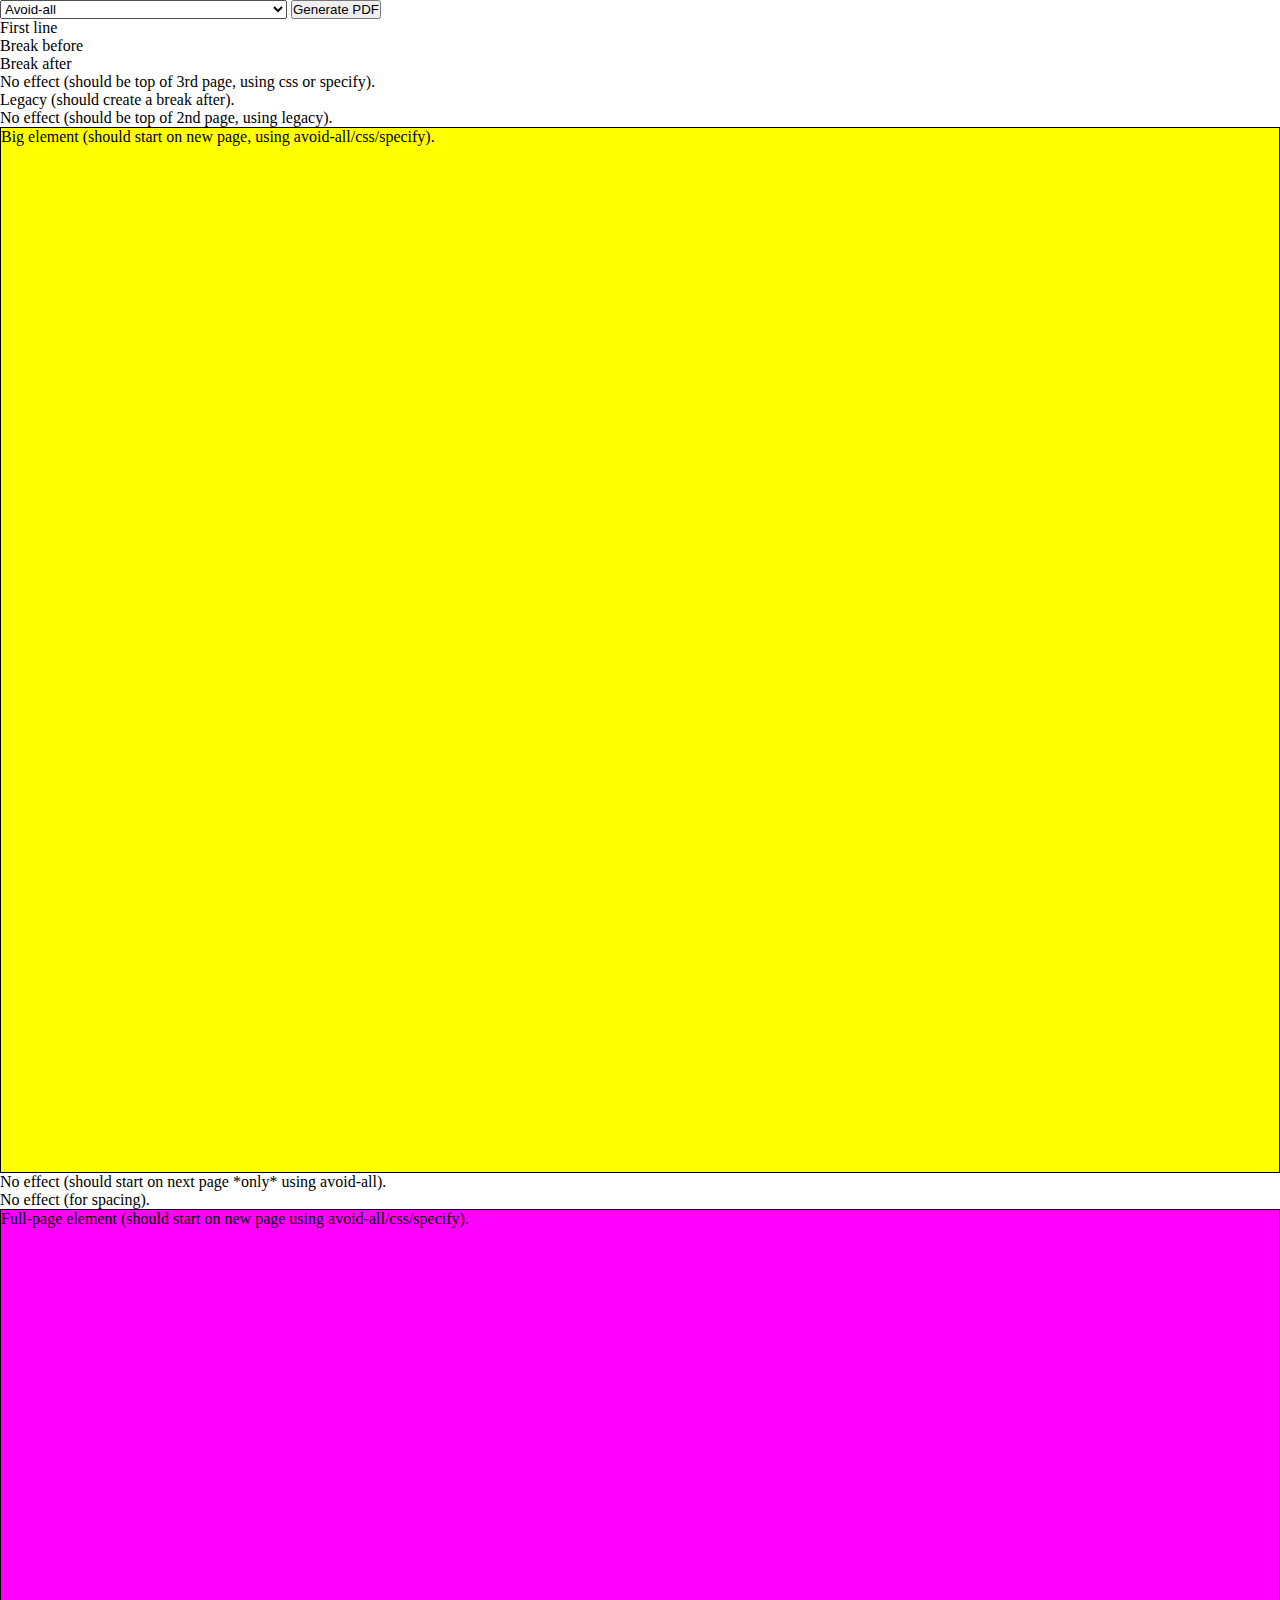
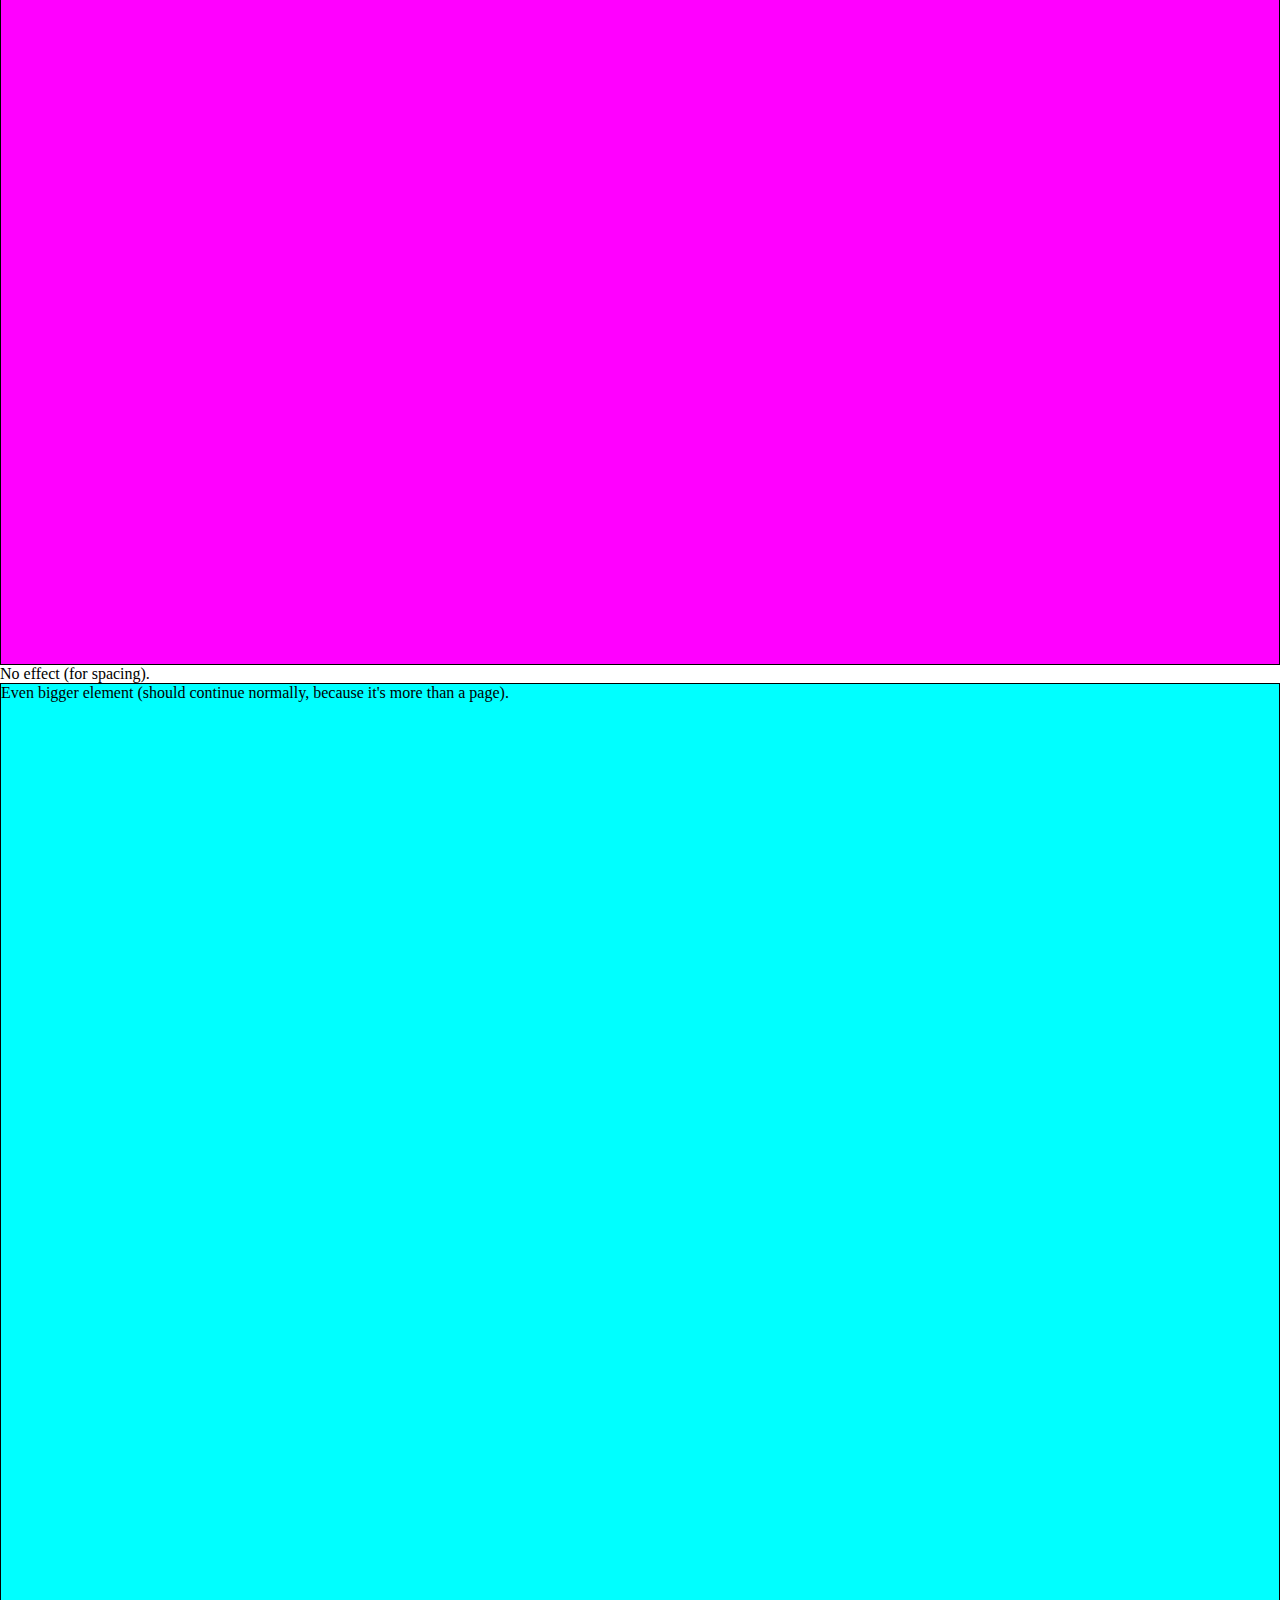
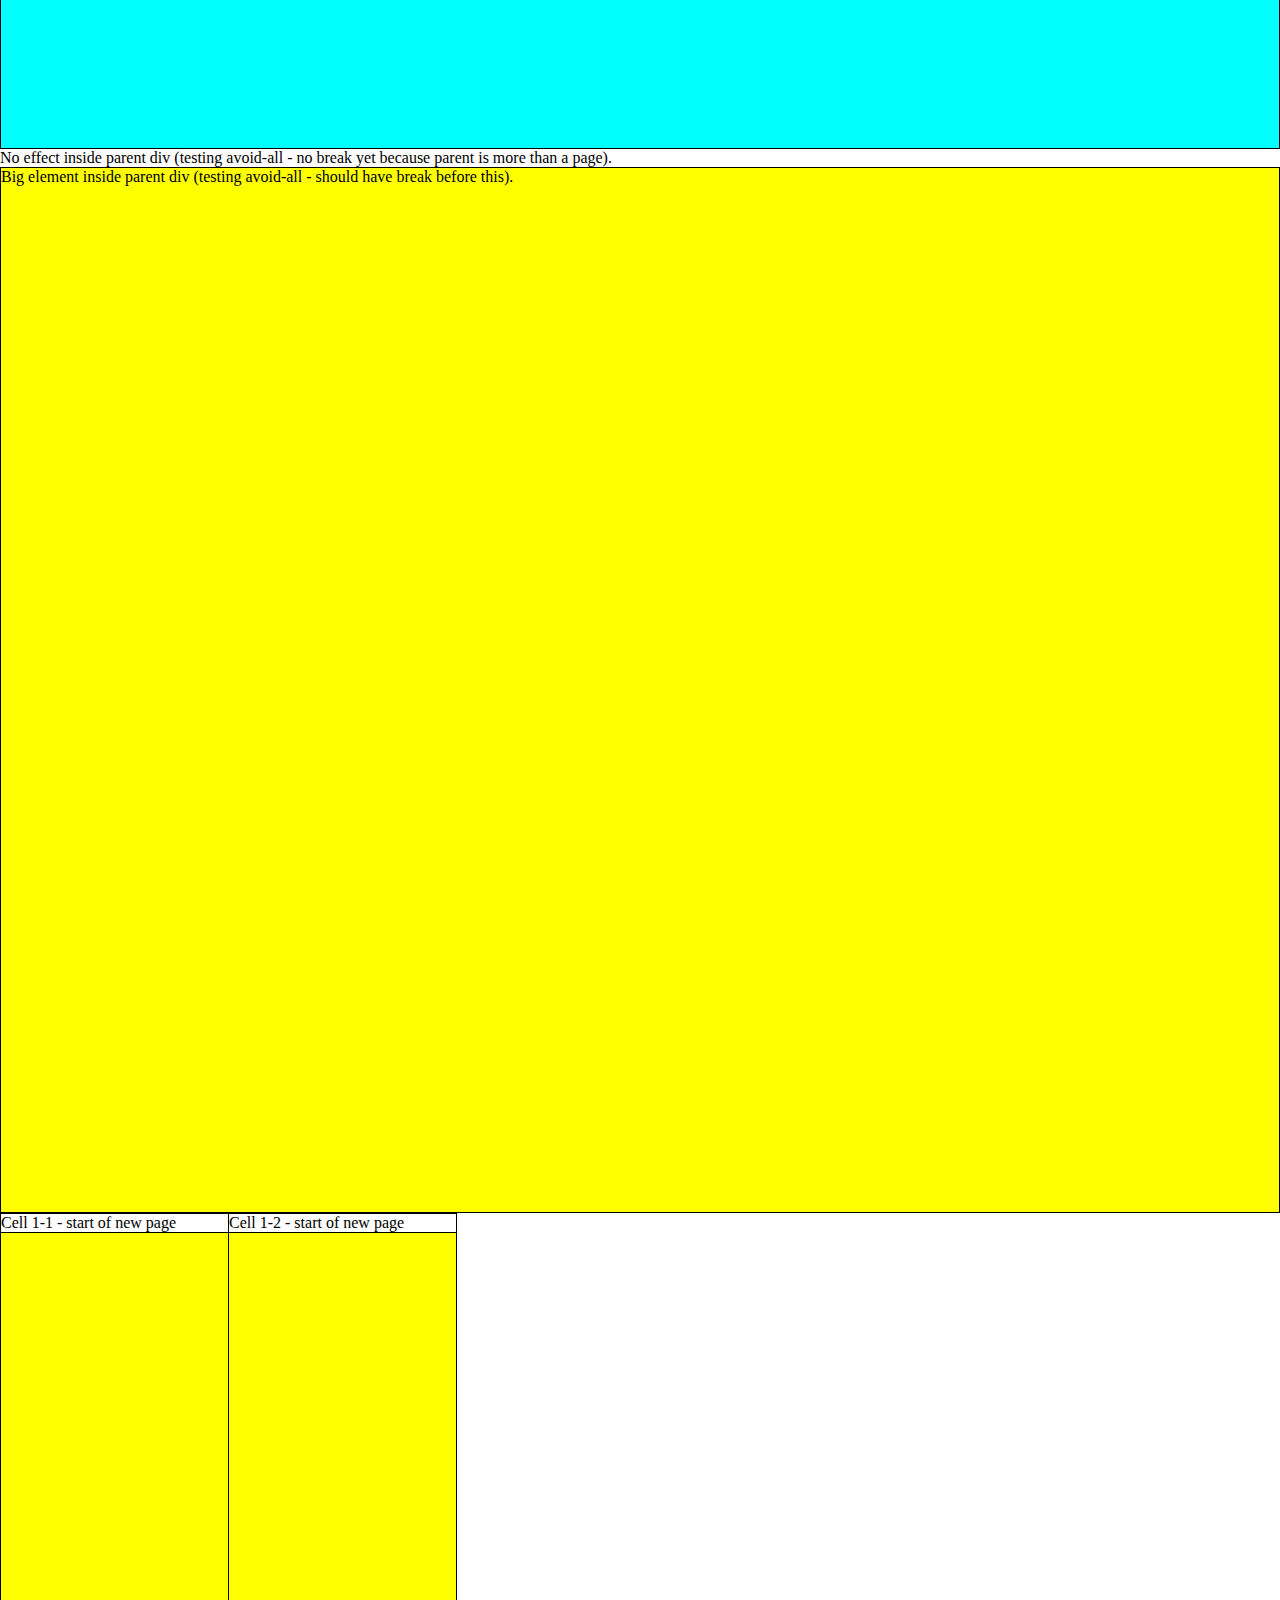
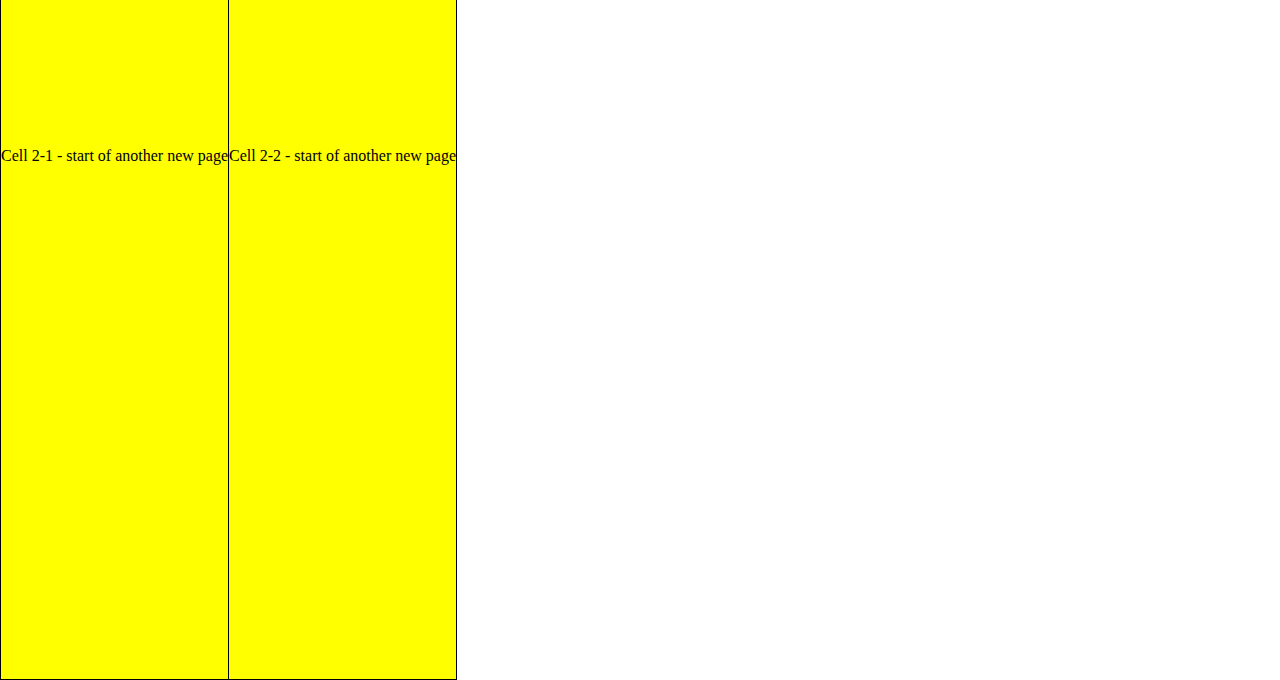
<file: js/html2pdf.js-master/test/manual/pagebreaks.html>
﻿<!DOCTYPE HTML>
<html>
  <head>
    <title>html2pdf Test - Pagebreaks</title>
    <meta name="viewport" content="width=device-width, initial-scale=1.0" />

    <style type="text/css">
      /* Avoid unexpected sizing on all elements. */
      * {
        box-sizing: border-box;
        margin: 0;
        padding: 0;
      }

      /* CSS styling for before/after/avoid. */
      .before {
        page-break-before: always;
      }
      .after {
        page-break-after: always;
      }
      .avoid {
        page-break-inside: avoid;
      }

      /* Big and bigger elements. */
      .big {
        height: 10.9in;
        background-color: yellow;
        border: 1px solid black;
      }
      .fullpage {
        height: 11in;
        background-color: fuchsia;
        border: 1px solid black;
      }
      .bigger {
        height: 11.1in;
        background-color: aqua;
        border: 1px solid black;
      }

      /* Table styling */
      table {
        border-collapse: collapse;
      }
      td {
        border: 1px solid black;
      }
    </style>
  </head>

  <body>
    <!-- Different options. -->
    <select id="mode">
      <option value="avoid-all">Avoid-all</option>
      <option value="css">CSS</option>
      <option value="legacy">Legacy</option>
      <option value="specify">Specified elements (using before/after/avoid)</option>
    </select>

    <!-- Button to generate PDF. -->
    <button onclick="test()">Generate PDF</button>

    <!-- Div to capture. -->
    <div id="root">
      <p>First line</p>
      <p class="before">Break before</p>
      <p class="after">Break after</p>
      <p>No effect (should be top of 3rd page, using css or specify).</p>
      <p class="html2pdf__page-break">Legacy (should create a break after).</p>
      <p>No effect (should be top of 2nd page, using legacy).</p>
      <p class="avoid big">Big element (should start on new page, using avoid-all/css/specify).</p>
      <p>No effect (should start on next page *only* using avoid-all).</p>
      <p>No effect (for spacing).</p>
      <p class="avoid fullpage">Full-page element (should start on new page using avoid-all/css/specify).</p>
      <p>No effect (for spacing).</p>
      <p class="avoid bigger">Even bigger element (should continue normally, because it's more than a page).</p>

      <!-- Advanced avoid-all tests. -->
      <div>
        <p>No effect inside parent div (testing avoid-all - no break yet because parent is more than a page).</p>
        <p class="big">Big element inside parent div (testing avoid-all - should have break before this).</p>
      </div>
      <table>
        <tr>
          <td>Cell 1-1 - start of new page</td>
          <td>Cell 1-2 - start of new page</td>
        </tr>
        <tr class="big">
          <td>Cell 2-1 - start of another new page</td>
          <td>Cell 2-2 - start of another new page</td>
        </tr>
      </table>
    </div>

    <!-- Include html2pdf bundle. -->
    <script src="../../dist/html2pdf.bundle.js"></script>

    <script>
      // Pagebreak fields:  mode, before, after, avoid
      // Pagebreak modes:   'avoid-all', 'css', 'legacy'

      function test() {
        // Get the element.
        var element = document.getElementById('root');

        // Choose pagebreak options based on mode.
        var mode = document.getElementById('mode').value;
        var pagebreak = (mode === 'specify') ?
            { mode: '', before: '.before', after: '.after', avoid: '.avoid' } :
            { mode: mode };

        // Generate the PDF.
        html2pdf().from(element).set({
          filename: mode + '.pdf',
          pagebreak: pagebreak,
          jsPDF: {orientation: 'portrait', unit: 'in', format: 'letter', compressPDF: true}
        }).save();
      }
    </script>
  </body>
</html>
</file>
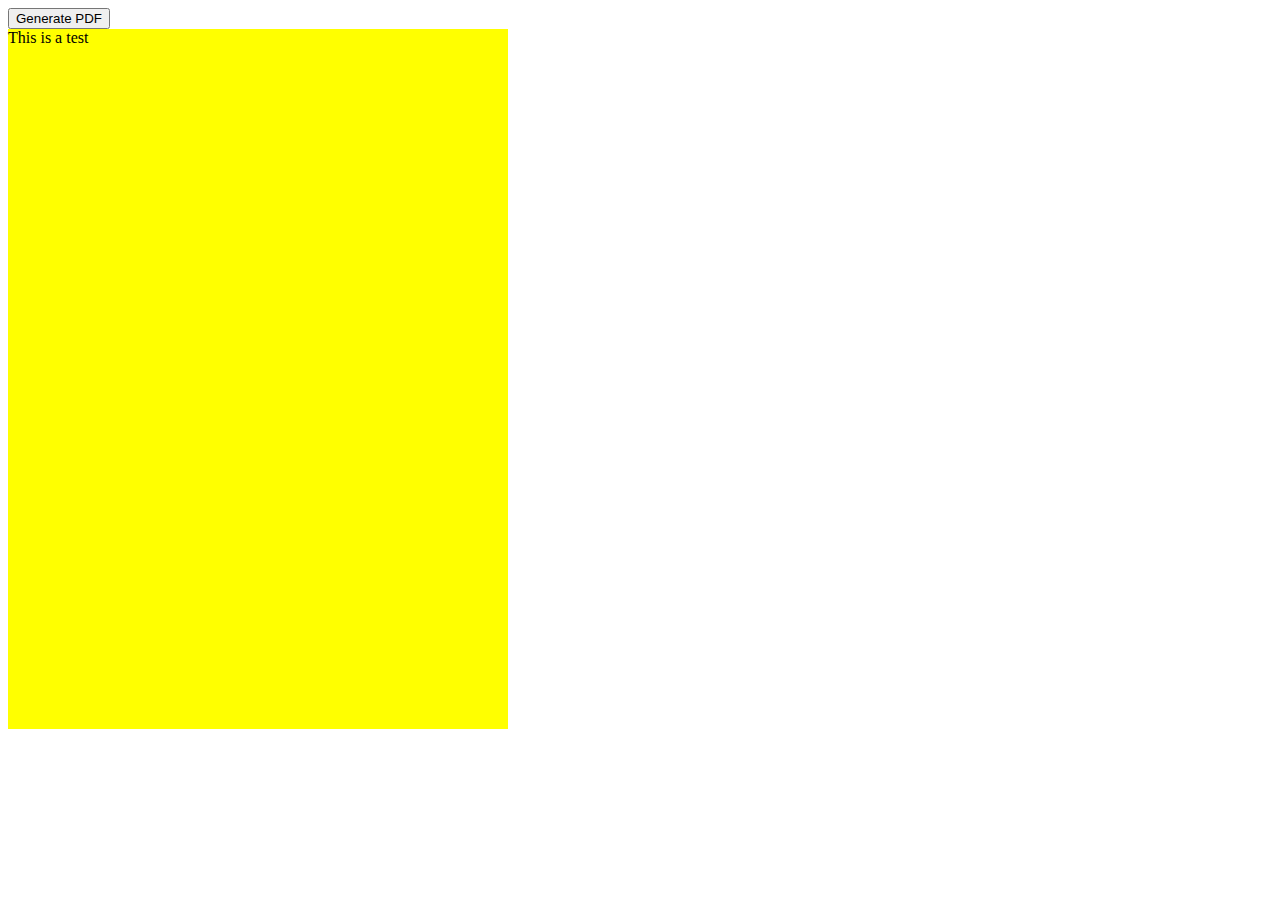
<file: js/html2pdf.js-master/test/manual/template.html>
﻿<!DOCTYPE HTML>
<html>
  <head>
    <title>html2pdf Test - Template</title>
    <meta name="viewport" content="width=device-width, initial-scale=1.0" />

    <style type="text/css">
      /* Basic styling for root. */
      #root {
        width: 500px;
        height: 700px;
        background-color: yellow;
      }
    </style>
  </head>

  <body>
    <!-- Button to generate PDF. -->
    <button onclick="test()">Generate PDF</button>

    <!-- Div to capture. -->
    <div id="root">
      This is a test
    </div>

    <!-- Include html2pdf bundle. -->
    <script src="../../dist/html2pdf.bundle.js"></script>

    <script>
      function test() {
        // Get the element.
        var element = document.getElementById('root');

        // Generate the PDF.
        html2pdf().from(element).set({
          margin: 1,
          filename: 'test.pdf',
          html2canvas: { scale: 2 },
          jsPDF: {orientation: 'portrait', unit: 'in', format: 'letter', compressPDF: true}
        }).save();
      }
    </script>
  </body>
</html>
</file>
<file: css/estilos.css>
/* -------------------Icomood Inicio*/

@font-face {
  font-family: 'icomoon';
  src:  url('../fonts/icomoon.eot?6i4w2b');
  src:  url('../fonts/icomoon.eot?6i4w2b#iefix') format('embedded-opentype'),
    url('../fonts/icomoon.ttf?6i4w2b') format('truetype'),
    url('../fonts/icomoon.woff?6i4w2b') format('woff'),
    url('../fonts/icomoon.svg?6i4w2b#icomoon') format('svg');
  font-weight: normal;
  font-style: normal;
  font-display: block;
}

[class^="icon-"], [class*=" icon-"] {
  /* use !important to prevent issues with browser extensions that change fonts */
  font-family: 'icomoon' !important;
  speak: never;
  font-style: normal;
  font-weight: normal;
  font-variant: normal;
  text-transform: none;
  line-height: 1;

  /* Better Font Rendering =========== */
  -webkit-font-smoothing: antialiased;
  -moz-osx-font-smoothing: grayscale;
}

.icon-menu:before {
  content: "\e900";
}

.burger-button {
  width: 40px;
  height: 40px;
  border-radius: 50%;
  background-color: rgba(0, 0, 0, .8);
  display: none;
  line-height: 40px;
  text-align: center;
  position: fixed;
  z-index: 4;
  left: 5px;
  top: 5px;
  color: white;
}

/* -------------------Icomood Fin*/


/* -------------------Variables Inicio*/
:root{ /*todo lo que pongamos dentro de root va a ser accecible para todas las demas clases*/
--green-color: #7ACC2D;
--white-color: white;
--black-color: #313337;
--dark-color: #131921;
--gray-color: #CFCFCF;
--gray-dark-color: #808080;
--orange-color: #F79400;
--blue-color: #232F3E;
--light-color: #EAEDED;
--black-color: #111111;
/* tipografia */
--normal: 12px;
--intermedio: 15px;
--grande: 20px;
/* espaciado */
--space: 10px;
/* box shadow (sombra de una caja)*/
--box: 0px 0 2px 1px #e6e5e9;

}

/* -------------------Variables Fin*/

/* -------------------De todo Inicio*/

html,body{
  padding: 0px;
  margin: 0px;
  font-size: var(--normal);
  font-family: 'Open Sans', sans-serif;
}

body {
  background-color: var(--gray-color);
}

p {
  font-size: var(--normal);
}

figure {
  margin: 0;
}

.hero h1 {
  font-size: 30px;
  line-height: 1.5;
  letter-spacing: -.2px;
  color: var(--blue-color);
  margin: 0;
  text-shadow: 1px 2px 2px #000;
  /* background: rgba(0, 0, 0, .5); */
  /* margin: 100px 150px 70px 30px; */
  /* text-transform: uppercase; */
  /* text-decoration: dashed; */
}

.container {
  /* border: 1px solid red; */
  max-width: 1000px;
  flex: 1;
  margin: 0 auto;
  display: inherit;
  justify-content: inherit;
  align-items: inherit;
  height: inherit;
  flex-wrap: inherit;
}

/* -------------------De todo Fin*/

/* -------------------Nav Inicio*/

header {
  display: flex;
  background-color: var(--dark-color);
  color: white;
  flex-wrap: wrap; /* creo que esto no sirve para nada en este lugar*/
}

.header ol {
  display: flex;
  height: inherit;
}

.header ol li {
  list-style: none;
  height: inherit;
}

.header a {
  color: var(--white-color);
  text-decoration: none;
  display: flex;
  align-items: center;
  height: inherit;
  padding: 0 10px;
}

.nav-superior{
  flex: 1;
  display: inherit;
  background-color: var(--dark-color);
  padding: 0px var(--space);
  color: var(--white-color);
  height: inherit;
  justify-content: space-between;
  align-items: center;
  flex-wrap: wrap;
}

.nav-superior li a:hover { /* aca se definen las caracteristicas de un boton como por ejemplo de que color se pone cuando se pasa el mouse encima */
  color: var(--orange-color);
}

.nav-superior-options {

}

.nav-inferior {
  display: inherit;
  background-color: var(--blue-color);
  padding: 0px var(--space);
  color: var(--white-color);
  height: inherit;
  justify-content: space-between;
  align-items: center;
  flex-wrap: wrap; /* creo que esto no sirve para nada en este lugar*/
  width: 100%;
}

.nav-inferior ol {
  justify-content: space-between;
  width: 100%;
}

.nav-inferior li a:hover { /* aca se definen las caracteristicas de un boton como por ejemplo de que color se pone cuando se pasa el mouse encima */
  color: var(--orange-color);
}

/* -------------------Nav Fin*/

/* -------------------hero Inicio*/

.hero {
  height: 300px;
  /* background-image: url('../images/hero.jpg'); */
  background-color: var(--light-color);
  /* background-size: 500px 300px; */
  /* background-repeat: no-repeat; */
  /* background-position-x: right; */
  display: flex;
  align-items: center;
  justify-content: space-between;
  flex-wrap: wrap;
}

.hero-image{
  object-fit: cover;
}

/* -------------------hero Fin*/

/* -------------------Section solicitaciones */

.solicitaciones {
  background: var(--light-color);
  padding: 20px;
}

.section-title {
  font-size: 30px;
  margin-top: 0;
  margin-bottom: 10px;
  text-align: center;
}

.viga-tipos {
  /* border-top: 10px solid red;
  border-right: 10px solid green;
  border-left: 10px solid orange;
  border-bottom: 10px solid pink; */
  /* color: blue; */
  /* border-top-color: red;
  border-top-width: 15px;
  border-top-style: solid; */
  border: 1px solid gray;
  border-radius: 10px;
  /* border-top-left-radius: 50px;
  border-top-right-radius: 10px;
  border-bottom-left-radius: 10px;
  border-bottom-right-radius: 10px; */
  /* margin: 10px; */
  margin-bottom: 15px;
  /* margin-right
  margin-left 
  margin-top */
  padding: 20px;
  background: white;
  /*display: flex;*/
  align-items: center;
  justify-content: space-between;
}

h3 {
  background-color: var(--gray-color);
}

.viga-tipo-titulo {
  font-size: var(--grande);
  margin-top: 0;
  margin-bottom: 10px;
  text-align: center;
}

.viga-tipo {
  display: flex;
  align-items: center;
  justify-content: space-between;
  flex-wrap: wrap;
}

.viga-detalles {
  width: 45%;
  text-align: center;
  display: flex;
  justify-content: center;
  flex-direction: column;
}

.viga-detalles a {
  text-decoration: none;
  color: black;
}

.viga-detalles-titulo {
  font-size: var(--intermedio);
}

.viga-detalles-descripcion {
font-size: var(--normal);
}

.viga-tipo-img-figure {
  width: 35%;
}

.viga-tipo-img-figure img {
  max-width: 100%;
}

.viga-precio {
  font-size: var(--intermedio);
  width: 20%;
  text-align: center;
  display: flex;
  justify-content: center;
  flex-direction: column;
}

/* -------------------Section viga-pagina */

.viga-pagina {
  background: var(--light-color);
  padding: 20px;
}

.carga-seleccionador {
  color: var(--black-color);
  border: 1px solid var(--gray-dark-color);
  padding: 5px 20px;
  text-decoration: none;
  border-radius: 5px;
  background-color: var(--gray-color);
  display: flex;
  flex-direction: column;
  align-items: center;
}

.carga-seleccionador-titulo {
  font-size: var(--intermedio);
  padding: 0px 0px 5px 0px;
  font-weight: bold;
}

.carga-seleccionador-opciones {

}

.viga-pagina-calculos {
  border: 1px solid var(--gray-dark-color);
  border-radius: 10px;
  margin-bottom: 15px;
  padding: 20px;
  background: white;
  display: flex;
  align-items: center;
  /*justify-content: space-between;*/
  flex-direction: column;
}

.calculo-carga-titulo {
  text-align: center;
}

.calculo-carga-descripcion {
  display: flex;
  flex-wrap: wrap;
}

.calculo-carga-datos {
  text-align: center;
  width: 40%;
}

.calculo-carga-dato {
  color: var(--black-color);
  border: 1px solid var(--gray-dark-color);
  padding: 5px 10px;
  margin-bottom: .3em;
  text-decoration: none;
  border-radius: 5px;
  background-color: var(--gray-color);
  display: flex;
  flex-direction: column;
  align-items: center;
  width: 70%;
  margin-left: auto;
  margin-right: auto;
}

.calculo-carga-dato p {
  font-size: var(--normal);
  font-weight: bold;
  margin: 0px;
  text-align: center;
}

.calculo-carga-dato p input {
  margin: 5px 0px 0px 0px;
}

.calculo-carga-descripcion-img {
  width: 60%;
}

.calculo-carga-descripcion-img img {
  max-width: 100%;
}

.resultados {

}

.resultados-titulo {
  text-align: center;
  background-color: var(--gray-color);
}

.resultados-descripcion {
  display: flex;
  justify-content: space-around;
  flex-wrap: wrap;
}

.resultados-descripcion-tablas {
  display: flex;
  align-items: center;
  flex-direction: column;
  width: 40%;
}

table {
  color: var(--black-color);
  /*border: 1px solid var(--gray-dark-color);*/
  /* padding: 5px 10px;*/
  margin-bottom: .4em;
  text-decoration: none;
  border-radius: 5px;
  /*background-color: var(--gray-color);*/
  /*display: flex;*/
  /*flex-direction: column;*/
  /*align-items: center;*/
  border-collapse: collapse;
  text-align: center;
}

thead {
  background-color: var(--gray-color);
}

tbody {
  background-color: var(--white-color);
}

th {
  border: 1px solid var(--gray-dark-color);
  padding: 5px;
}

td {
  border: 1px solid var(--gray-dark-color);
  padding: 5px;
}

.resultados-descripcion-imagen {
  width: 60%;
  display: flex;
  justify-content: center;
  align-items: center;
  flex-direction: column;
}

.resultados-descripcion-img {
  width: 100%;
  display: flex;
  justify-content: center;
}

.resultados-descripcion img {
  width: 80%;
}

.criterio-signos {
  display: flex;
  align-items: center;
  flex-direction: column;
}

.criterio-signos h4 {
  margin: .7em 0;
}

.criterio-signos-img {

}

.criterio-signos-img img {
  max-width: 100%;
}

.contenedorTablaLista {
  display: flex;
  align-items: center;
  flex-direction: column;
}

/* -------------------------------- Footer */

.footer {
   color: var(--white-color);
   background-color: var(--dark-color);
   padding: var(--space);
   display: flex;
   align-items: center; /* esta alineando los elementos verticalmente */
   justify-content: space-between;
   flex-wrap: wrap;
}

.footer a {
   color: white;
}

.option-contact a {
  color: var(--green-color);
}

/* -------------------------------- Responsive (para Desktop First ir de mayor a menor)*/

@media screen and (max-width: 1023px) { /*esta es la opcion 2 para agregar responsive al sitio*/
  .hero {
    height: auto;
    position: relative;
    overflow: hidden;
    padding: 2em;
  }
  .hero-image {
    position: absolute;
    z-index: 1;
    left: 0;
    right: 0;
    top: 0;
    bottom: 0;
    width: 100%;
    filter: opacity(80%) blur(1px);
  }
  .solicitaciones {
    padding: 0px;
  }
  .container {
    padding: 0 1em;
  }
  h1 {
    font-size: 2em;
    z-index: 2;
  }
}

@media screen and (max-width: 767px) { 
  h2 {
    font-size: 1.2em;
    margin: .5em 0;
  }
  .section-title {
    font-size: 2em;
    margin: .5em 0;
  }
  .burger-button {
    display: block;
  }

  .header {
    display: block;
    height: auto;
  }
  .header ol {
    display: block;
  }
  .header ol li {
    height: 50px;
  }
  .header a {
    justify-content: center;
  }
  .header .nav-inferior a {
    justify-content: center;
    height: 40px;
    font-size: 2em;
    text-decoration: underline;
    margin-bottom: .5em;
  }
  .header .calculo-online-image {
    text-align: center;
  }
  ol, ul {
    margin: 0;
    padding: 0;
    list-style: none;
  }

  .nav-superior-options {
    display: flex;
  }
  .nav-superior-options ol{
    display: flex;
    justify-content: center;
    width: 100%;  
  } 
  .nav-inferior {
    position: fixed;
    background: rgba(35, 47, 62, .9);
    z-index: 3;
    top: 0;
    left: -110vw;
    width: 100vw; /*esto hace que abarque todo el ancho*/
    /* height: 100vh; */
    bottom: 0;
    display: flex;
    align-items: center;
    justify-content: center;
    transition: .3s;
  }
  .nav-inferior.is-active {
    left: 0;
  }

  .viga-tipo {
    display: block;
  }
  .viga-detalles {
    width: auto;
    /* font-size: 16px; */ /*si no dice nada es pq esta en 16px automaticamente*/
  }
  .viga-detalles-titulo {
    font-size: 1.3em;
    margin: .5em 0;
  }
  .viga-detalles-descripcion {
    font-size: 1em;
    margin: .5em 0;
  }

  .viga-tipo-img-figure {
    width: auto;
    text-align: center;
  }
  .viga-precio {
    width: auto;
    margin-bottom: 1.5em;
  }

  .carga-seleccionador {
    font-size: 1.1em;
  }
  .carga-seleccionador-titulo {
    font-size: inherit;
  }
  .calculo-carga-titulo {
    font-size: 1.3em;
    margin: .7em 0;
  }
  .calculo-carga-descripcion {
    font-size: 1.1em;
    display: block;
  }
  .calculo-carga-datos {
    width: auto;
    font-size: inherit;
  }
  .calculo-carga-dato {
    font-size: inherit;
  }
  .calculo-carga-dato p {
    font-size: inherit;
  }
  .calculo-carga-descripcion-img {
    width: auto;
    text-align: center;
  }
  .resultados-titulo {
    font-size: 1.3em;
    margin: .7em 0;
  }
  .resultados-descripcion {
    font-size: 1em;
  }
  .resultados-descripcion-tablas {
    width: auto;
    font-size: 1em;
  }
  .resultados-descripcion-tablas table {
    font-size: inherit;
  }
  .resultados-descripcion-img {
    width: auto;
  }
  .criterio-signos-img {
    width: auto;
    text-align: center;
  }
  .criterio-signos h4 {
    font-size: 1em;
  }
  .contenedorTablaLista {

  }
  .contenedorTablaLista table {
    font-size: 1em;
  }
  .contenedorTablaLista button {
    font-size: 1.1em;
  }
}

@media screen and (max-width: 480px) { 
  .hero h1 {
    font-size: 1.8em;
  }

  .header .nav-inferior a {
    font-size: 1.5em;
  }

  .viga-detalles {
    font-size: 14px;
  }
  .calculo-carga {
    font-size: 14px;
  }
  .resultados {
    font-size: 14px;
  }
  .criterio-signos {
    font-size: 14px;
  }
  .contenedorTablaLista {
    font-size: 14px;
  }
  .carga-seleccionador-opciones {
    width: 15em;
  }

  .footer {
    display: block;
    text-align: center;
    border: 1px solid transparent;
  }
}

@media screen and (max-width: 320px) { 
  .hero h1 {
    font-size: 1.5em;
  }
  .hero {
    padding: 2em 1em;
  }
  .nav-superior-options {
    font-size: .9em;
  }
}
</file>
